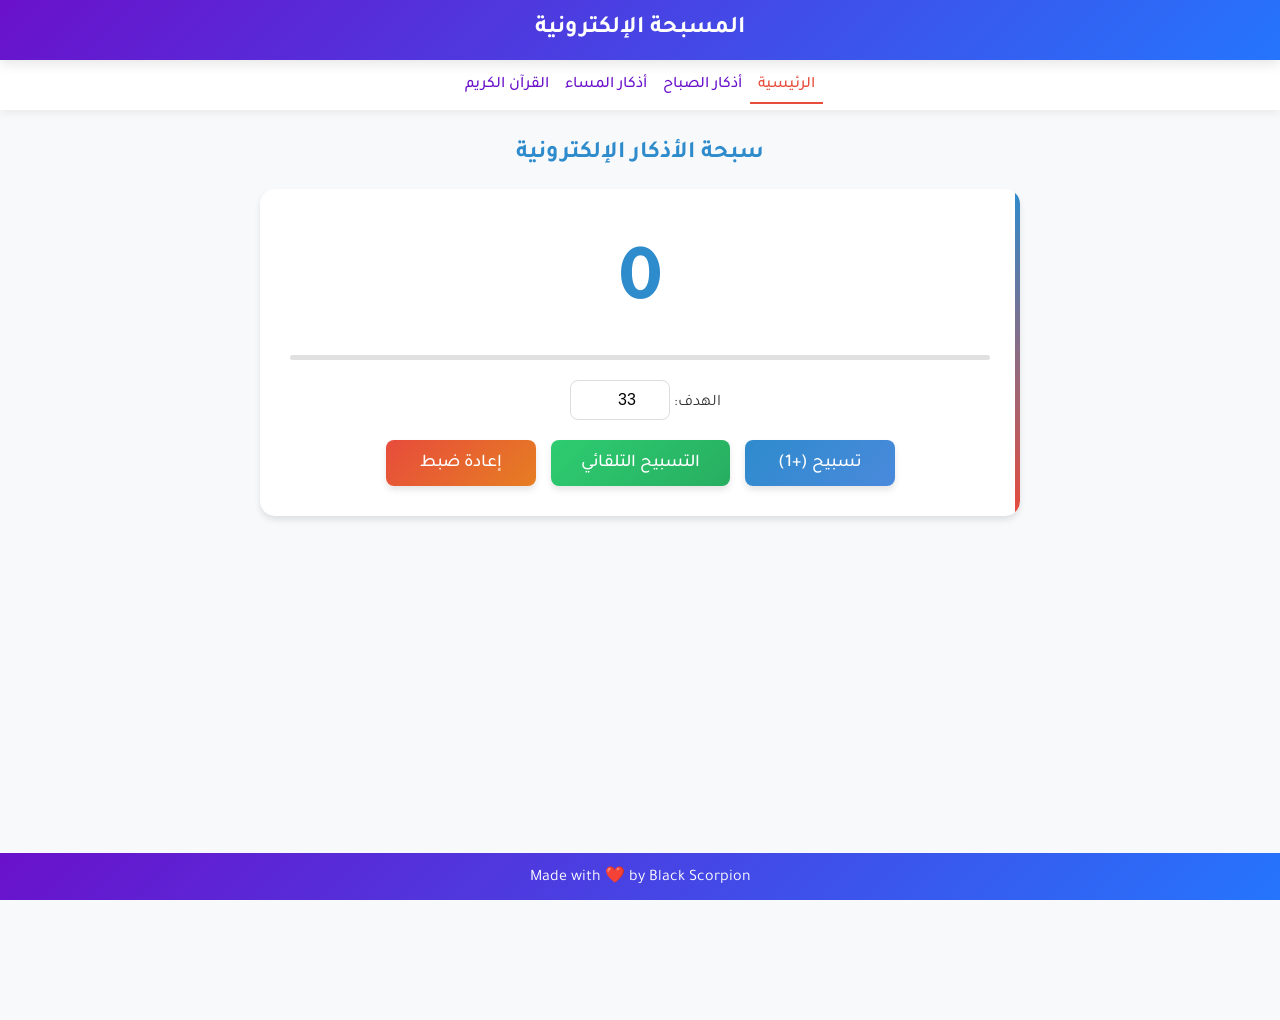
<file: m.html>
<!DOCTYPE html>
<html lang="ar" dir="rtl">
<head>
    <meta charset="UTF-8">
    <meta name="viewport" content="width=device-width, initial-scale=1.0">
    <title>سبحة إلكترونية</title>
    <link rel="stylesheet" href="m.css">
    <link href="https://fonts.googleapis.com/css2?family=Tajawal:wght@400;500;700&display=swap" rel="stylesheet">
</head>
<body>

    <div id="header">
        <h1>المسبحة الإلكترونية</h1>
    </div>

    <div id="nav">
         <a href="index.html.html" class="active">الرئيسية</a>
        <a href="sabh.html">أذكار الصباح</a>
        <a href="masa.html">أذكار المساء</a>
        <a href="quran.html">القرآن الكريم</a>
    
    </div>
<div class="conrainer-wrapper">
    <div class="container">
        <h2>سبحة الأذكار الإلكترونية</h2>
        
        <div class="counter-container">
            <div id="counter">0</div>
            
            <div class="progress-container">
                <div id="progress-bar"></div>
            </div>
            
            <div class="target-container">
                <label for="target-input">الهدف:</label>
                <input type="number" id="target-input" value="33" min="1">
            </div>
            
            <div class="buttons">
                <button id="increase" onclick="increaseCount()">تسبيح (+1)</button>
                <button id="auto-count" onclick="toggleAutoCount()">التسبيح التلقائي</button>
                <button id="reset" onclick="resetCount()">إعادة ضبط</button>
            </div>
        </div>
    </div>
</div>
    <div id="footer">
        <p>Made with ❤️ by Black Scorpion</p>
    </div>

    <div id="congrats-modal" class="congrats-modal">
        <div class="congrats-content">
            <h3>مبروك! 🎉</h3>
            <p id="congrats-message"></p>
            <button class="congrats-btn" onclick="closeCongrats()">حسناً</button>
        </div>
    </div>

    <script>
        let count = 0;
        let target = 33;
        let autoCountInterval = null;
        let isAutoCounting = false;
        const counterElement = document.getElementById("counter");
        const progressBar = document.getElementById("progress-bar");
        const targetInput = document.getElementById("target-input");
        const autoCountBtn = document.getElementById("auto-count");

        
        targetInput.addEventListener('change', function() {
            target = parseInt(this.value) || 33;
            updateProgress();
        });

        function vibrateButton(button) {
            button.classList.add("vibrate");
            setTimeout(() => {
                button.classList.remove("vibrate");
            }, 300);
        }

        function increaseCount() {
            const button = document.getElementById("increase");
            vibrateButton(button);
            
            count++;
            counterElement.textContent = count;
            counterElement.classList.add("animation");
            
            setTimeout(() => {
                counterElement.classList.remove("animation");
            }, 500);
            
            updateProgress();
            
            if (count === target) {
                setTimeout(showCongrats, 300);
            }
        }

        function toggleAutoCount() {
            const button = document.getElementById("auto-count");
            vibrateButton(button);
            
            if (isAutoCounting) {
                stopAutoCount();
                button.textContent = "التسبيح التلقائي";
            } else {
                startAutoCount();
                button.textContent = "إيقاف التلقائي";
            }
            isAutoCounting = !isAutoCounting;
        }

        function startAutoCount() {
            autoCountInterval = setInterval(() => {
                if (count < target) {
                    increaseCount();
                } else {
                    stopAutoCount();
                    autoCountBtn.textContent = "التسبيح التلقائي";
                    isAutoCounting = false;
                }
            }, 500);
        }

        function stopAutoCount() {
            clearInterval(autoCountInterval);
        }

        function resetCount() {
            const button = document.getElementById("reset");
            vibrateButton(button);
            
            count = 0;
            counterElement.textContent = count;
            updateProgress();
            
            if (isAutoCounting) {
                stopAutoCount();
                autoCountBtn.textContent = "التسبيح التلقائي";
                isAutoCounting = false;
            }
        }

        function updateProgress() {
            const progress = Math.min((count / target) * 100, 100);
            progressBar.style.width = progress + "%";
        }

        function showCongrats() {
            const modal = document.getElementById('congrats-modal');
            const message = document.getElementById('congrats-message');
            message.textContent = `تهانينا! لقد أكملت ${target} تسبيحة`;
            modal.style.display = 'flex';
        }

        function closeCongrats() {
            document.getElementById('congrats-modal').style.display = 'none';
        }
    </script>

</body>
</html>
</file>
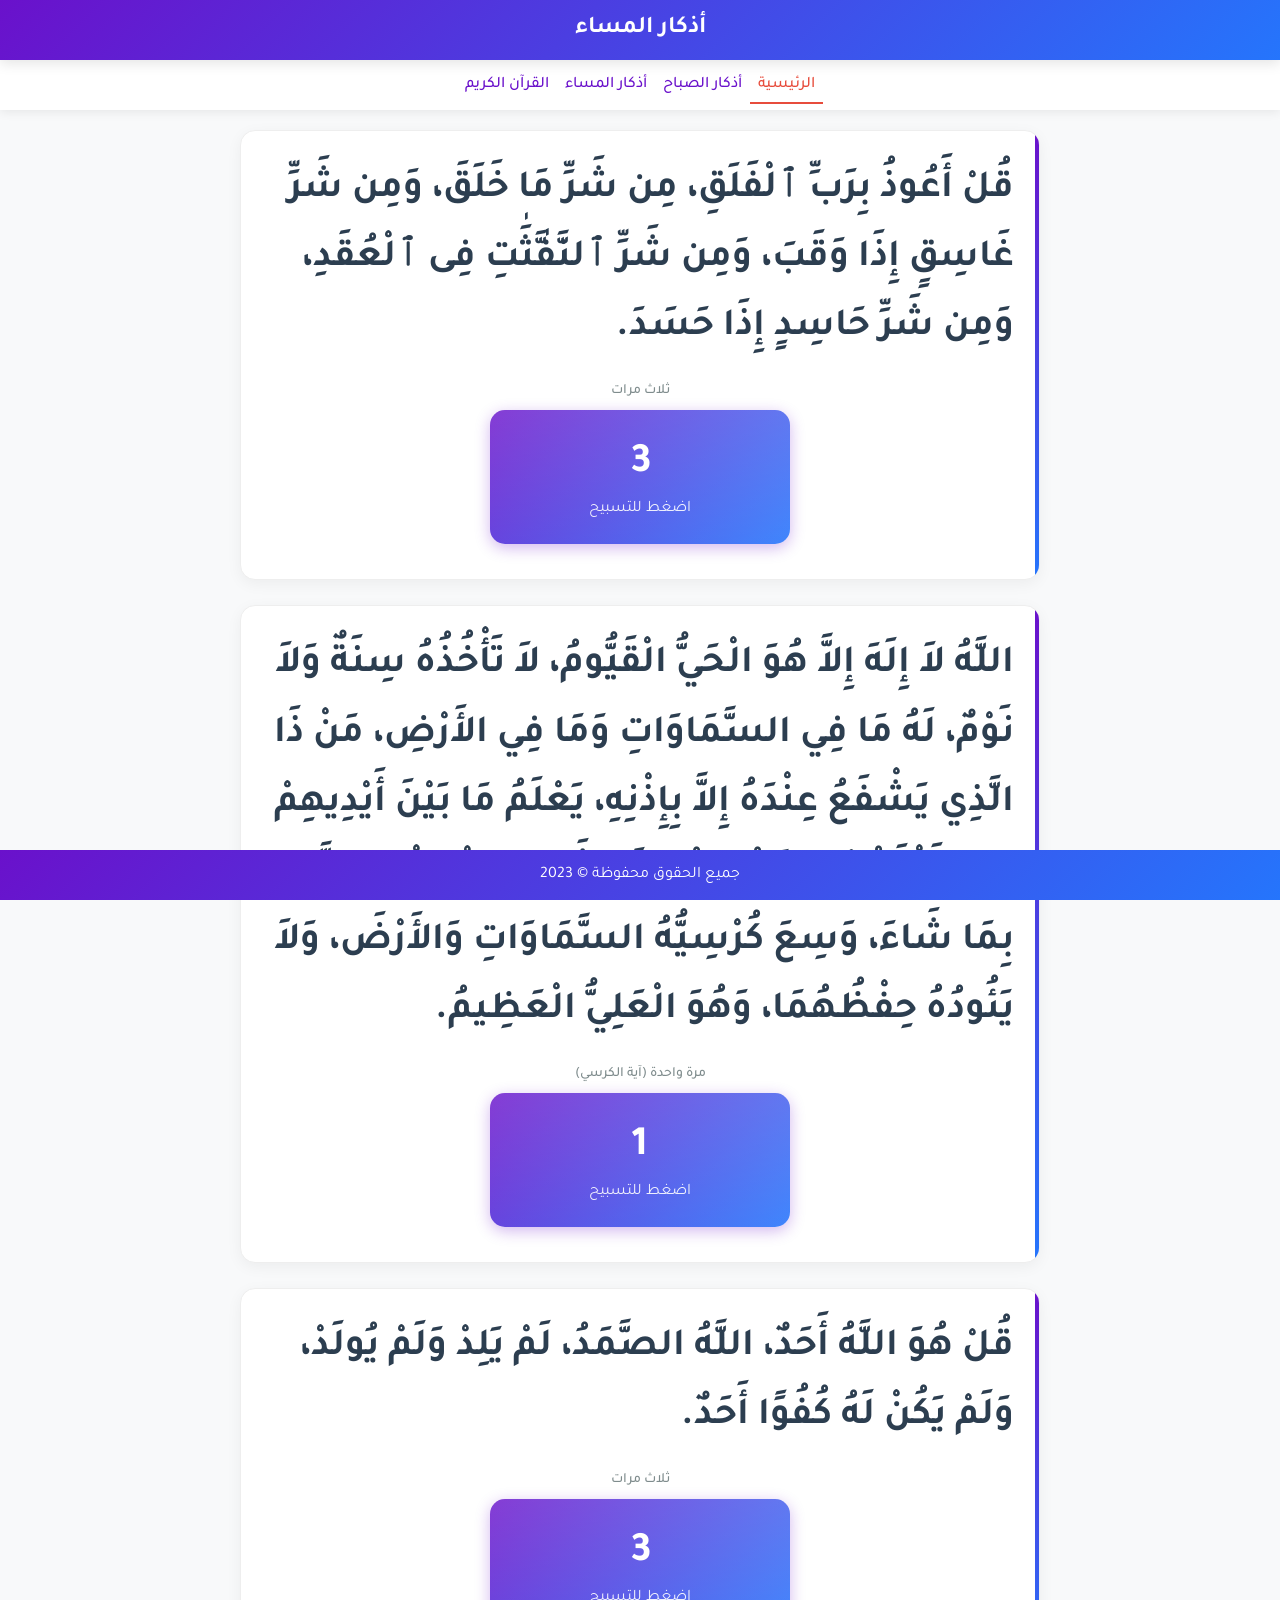
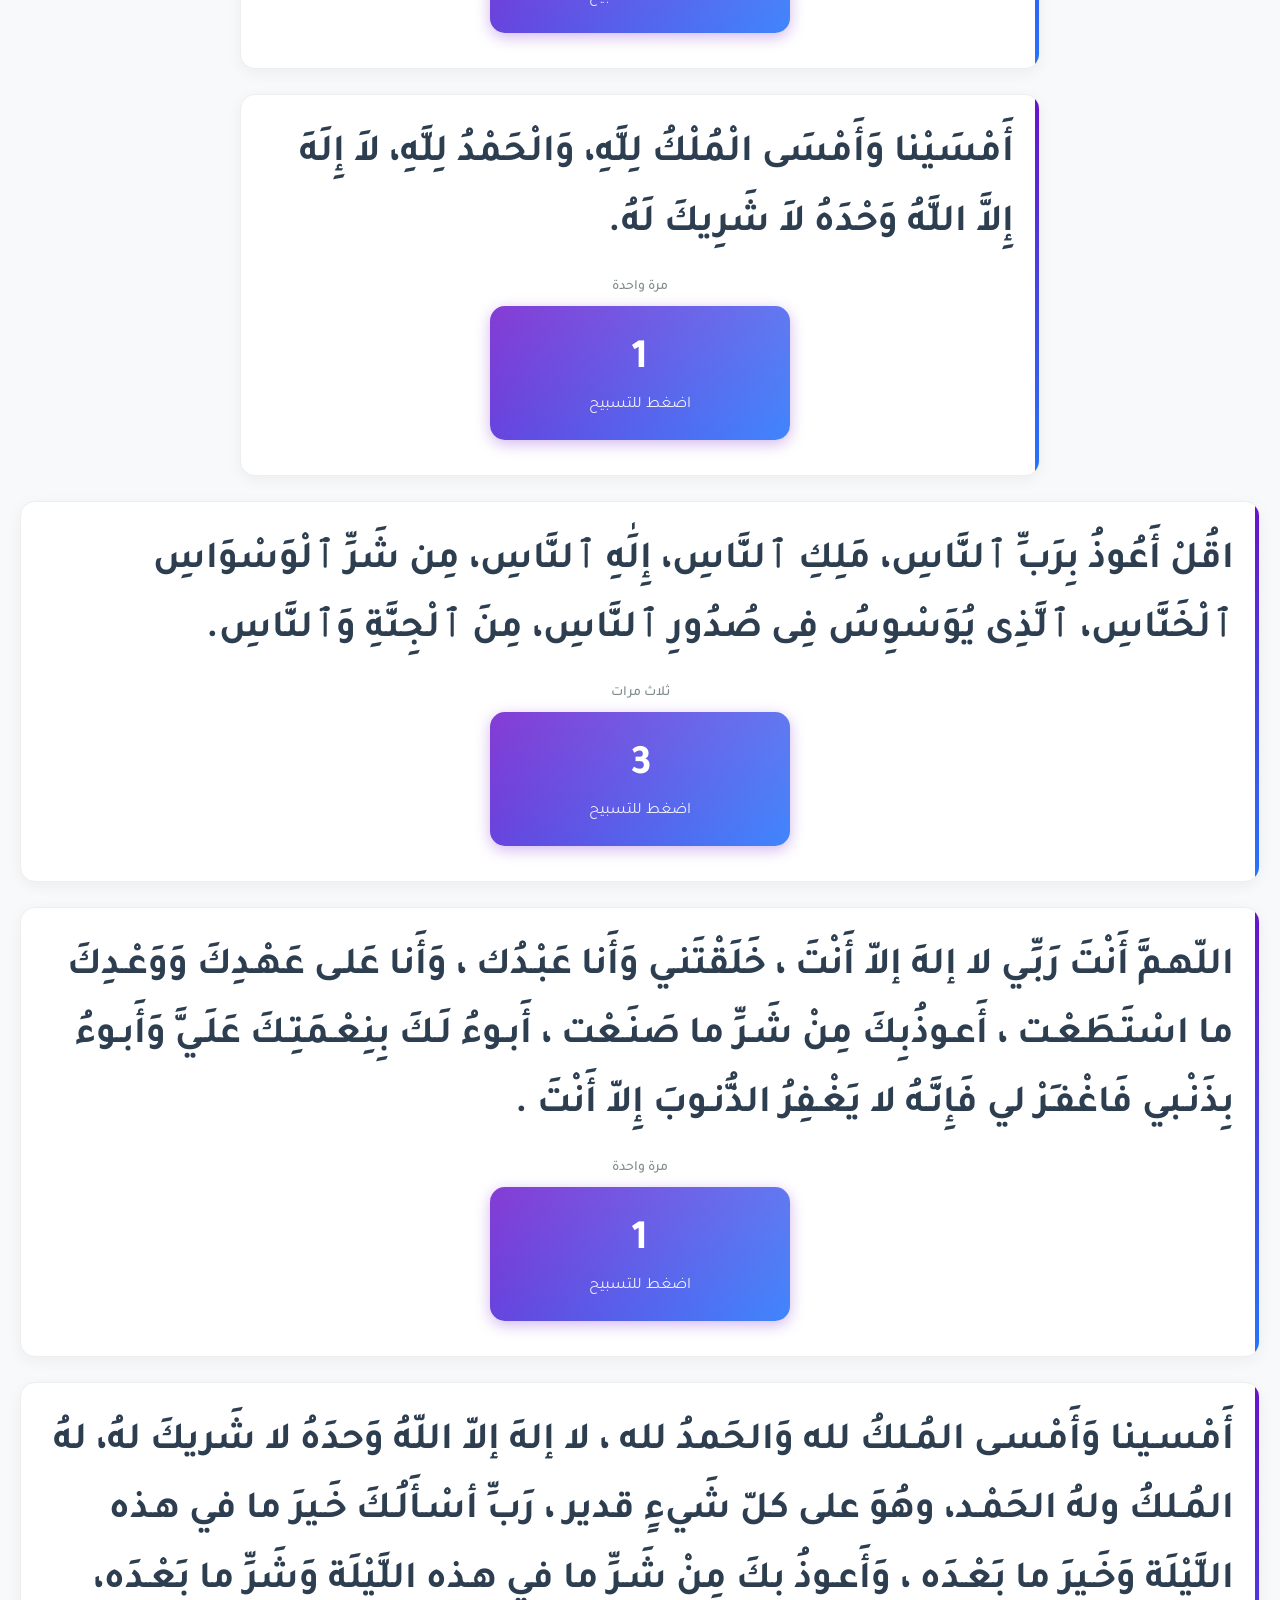
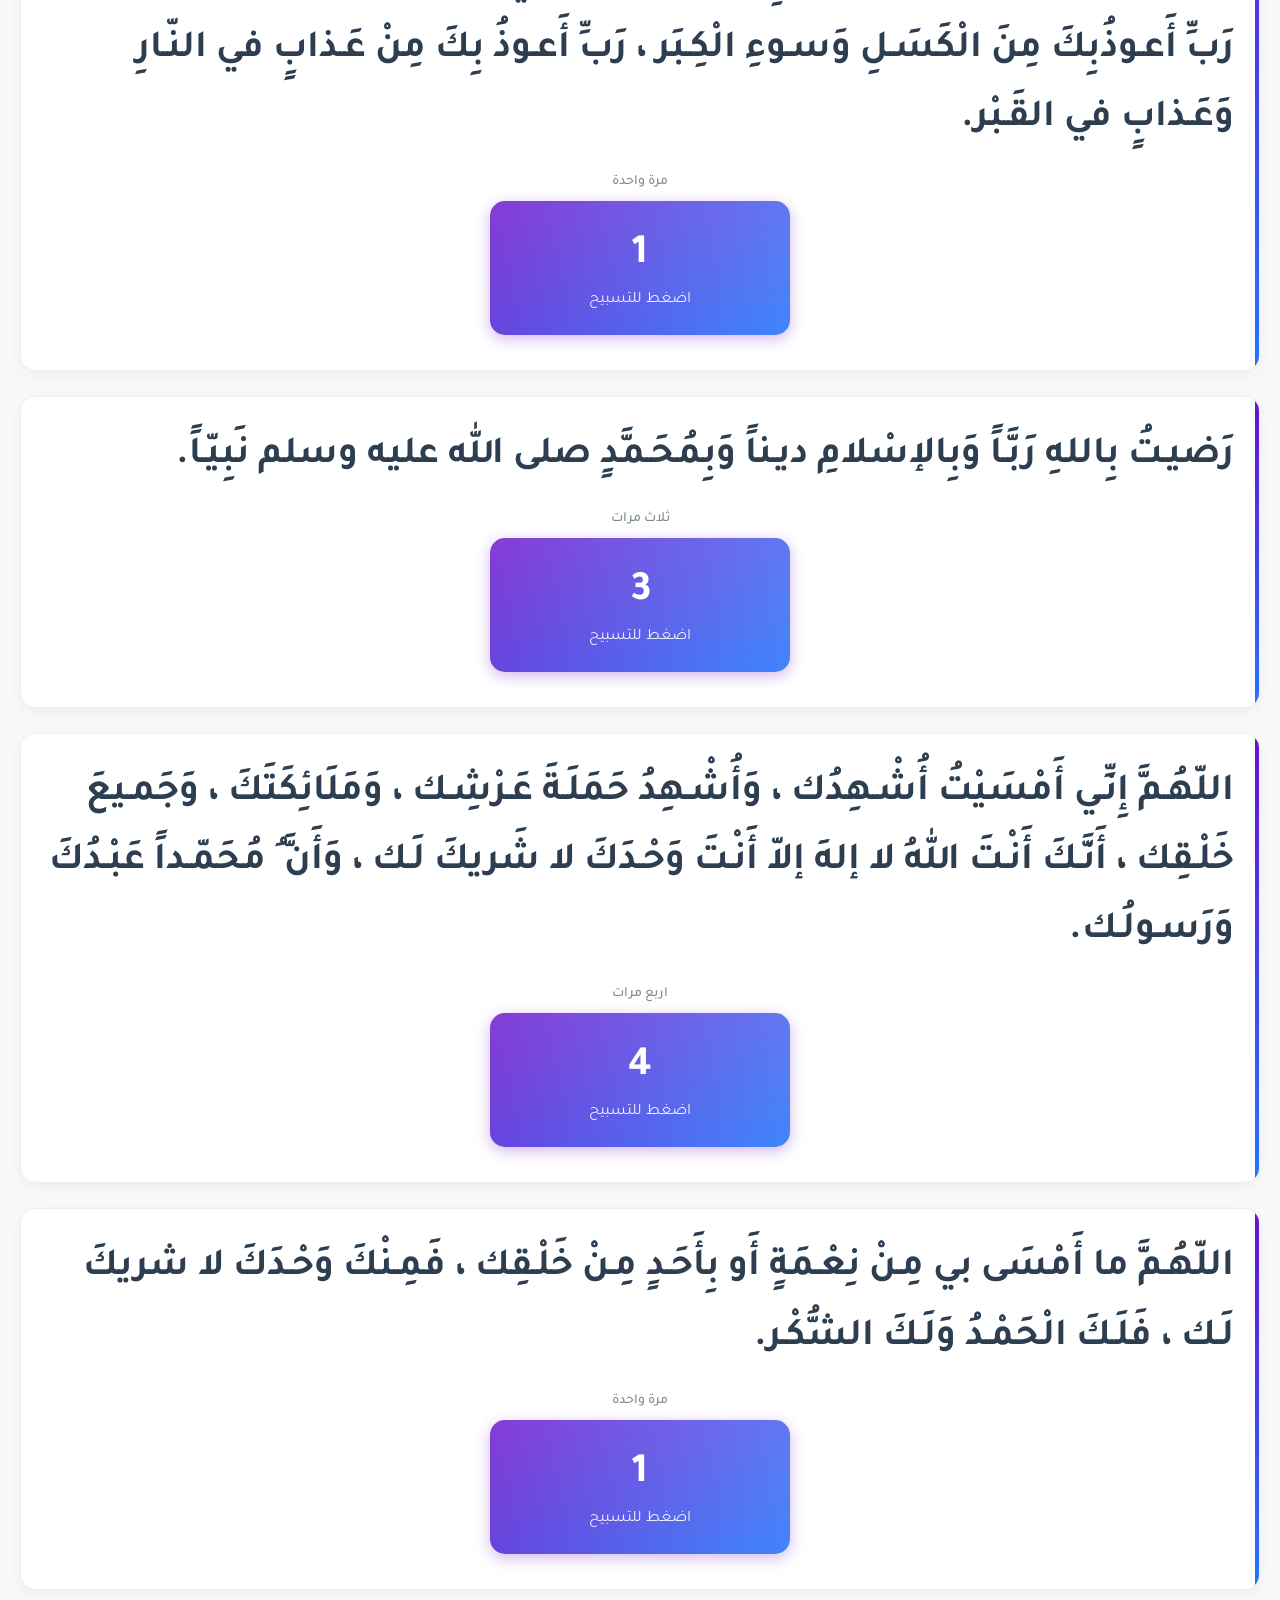
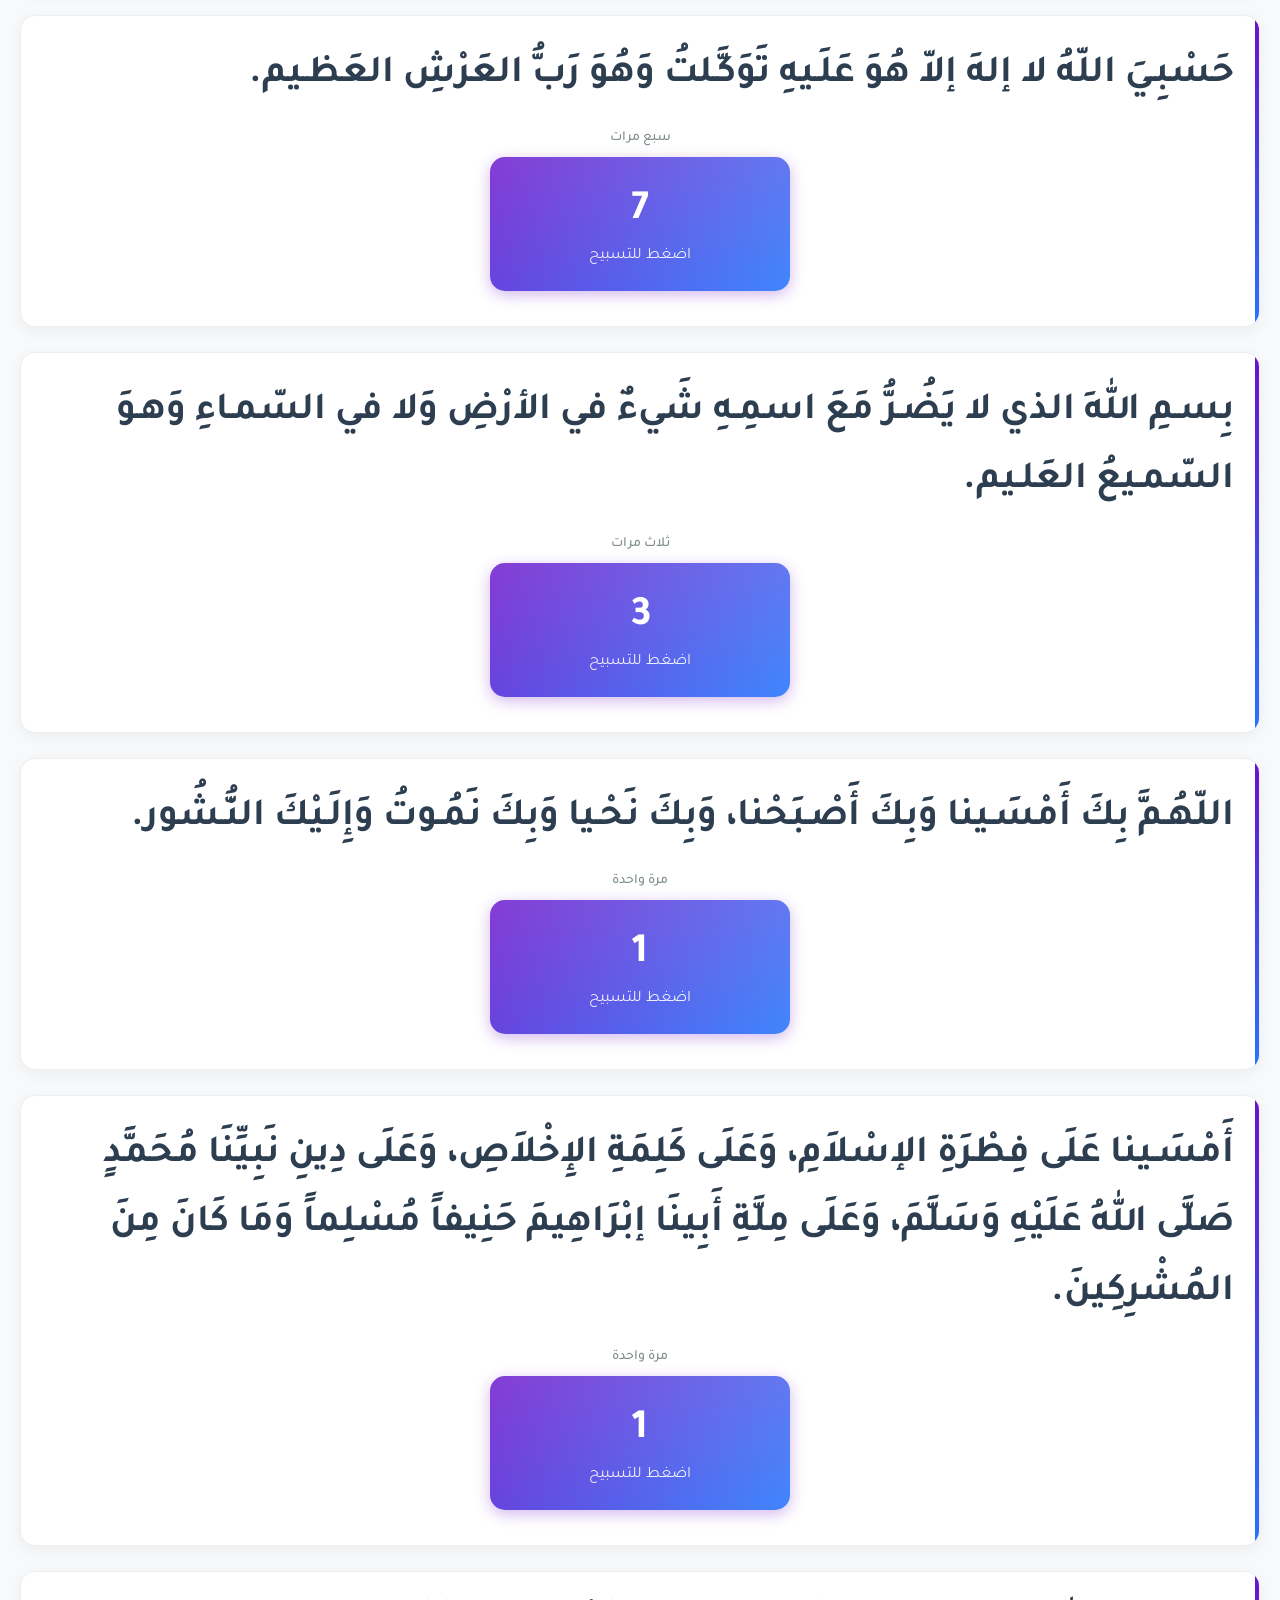
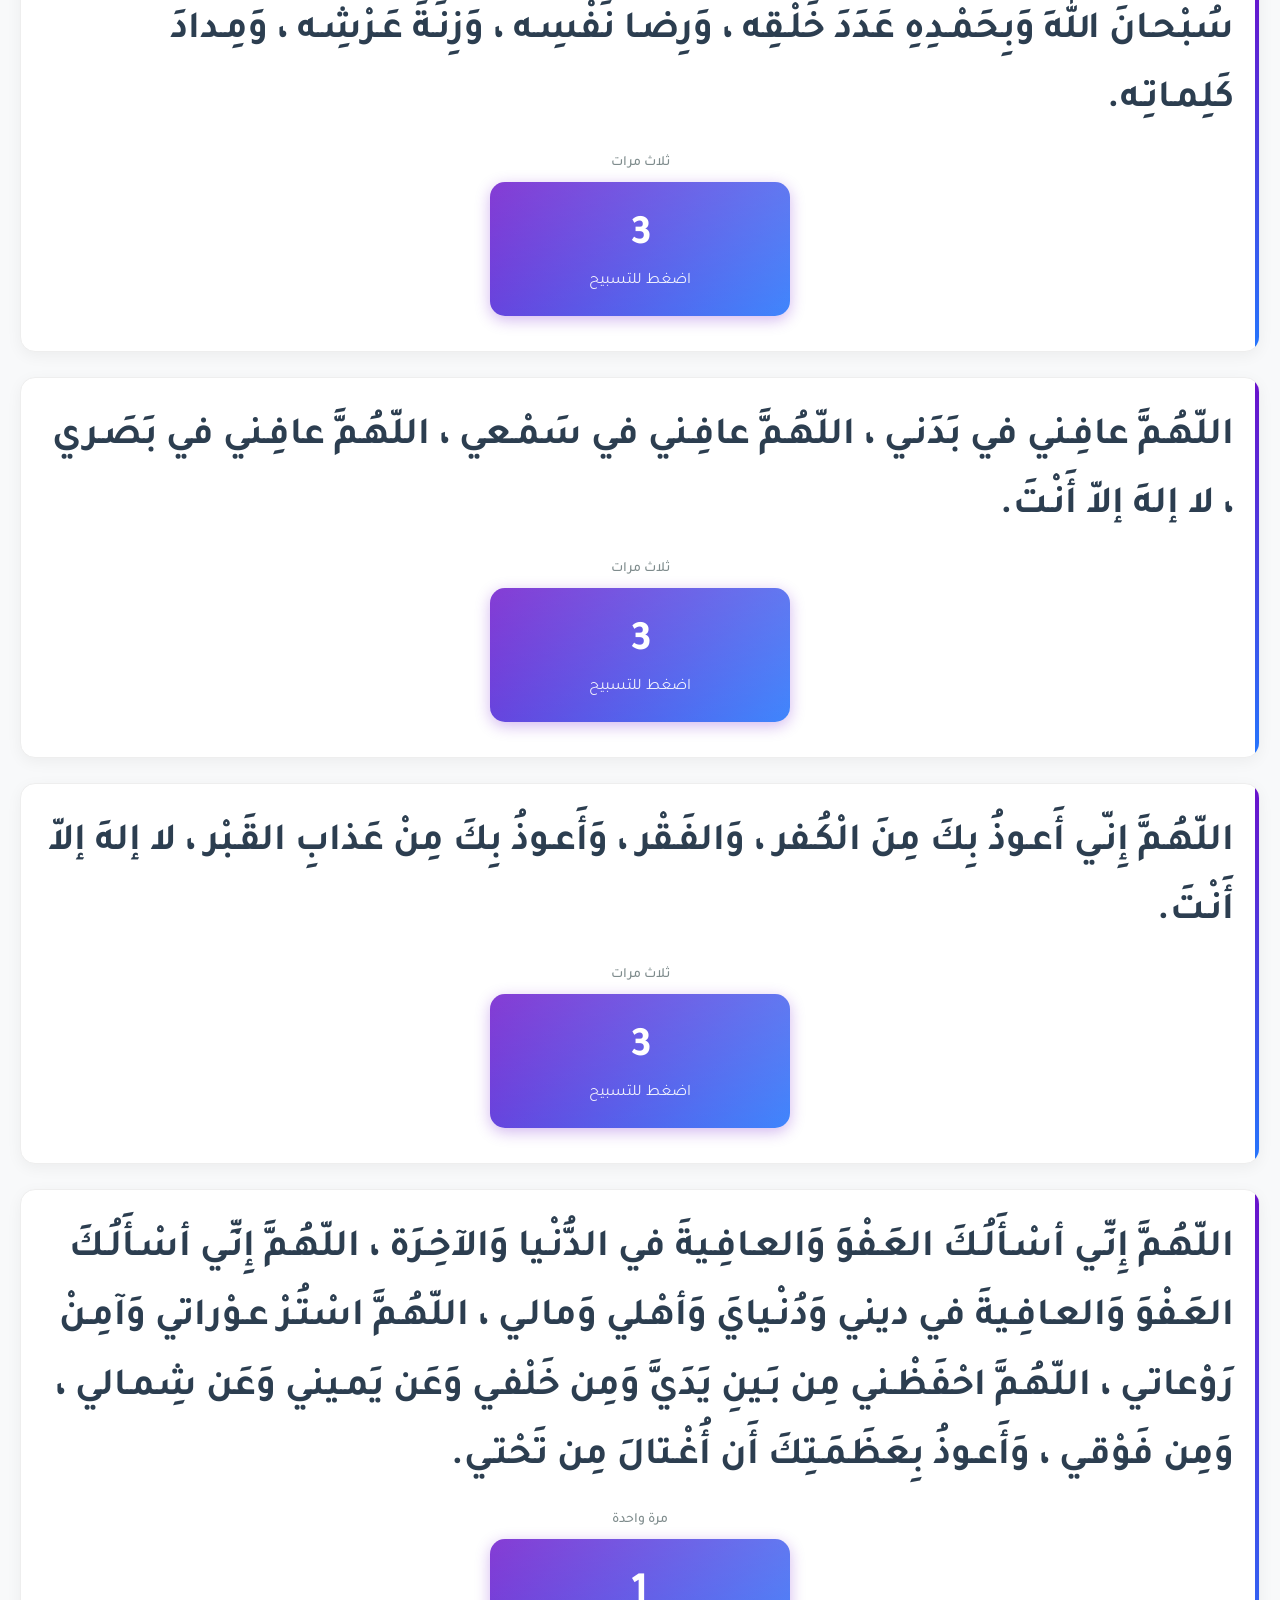
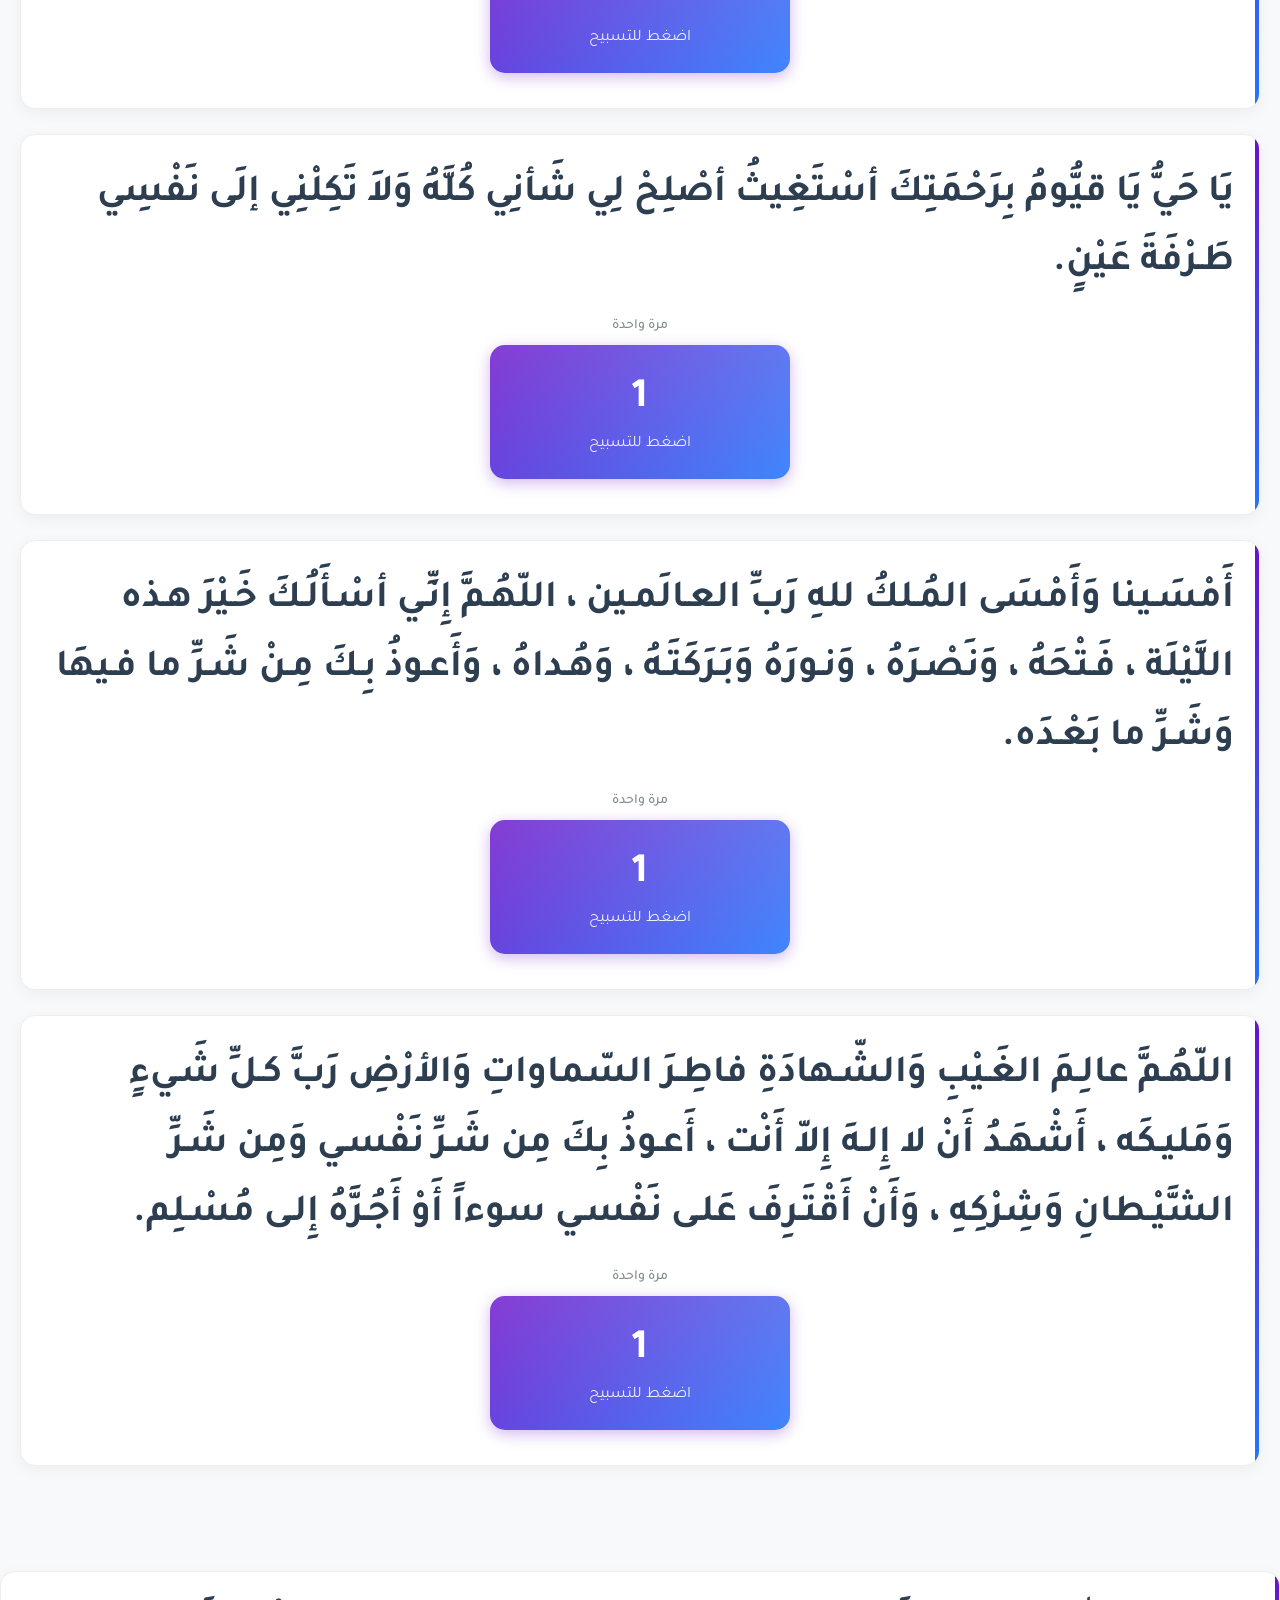
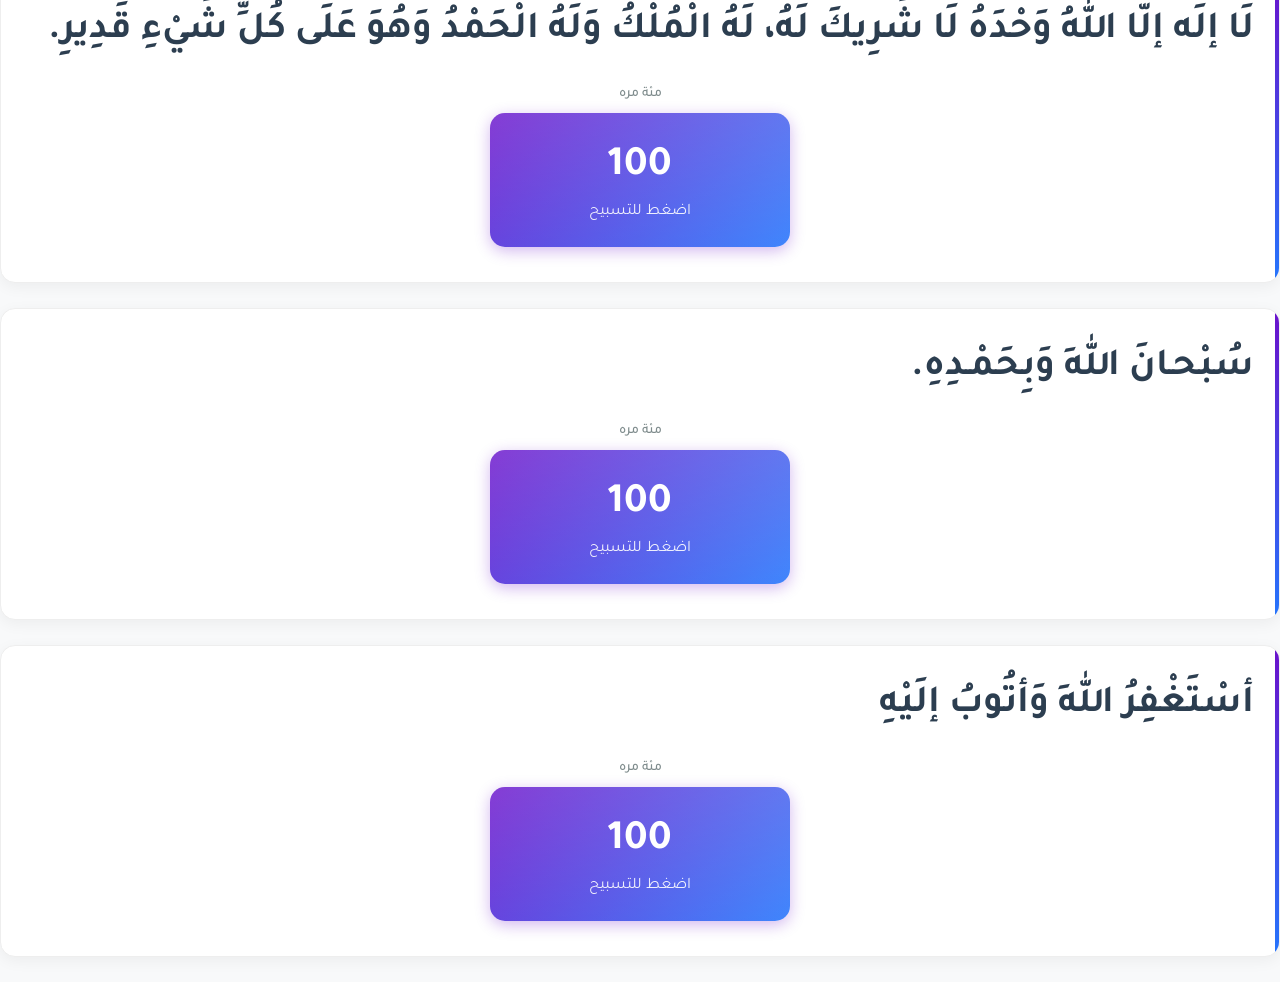
<file: masa.html>
<!DOCTYPE html>
<html lang="ar" dir="rtl">
<head>
    <meta charset="utf-8">
    <meta name="viewport" content="width=device-width, initial-scale=1.0">
    <title>أذكار المساء</title>
   <link rel="stylesheet" href="masa.css">
    <link href="https://fonts.googleapis.com/css2?family=Tajawal:wght@400;500;600;700&display=swap" rel="stylesheet">
</head>
<body>
    <div id="header">
        <h1>أذكار المساء</h1>
    </div>

    <div id="nav">
        <a href="index.html.html" class="active">الرئيسية</a>
        <a href="sabh.html">أذكار الصباح</a>
        <a href="masa.html">أذكار المساء</a>
        <a href="quran.html">القرآن الكريم</a>
    
    </div>
    
    <div class="main-content">
        <div class="container">
            <!-- الذكر الأول -->
            <div class="zekr-box">
                <p class="zekr-text">قُلْ أَعُوذُ بِرَبِّ ٱلْفَلَقِ، مِن شَرِّ مَا خَلَقَ، وَمِن شَرِّ غَاسِقٍ إِذَا وَقَبَ، وَمِن شَرِّ ٱلنَّفَّٰثَٰتِ فِى ٱلْعُقَدِ، وَمِن شَرِّ حَاسِدٍ إِذَا حَسَدَ. </p>
                <span class="zekr-count">ثلاث مرات</span>
                <button class="counter-btn" id="btn1" onclick="decrementCounter('btn1', 3)">
                    <span class="counter-number">3</span>
                    <span class="counter-label">اضغط للتسبيح</span>
                </button>
            </div>
            
            <!-- الذكر الثاني -->
            <div class="zekr-box">
                <p class="zekr-text">اللَّهُ لاَ إِلَهَ إِلاَّ هُوَ الْحَيُّ الْقَيُّومُ، لاَ تَأْخُذُهُ سِنَةٌ وَلاَ نَوْمٌ، لَهُ مَا فِي السَّمَاوَاتِ وَمَا فِي الأَرْضِ، مَنْ ذَا الَّذِي يَشْفَعُ عِنْدَهُ إِلاَّ بِإِذْنِهِ، يَعْلَمُ مَا بَيْنَ أَيْدِيهِمْ وَمَا خَلْفَهُمْ، وَلاَ يُحِيطُونَ بِشَيْءٍ مِنْ عِلْمِهِ إِلاَّ بِمَا شَاءَ، وَسِعَ كُرْسِيُّهُ السَّمَاوَاتِ وَالأَرْضَ، وَلاَ يَئُودُهُ حِفْظُهُمَا، وَهُوَ الْعَلِيُّ الْعَظِيمُ.</p>
                <span class="zekr-count">مرة واحدة (آية الكرسي)</span>
                <button class="counter-btn" id="btn2" onclick="decrementCounter('btn2', 1)">
                    <span class="counter-number">1</span>
                    <span class="counter-label">اضغط للتسبيح</span>
                </button>
            </div>
            
            <!-- الذكر الثالث -->
            <div class="zekr-box">
                <p class="zekr-text">قُلْ هُوَ اللَّهُ أَحَدٌ، اللَّهُ الصَّمَدُ، لَمْ يَلِدْ وَلَمْ يُولَدْ، وَلَمْ يَكُنْ لَهُ كُفُوًا أَحَدٌ.</p>
                <span class="zekr-count">ثلاث مرات</span>
                <button class="counter-btn" id="btn3" onclick="decrementCounter('btn3', 3)">
                    <span class="counter-number">3</span>
                    <span class="counter-label">اضغط للتسبيح</span>
                </button>
            </div>
            
            <!-- الذكر الرابع -->
            <div class="zekr-box">
                <p class="zekr-text">أَمْسَيْنا وَأَمْسَى الْمُلْكُ لِلَّهِ، وَالْحَمْدُ لِلَّهِ، لاَ إِلَهَ إِلاَّ اللَّهُ وَحْدَهُ لاَ شَرِيكَ لَهُ.</p>
                <span class="zekr-count">مرة واحدة</span>
                <button class="counter-btn" id="btn4" onclick="decrementCounter('btn4', 1)">
                    <span class="counter-number">1</span>
                    <span class="counter-label">اضغط للتسبيح</span>
                </button>
            </div>
        </div>
        
        <!-- الذكر الثاني -->
            <div class="zekr-box">
                <p class="zekr-text">اقُلْ أَعُوذُ بِرَبِّ ٱلنَّاسِ، مَلِكِ ٱلنَّاسِ، إِلَٰهِ ٱلنَّاسِ، مِن شَرِّ ٱلْوَسْوَاسِ ٱلْخَنَّاسِ، ٱلَّذِى يُوَسْوِسُ فِى صُدُورِ ٱلنَّاسِ، مِنَ ٱلْجِنَّةِ وَٱلنَّاسِ.</p>
                <span class="zekr-count">ثلاث مرات</span>
                <button class="counter-btn" id="btn5" onclick="decrementCounter('btn5', 3)">
                    <span class="counter-number">3</span>
                    <span class="counter-label">اضغط للتسبيح</span>
                </button>
            </div>
            <!-- السادس -->
            <div class="zekr-box">
                <p class="zekr-text">اللّهـمَّ أَنْتَ رَبِّـي لا إلهَ إلاّ أَنْتَ ، خَلَقْتَنـي وَأَنا عَبْـدُك ، وَأَنا عَلـى عَهْـدِكَ وَوَعْـدِكَ ما اسْتَـطَعْـت ، أَعـوذُبِكَ مِنْ شَـرِّ ما صَنَـعْت ، أَبـوءُ لَـكَ بِنِعْـمَتِـكَ عَلَـيَّ وَأَبـوءُ بِذَنْـبي فَاغْفـِرْ لي فَإِنَّـهُ لا يَغْـفِرُ الذُّنـوبَ إِلاّ أَنْتَ .</p>
                <span class="zekr-count">مرة واحدة</span>
                <button class="counter-btn" id="btn6" onclick="decrementCounter('btn6', 1)">
                    <span class="counter-number">1</span>
                    <span class="counter-label">اضغط للتسبيح</span>
                </button>
            </div>
          

        <div class="zekr-box">
                <p class="zekr-text">أَمْسـينا وَأَمْسـى المُـلكُ لله وَالحَمدُ لله ، لا إلهَ إلاّ اللّهُ وَحدَهُ لا شَريكَ لهُ، لهُ المُـلكُ ولهُ الحَمْـد، وهُوَ على كلّ شَيءٍ قدير ، رَبِّ أسْـأَلُـكَ خَـيرَ ما في هـذه اللَّيْلَة وَخَـيرَ ما بَعْـدَه ، وَأَعـوذُ بِكَ مِنْ شَـرِّ ما في هـذه اللَّيْلَة وَشَرِّ ما بَعْـدَه، رَبِّ أَعـوذُبِكَ مِنَ الْكَسَـلِ وَسـوءِ الْكِـبَر ، رَبِّ أَعـوذُ بِكَ مِنْ عَـذابٍ في النّـارِ وَعَـذابٍ في القَـبْر. </p>
                <span class="zekr-count">مرة واحدة</span>
                <button class="counter-btn" id="btn7" onclick="decrementCounter('btn7', 1)">
                    <span class="counter-number">1</span>
                    <span class="counter-label">اضغط للتسبيح</span>
                </button>
            </div>
            
                <div class="zekr-box">
                <p class="zekr-text">رَضيـتُ بِاللهِ رَبَّـاً وَبِالإسْلامِ ديـناً وَبِمُحَـمَّدٍ صلى الله عليه وسلم نَبِيّـاً. </p>
                <span class="zekr-count">ثلاث مرات</span>
                <button class="counter-btn" id="btn8" onclick="decrementCounter('btn8', 3)">
                    <span class="counter-number">3</span>
                    <span class="counter-label">اضغط للتسبيح</span>
                </button>
            </div>
            
            
            <div class="zekr-box">
                <p class="zekr-text">اللّهُـمَّ إِنِّـي أَمْسَيْتُ أُشْـهِدُك ، وَأُشْـهِدُ حَمَلَـةَ عَـرْشِـك ، وَمَلَائِكَتَكَ ، وَجَمـيعَ خَلْـقِك ، أَنَّـكَ أَنْـتَ اللهُ لا إلهَ إلاّ أَنْـتَ وَحْـدَكَ لا شَريكَ لَـك ، وَأَنَّ ُ مُحَمّـداً عَبْـدُكَ وَرَسـولُـك. </p>
                <span class="zekr-count">اربع مرات</span>
                <button class="counter-btn" id="btn9" onclick="decrementCounter('btn9', 4)">
                    <span class="counter-number">4</span>
                    <span class="counter-label">اضغط للتسبيح</span>
                </button>
            </div>
            
            
            <div class="zekr-box">
                <p class="zekr-text">اللّهُـمَّ ما أَمْسَى بي مِـنْ نِعْـمَةٍ أَو بِأَحَـدٍ مِـنْ خَلْـقِك ، فَمِـنْكَ وَحْـدَكَ لا شريكَ لَـك ، فَلَـكَ الْحَمْـدُ وَلَـكَ الشُّكْـر. </p>
                <span class="zekr-count">مرة واحدة</span>
                <button class="counter-btn" id="btn10" onclick="decrementCounter('btn10', 1)">
                    <span class="counter-number">1</span>
                    <span class="counter-label">اضغط للتسبيح</span>
                </button>
            </div>
            
            <div class="zekr-box">
                <p class="zekr-text">حَسْبِـيَ اللّهُ لا إلهَ إلاّ هُوَ عَلَـيهِ تَوَكَّـلتُ وَهُوَ رَبُّ العَرْشِ العَظـيم. </p>
                <span class="zekr-count">سبع مرات</span>
                <button class="counter-btn" id="btn11" onclick="decrementCounter('btn11', 7)">
                    <span class="counter-number">7</span>
                    <span class="counter-label">اضغط للتسبيح</span>
                </button>
            </div>
            
            <div class="zekr-box">
                <p class="zekr-text">بِسـمِ اللهِ الذي لا يَضُـرُّ مَعَ اسمِـهِ شَيءٌ في الأرْضِ وَلا في السّمـاءِ وَهـوَ السّمـيعُ العَلـيم.</p>
                <span class="zekr-count">ثلاث مرات</span>
                <button class="counter-btn" id="btn12" onclick="decrementCounter('btn12', 3)">
                    <span class="counter-number">3</span>
                    <span class="counter-label">اضغط للتسبيح</span>
                </button>
            </div>
            
            <div class="zekr-box">
                <p class="zekr-text">اللّهُـمَّ بِكَ أَمْسَـينا وَبِكَ أَصْـبَحْنا، وَبِكَ نَحْـيا وَبِكَ نَمُـوتُ وَإِلَـيْكَ النُّـشُور. </p>
                <span class="zekr-count">مرة واحدة</span>
                <button class="counter-btn" id="btn13" onclick="decrementCounter('btn13', 1)">
                    <span class="counter-number">1</span>
                    <span class="counter-label">اضغط للتسبيح</span>
                </button>
            </div>
            
            <div class="zekr-box">
                <p class="zekr-text">أَمْسَـينا عَلَى فِطْرَةِ الإسْلاَمِ، وَعَلَى كَلِمَةِ الإِخْلاَصِ، وَعَلَى دِينِ نَبِيِّنَا مُحَمَّدٍ صَلَّى اللهُ عَلَيْهِ وَسَلَّمَ، وَعَلَى مِلَّةِ أَبِينَا إبْرَاهِيمَ حَنِيفاً مُسْلِماً وَمَا كَانَ مِنَ المُشْرِكِينَ. </p>
                <span class="zekr-count">مرة واحدة</span>
                <button class="counter-btn" id="btn14" onclick="decrementCounter('btn14', 1)">
                    <span class="counter-number">1</span>
                    <span class="counter-label">اضغط للتسبيح</span>
                </button>
            </div>
            
            <div class="zekr-box">
                <p class="zekr-text">سُبْحـانَ اللهِ وَبِحَمْـدِهِ عَدَدَ خَلْـقِه ، وَرِضـا نَفْسِـه ، وَزِنَـةَ عَـرْشِـه ، وَمِـدادَ كَلِمـاتِـه. </p>
                <span class="zekr-count">ثلاث مرات</span>
                <button class="counter-btn" id="btn15" onclick="decrementCounter('btn15', 3)">
                    <span class="counter-number">3</span>
                    <span class="counter-label">اضغط للتسبيح</span>
                </button>
            </div>
            
            <div class="zekr-box">
                <p class="zekr-text">اللّهُـمَّ عافِـني في بَدَنـي ، اللّهُـمَّ عافِـني في سَمْـعي ، اللّهُـمَّ عافِـني في بَصَـري ، لا إلهَ إلاّ أَنْـتَ.</p>
                <span class="zekr-count">ثلاث مرات</span>
                <button class="counter-btn" id="btn16" onclick="decrementCounter('btn16', 3)">
                    <span class="counter-number">3</span>
                    <span class="counter-label">اضغط للتسبيح</span>
                </button>
            </div>
            
            <div class="zekr-box">
                <p class="zekr-text">اللّهُـمَّ إِنّـي أَعـوذُ بِكَ مِنَ الْكُـفر ، وَالفَـقْر ، وَأَعـوذُ بِكَ مِنْ عَذابِ القَـبْر ، لا إلهَ إلاّ أَنْـتَ. </p>
                <span class="zekr-count">ثلاث مرات</span>
                <button class="counter-btn" id="btn17" onclick="decrementCounter('btn17', 3)">
                    <span class="counter-number">3</span>
                    <span class="counter-label">اضغط للتسبيح</span>
                </button>
            </div>
            
            <div class="zekr-box">
                <p class="zekr-text">اللّهُـمَّ إِنِّـي أسْـأَلُـكَ العَـفْوَ وَالعـافِـيةَ في الدُّنْـيا وَالآخِـرَة ، اللّهُـمَّ إِنِّـي أسْـأَلُـكَ العَـفْوَ وَالعـافِـيةَ في ديني وَدُنْـيايَ وَأهْـلي وَمالـي ، اللّهُـمَّ اسْتُـرْ عـوْراتي وَآمِـنْ رَوْعاتـي ، اللّهُـمَّ احْفَظْـني مِن بَـينِ يَدَيَّ وَمِن خَلْفـي وَعَن يَمـيني وَعَن شِمـالي ، وَمِن فَوْقـي ، وَأَعـوذُ بِعَظَمَـتِكَ أَن أُغْـتالَ مِن تَحْتـي. </p>
                <span class="zekr-count">مرة واحدة</span>
                <button class="counter-btn" id="btn18" onclick="decrementCounter('btn18', 1)">
                    <span class="counter-number">1</span>
                    <span class="counter-label">اضغط للتسبيح</span>
                </button>
            </div>
            
            <div class="zekr-box">
                <p class="zekr-text">يَا حَيُّ يَا قيُّومُ بِرَحْمَتِكَ أسْتَغِيثُ أصْلِحْ لِي شَأنِي كُلَّهُ وَلاَ تَكِلْنِي إلَى نَفْسِي طَـرْفَةَ عَيْنٍ. </p>
                <span class="zekr-count">مرة واحدة</span>
                <button class="counter-btn" id="btn19" onclick="decrementCounter('btn19', 1)">
                    <span class="counter-number">1</span>
                    <span class="counter-label">اضغط للتسبيح</span>
                </button>
            </div>
            
            <div class="zekr-box">
                <p class="zekr-text">أَمْسَـينا وَأَمْسَى المُـلكُ للهِ رَبِّ العـالَمـين ، اللّهُـمَّ إِنِّـي أسْـأَلُـكَ خَـيْرَ هـذه اللَّيْلَة ، فَـتْحَهُ ، وَنَصْـرَهُ ، وَنـورَهُ وَبَـرَكَتَـهُ ، وَهُـداهُ ، وَأَعـوذُ بِـكَ مِـنْ شَـرِّ ما فـيهَا وَشَـرِّ ما بَعْـدَه. </p>
                <span class="zekr-count">مرة واحدة</span>
                <button class="counter-btn" id="btn20" onclick="decrementCounter('btn20', 1)">
                    <span class="counter-number">1</span>
                    <span class="counter-label">اضغط للتسبيح</span>
                </button>
            </div>
            
            <div class="zekr-box">
                <p class="zekr-text">اللّهُـمَّ عالِـمَ الغَـيْبِ وَالشّـهادَةِ فاطِـرَ السّماواتِ وَالأرْضِ رَبَّ كـلِّ شَـيءٍ وَمَليـكَه ، أَشْهَـدُ أَنْ لا إِلـهَ إِلاّ أَنْت ، أَعـوذُ بِكَ مِن شَـرِّ نَفْسـي وَمِن شَـرِّ الشَّيْـطانِ وَشِرْكِهِ ، وَأَنْ أَقْتَـرِفَ عَلـى نَفْسـي سوءاً أَوْ أَجُـرَّهُ إِلـى مُسْـلِم. </p>
                <span class="zekr-count">مرة واحدة</span>
                <button class="counter-btn" id="btn21" onclick="decrementCounter('btn21', 1)">
                    <span class="counter-number">1</span>
                    <span class="counter-label">اضغط للتسبيح</span>
                </button>
            </div>
        </div>
    </div>

<div class="zekr-box">
                <p class="zekr-text">لَا إلَه إلّا اللهُ وَحْدَهُ لَا شَرِيكَ لَهُ، لَهُ الْمُلْكُ وَلَهُ الْحَمْدُ وَهُوَ عَلَى كُلِّ شَيْءِ قَدِيرِ. </p>
                <span class="zekr-count">مئة مره</span>
                <button class="counter-btn" id="btn29" onclick="decrementCounter('btn29', 100)">
                    <span class="counter-number">100</span>
                    <span class="counter-label">اضغط للتسبيح</span>
                </button>
            </div>
            
            
             <div class="zekr-box">
                <p class="zekr-text">سُبْحـانَ اللهِ وَبِحَمْـدِهِ. </p>
                <span class="zekr-count">مئة مره</span>
                <button class="counter-btn" id="btn30" onclick="decrementCounter('btn30', 100)">
                    <span class="counter-number">100</span>
                    <span class="counter-label">اضغط للتسبيح</span>
                </button>
            </div>
            
            
            
            <div class="zekr-box">
                <p class="zekr-text">أسْتَغْفِرُ اللهَ وَأتُوبُ إلَيْهِ </p>
                <span class="zekr-count">مئة مره</span>
                <button class="counter-btn" id="btn31" onclick="decrementCounter('btn31', 100)">
                    <span class="counter-number">100</span>
                    <span class="counter-label">اضغط للتسبيح</span>
                </button>
            </div>
            
            

    <div id="footer">
        <p>جميع الحقوق محفوظة &copy; 2023</p>
    </div>

    <script>
        function decrementCounter(btnId, initialCount) {
            const btn = document.getElementById(btnId);
            const counter = btn.querySelector('.counter-number');
            let count = parseInt(counter.textContent);
            
            if (count > 1) {
                count--;
                counter.textContent = count;
            } else {
                btn.classList.add('completed');
                counter.textContent = '✓';
                btn.querySelector('.counter-label').textContent = 'تمت الذكر';
                btn.onclick = null;
            }
        }
    </script>
</body>
</html>
</file>
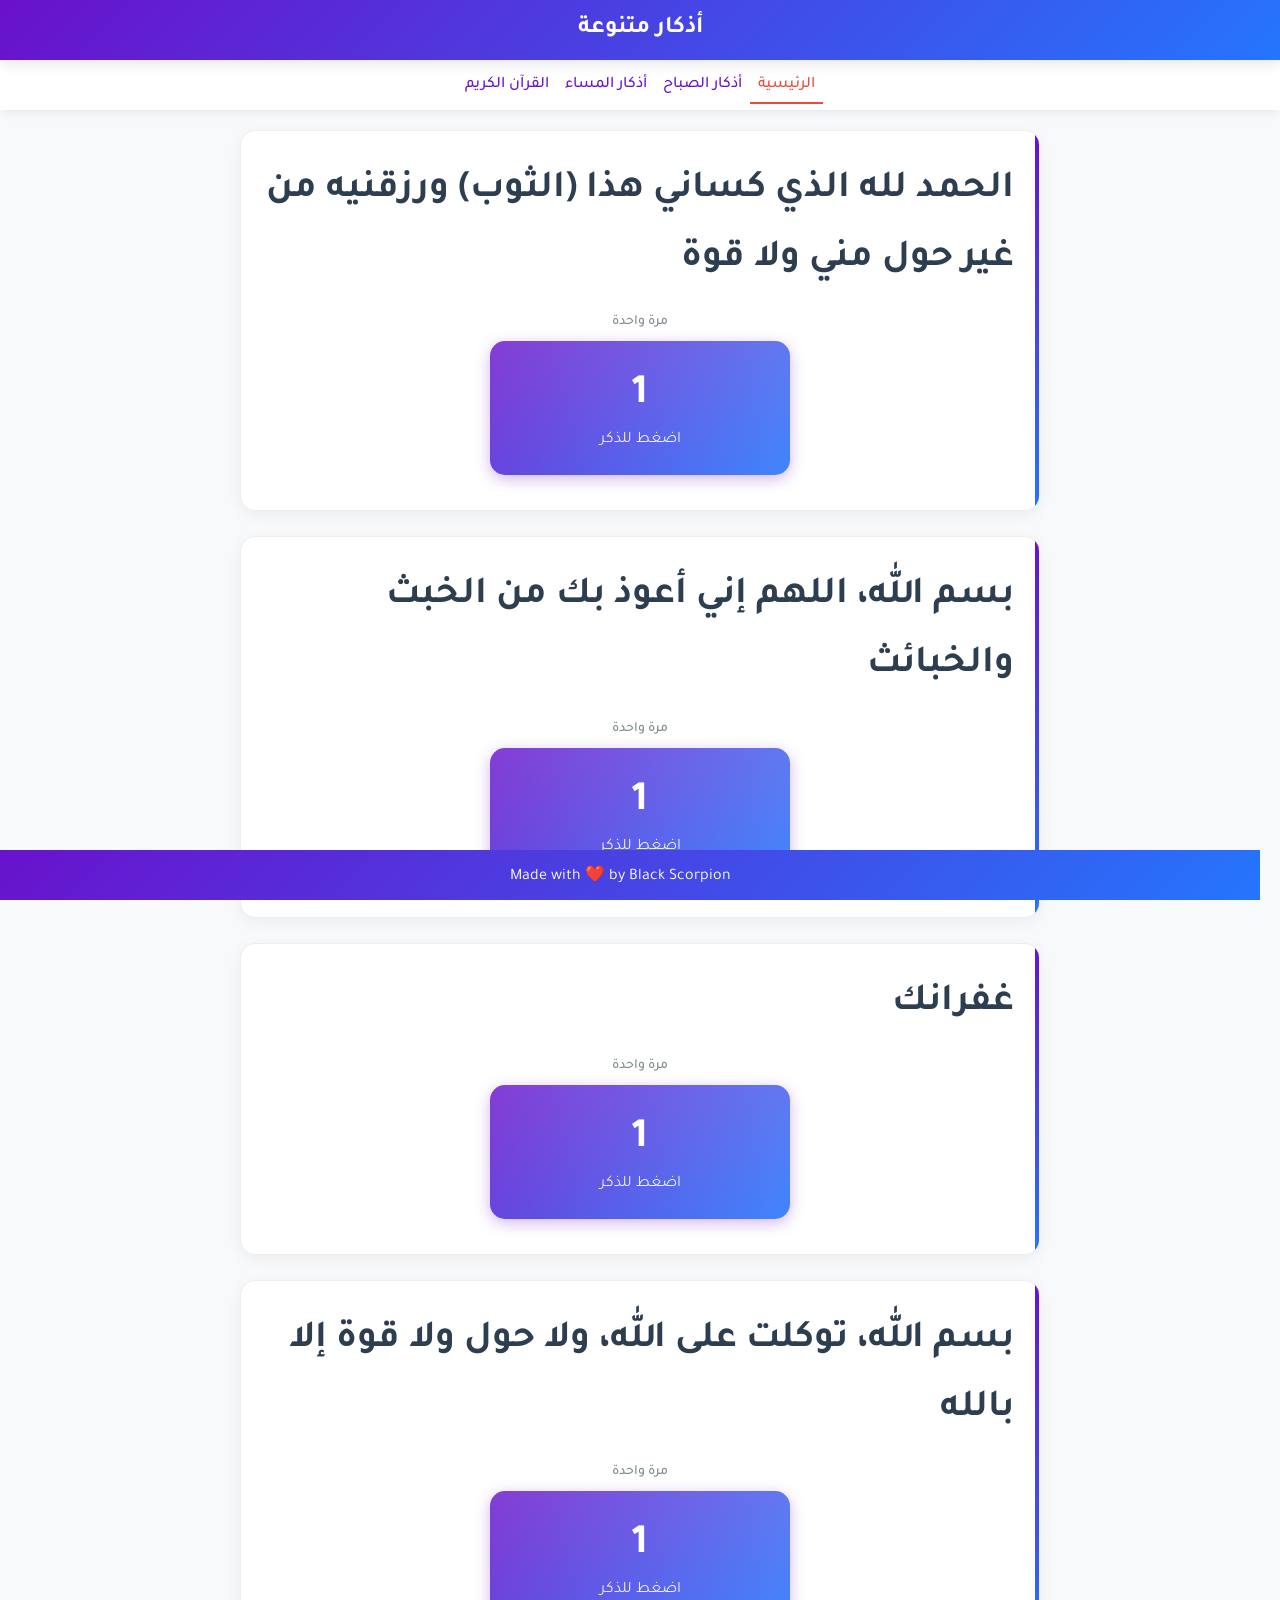
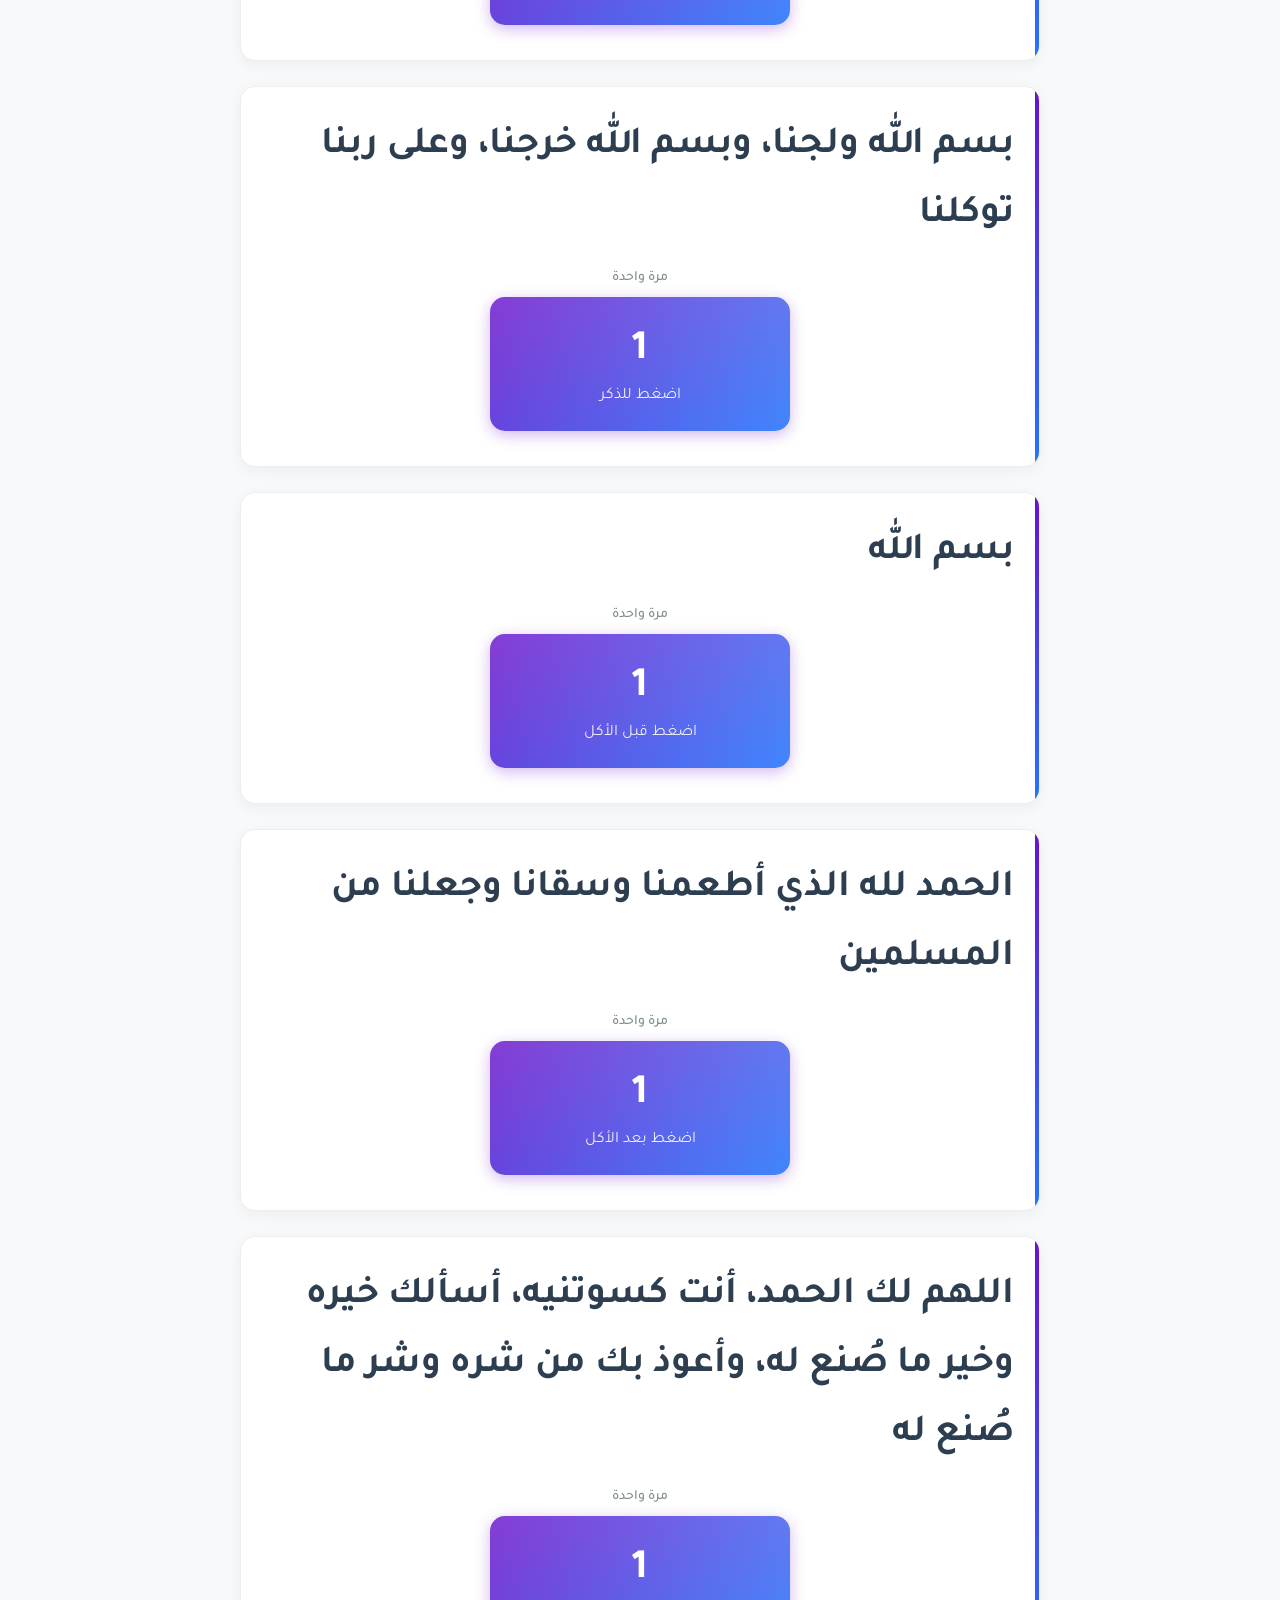
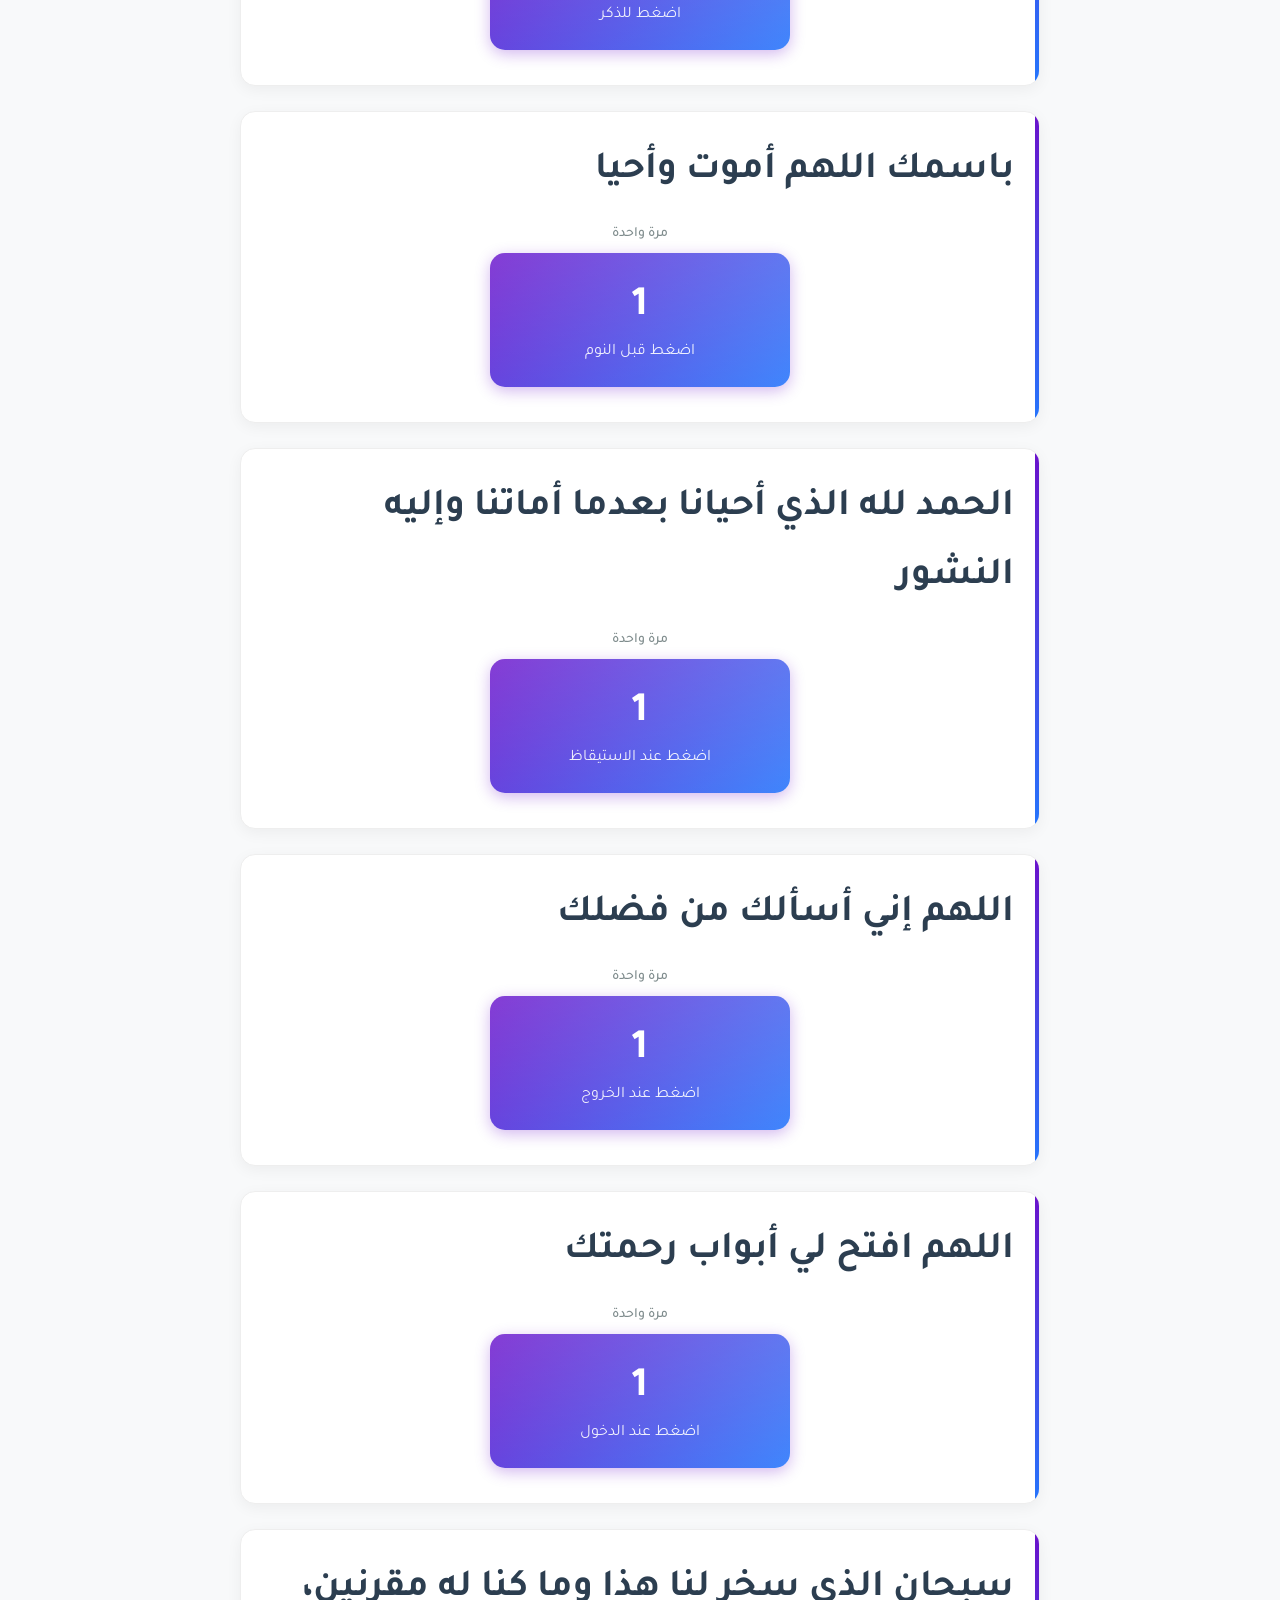
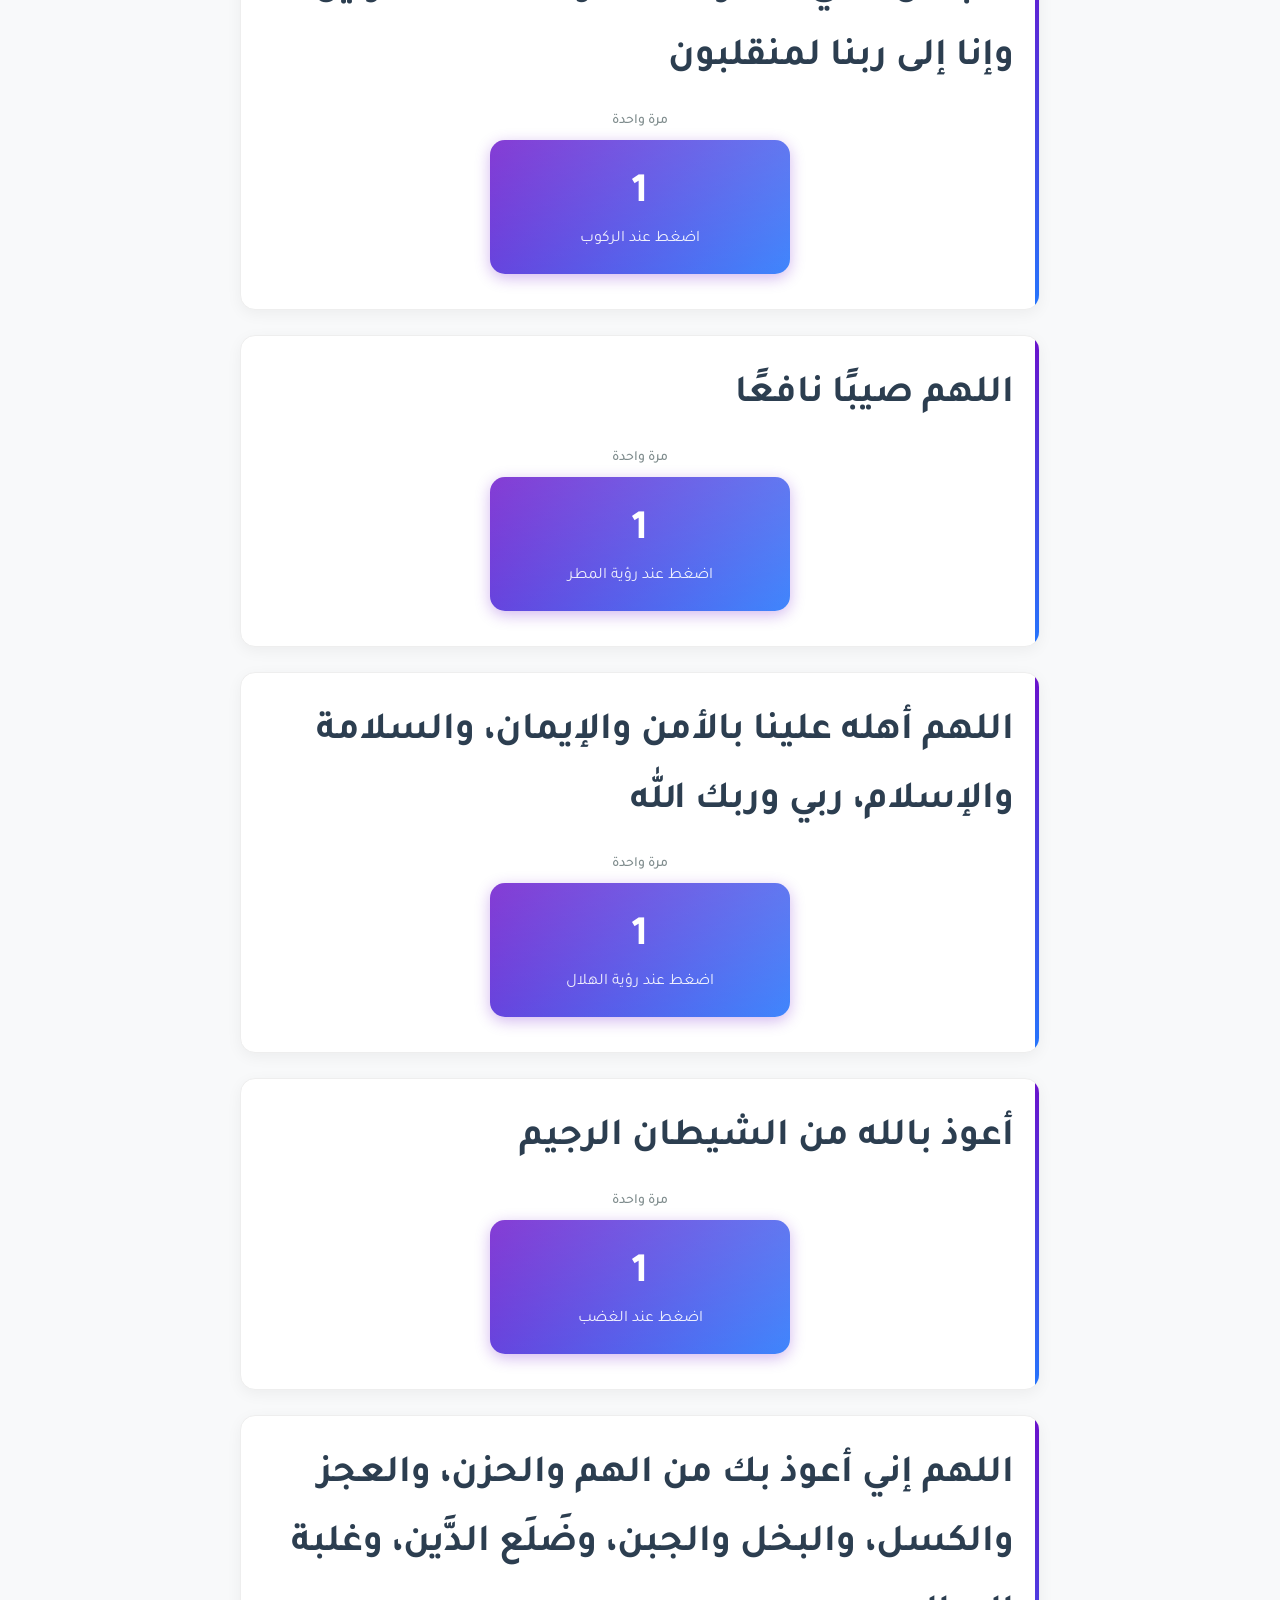
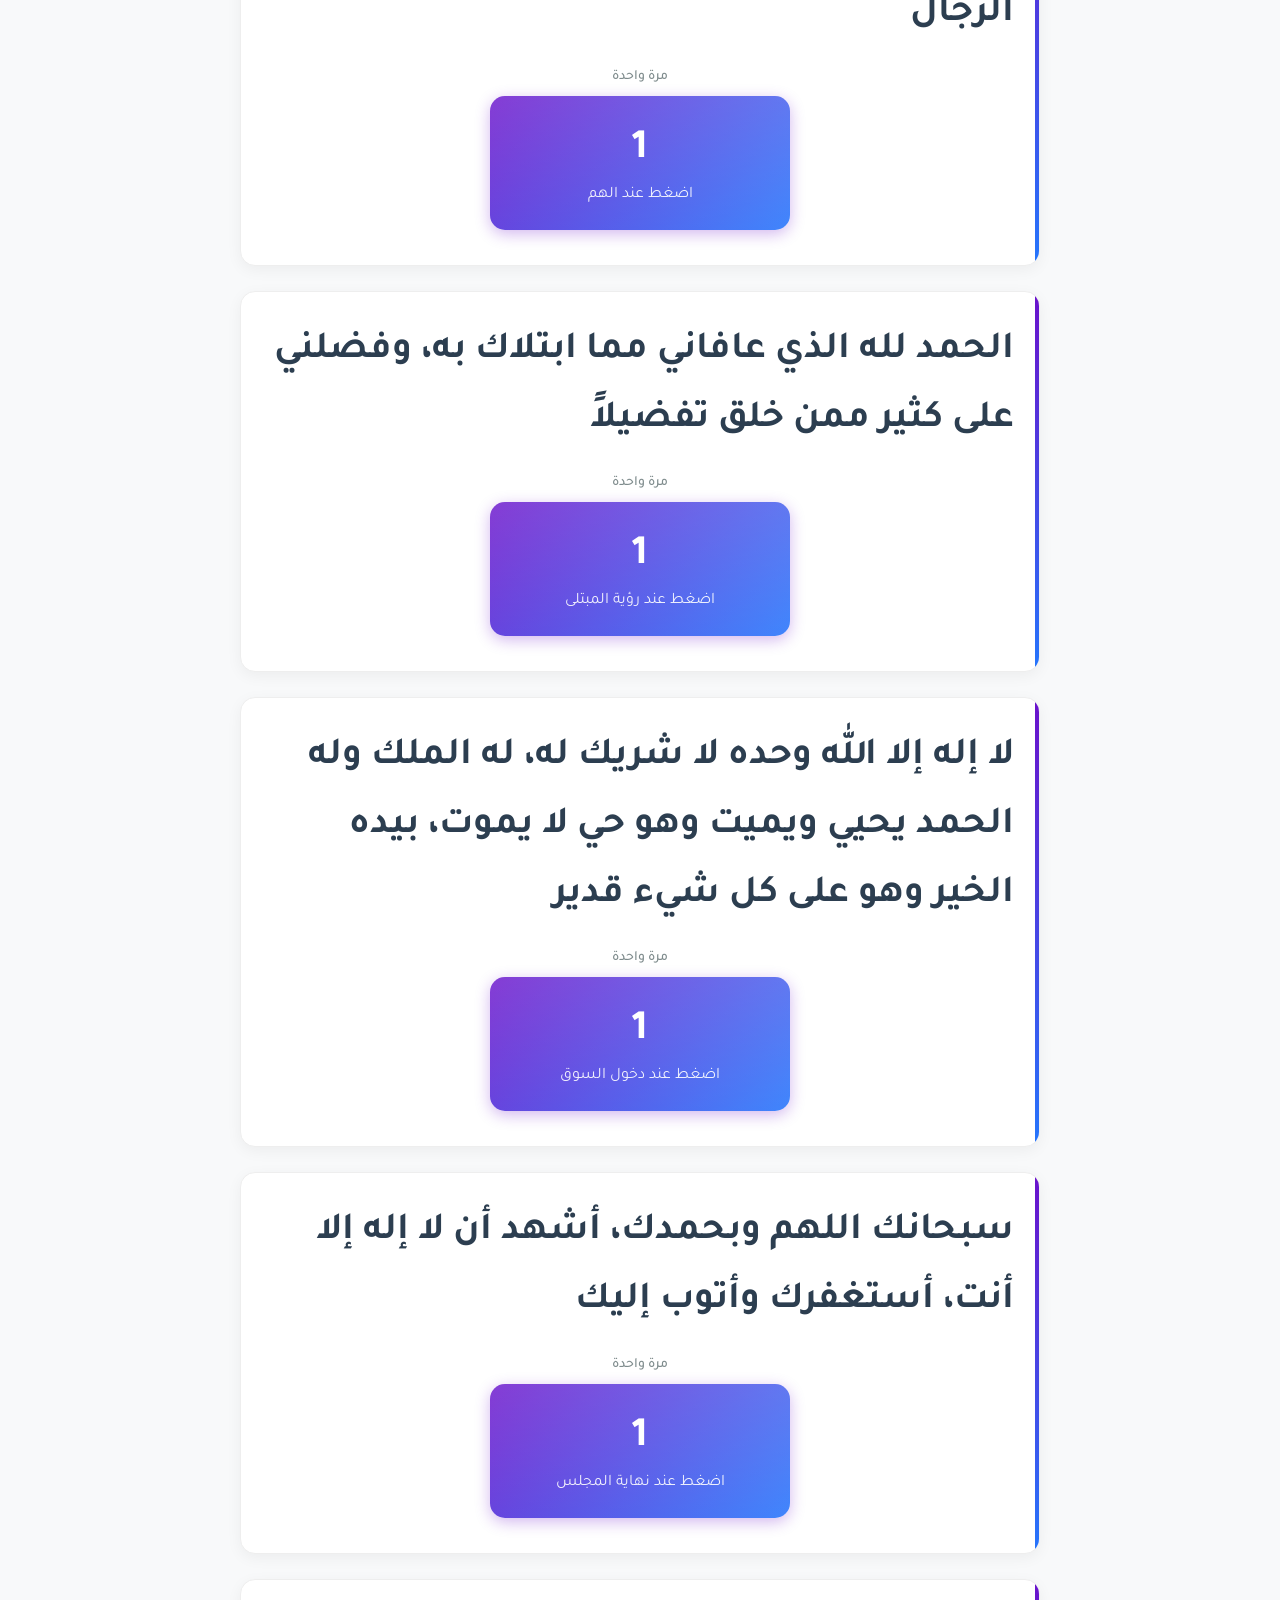
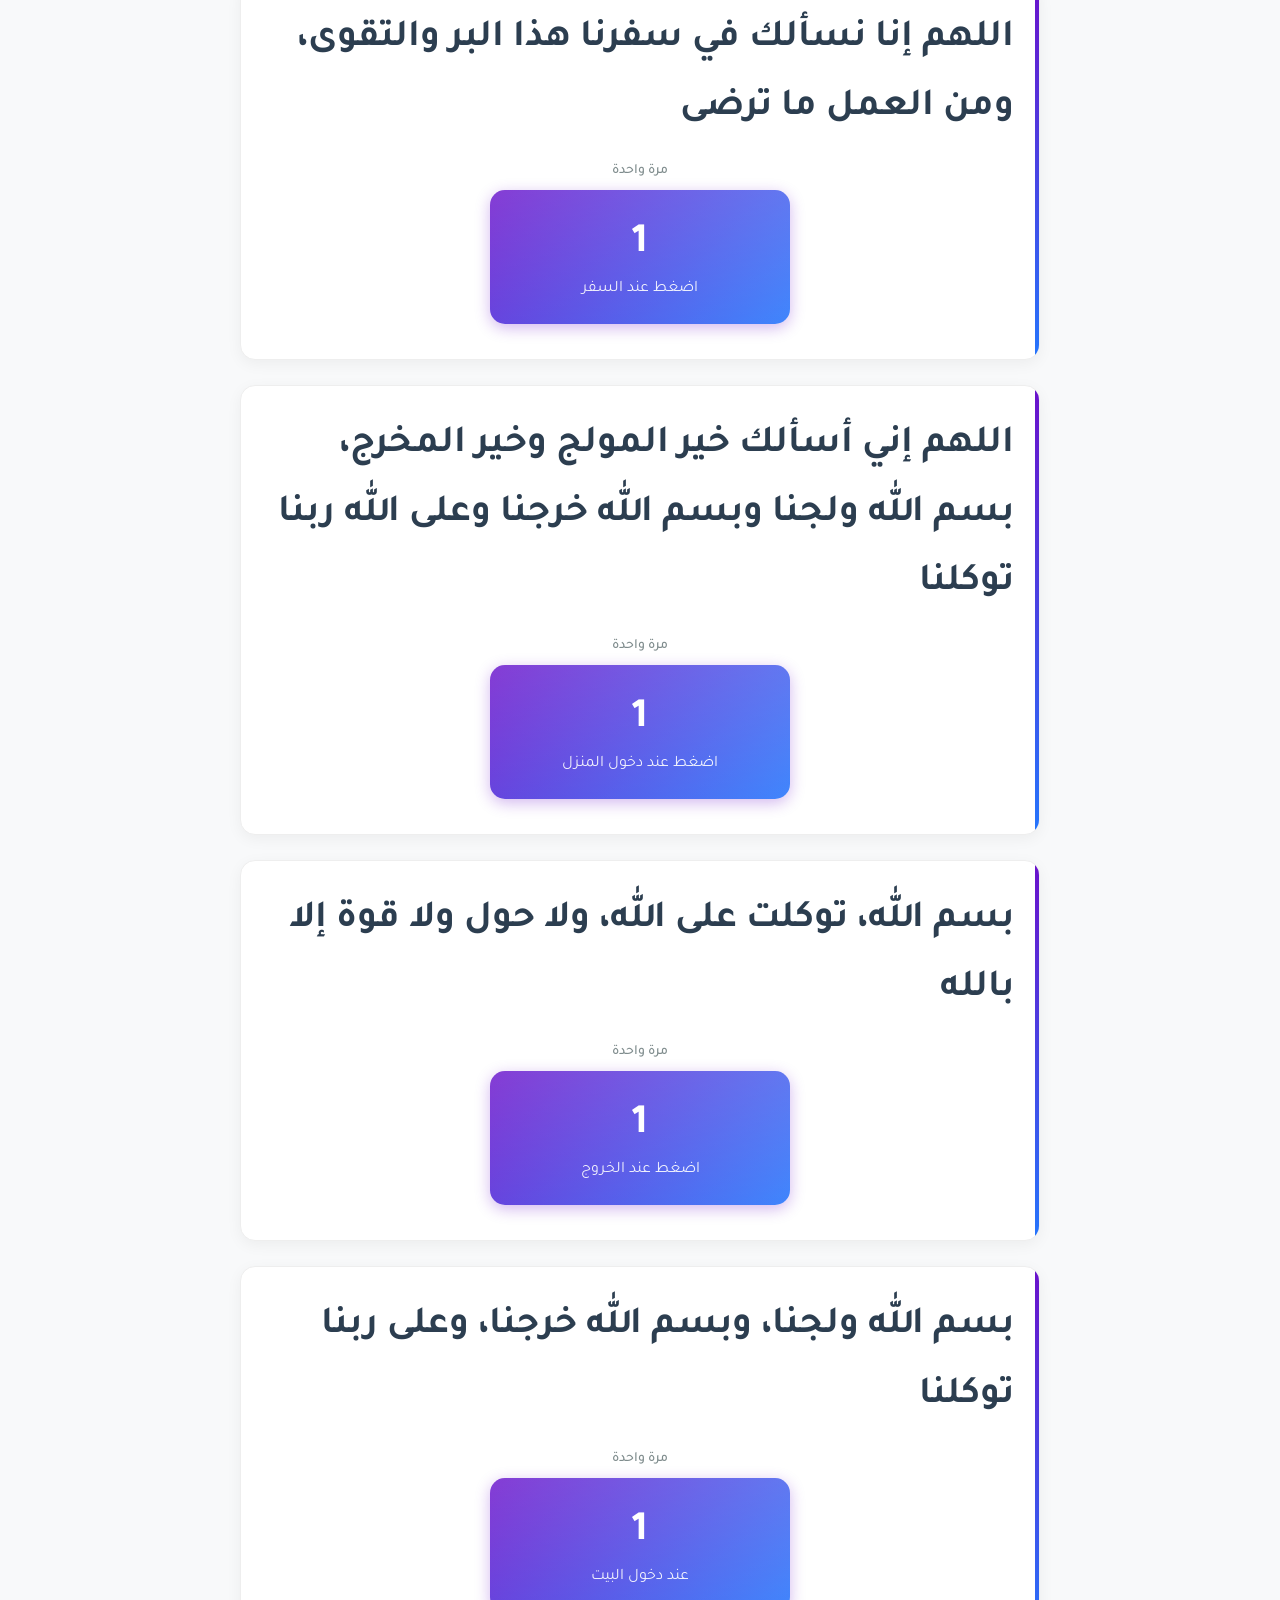
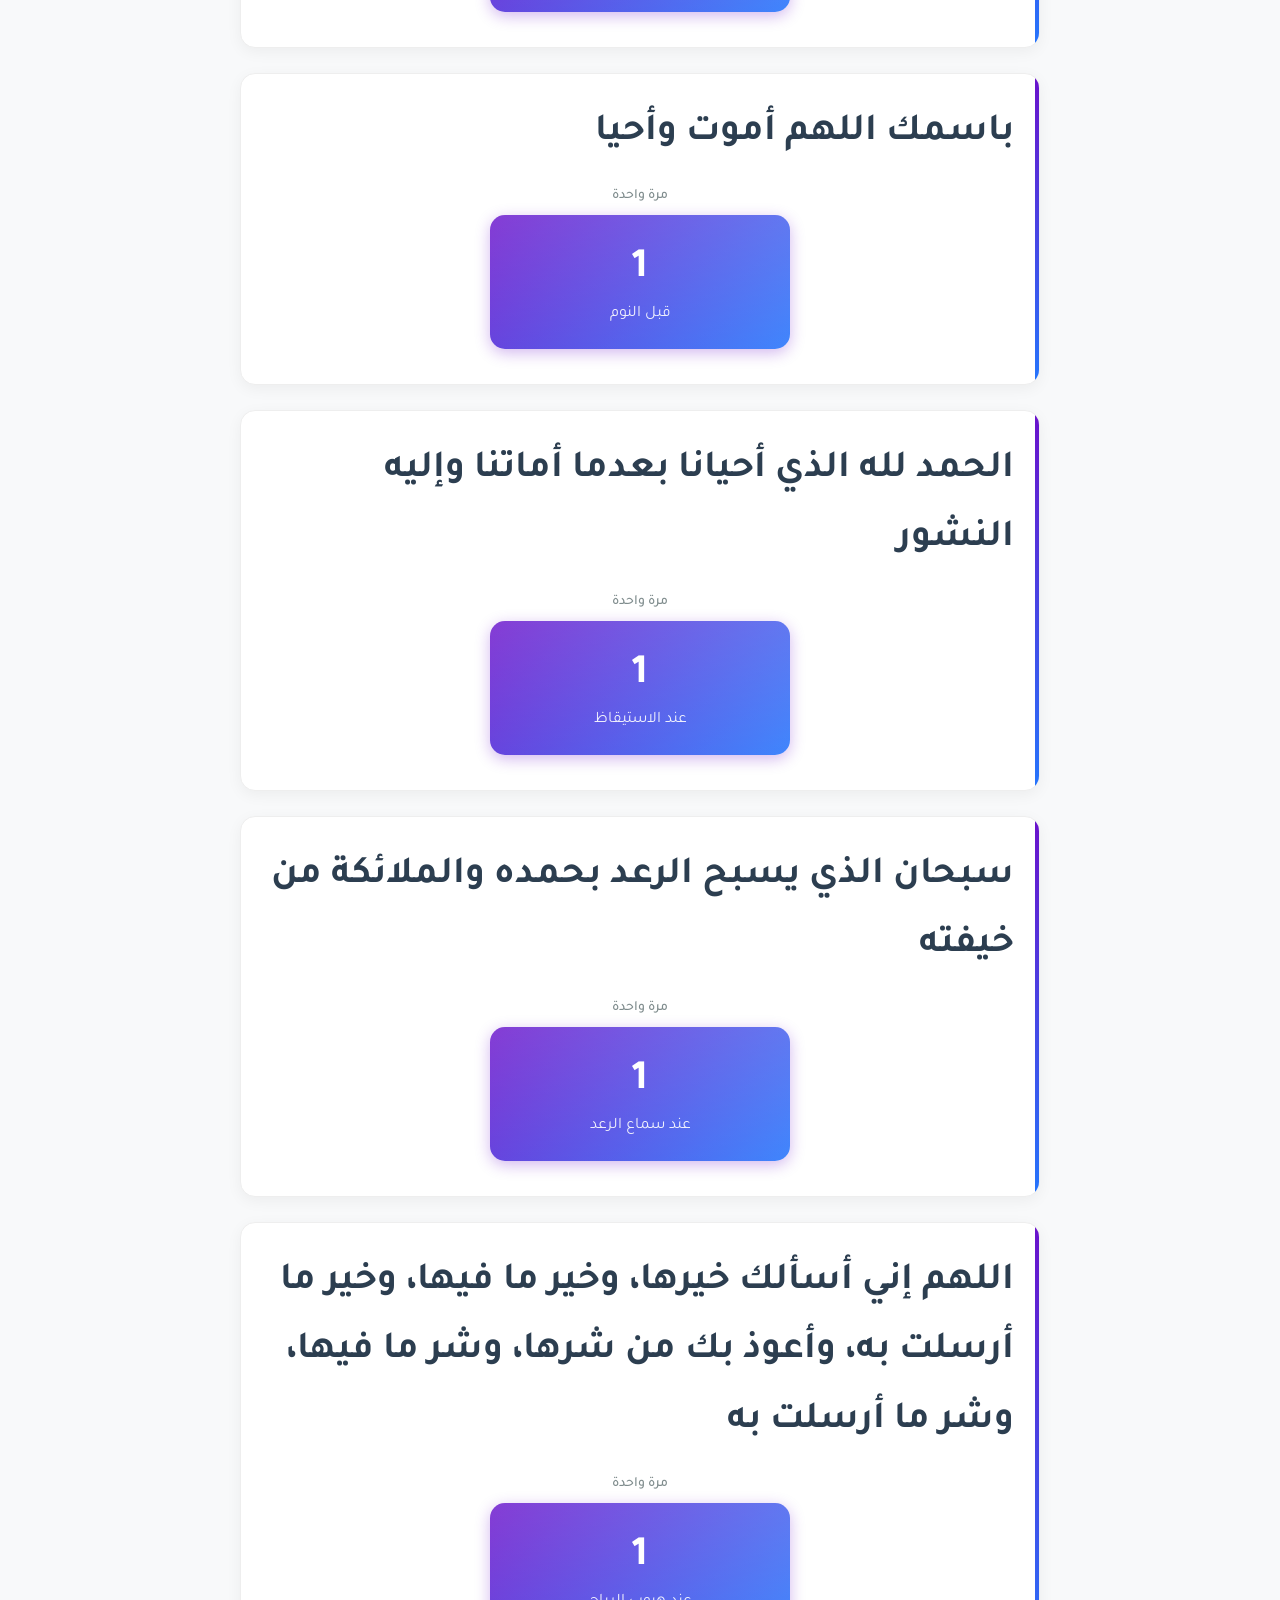
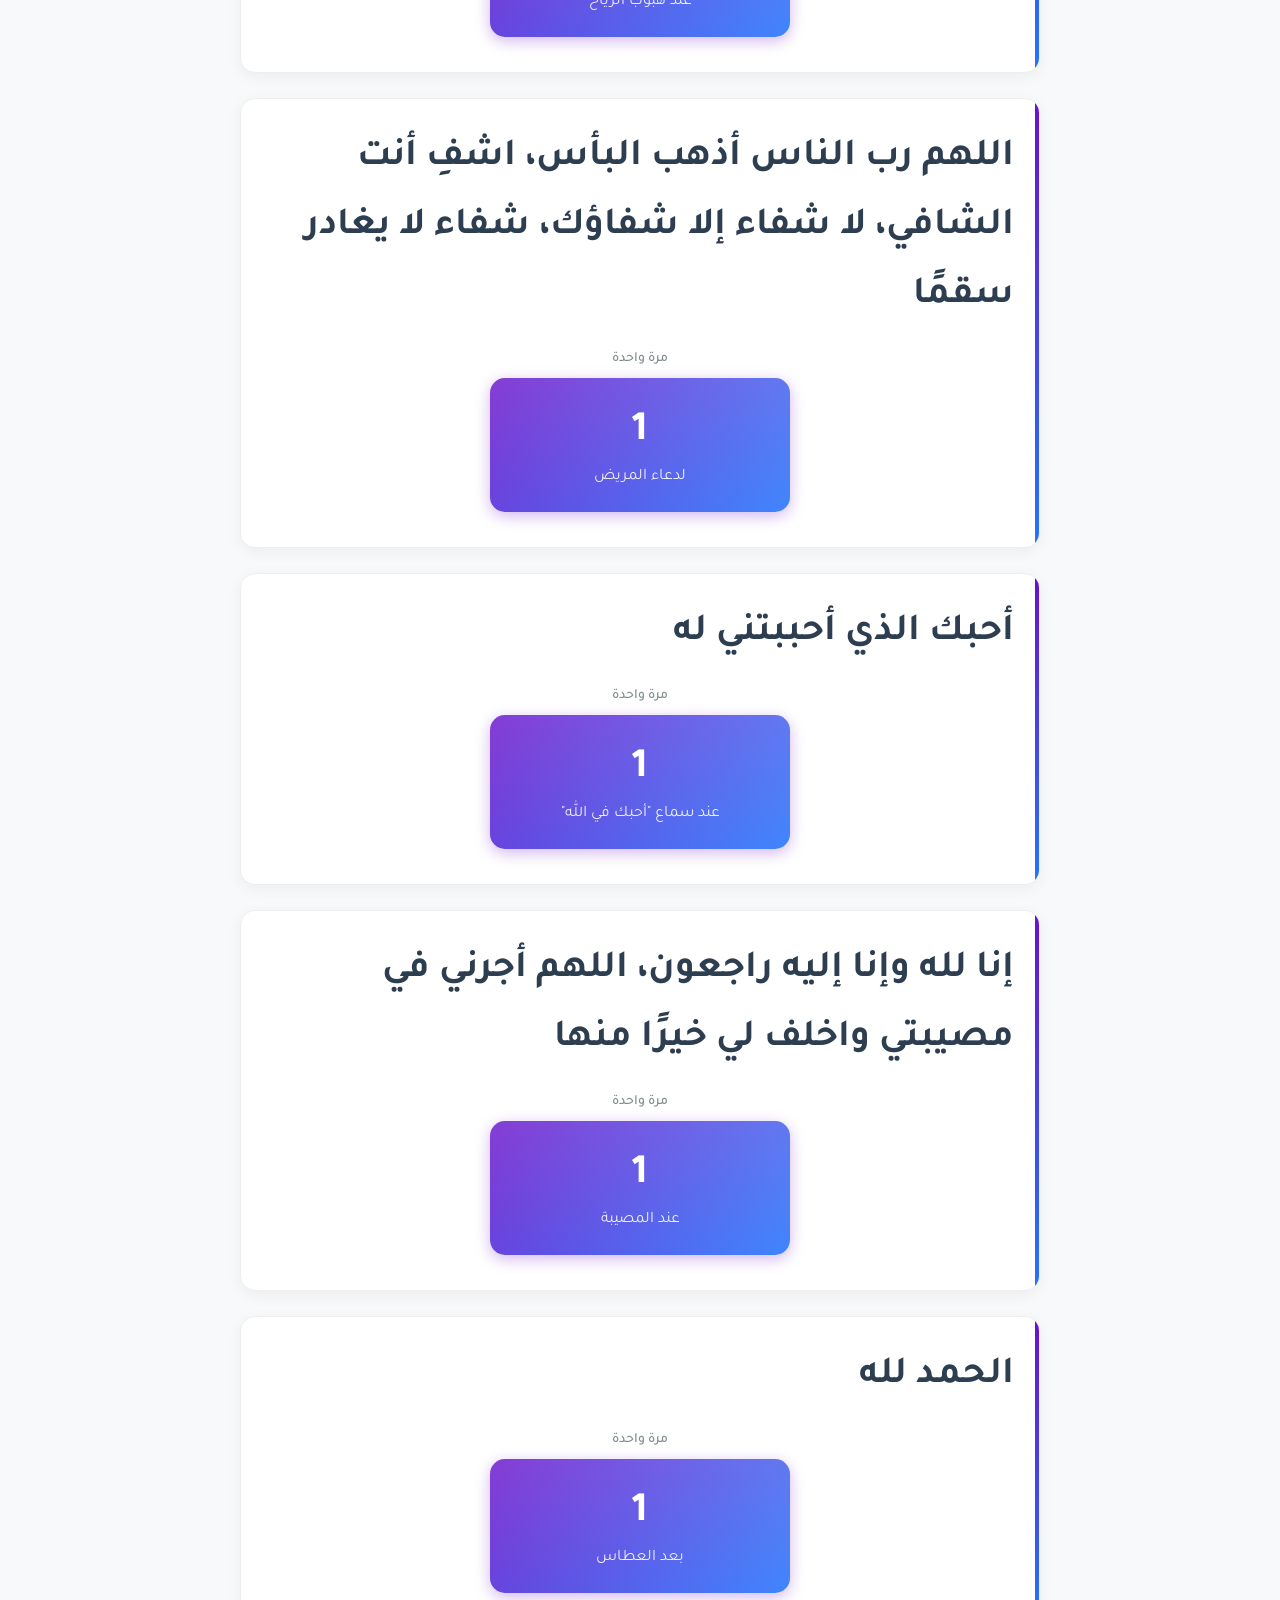
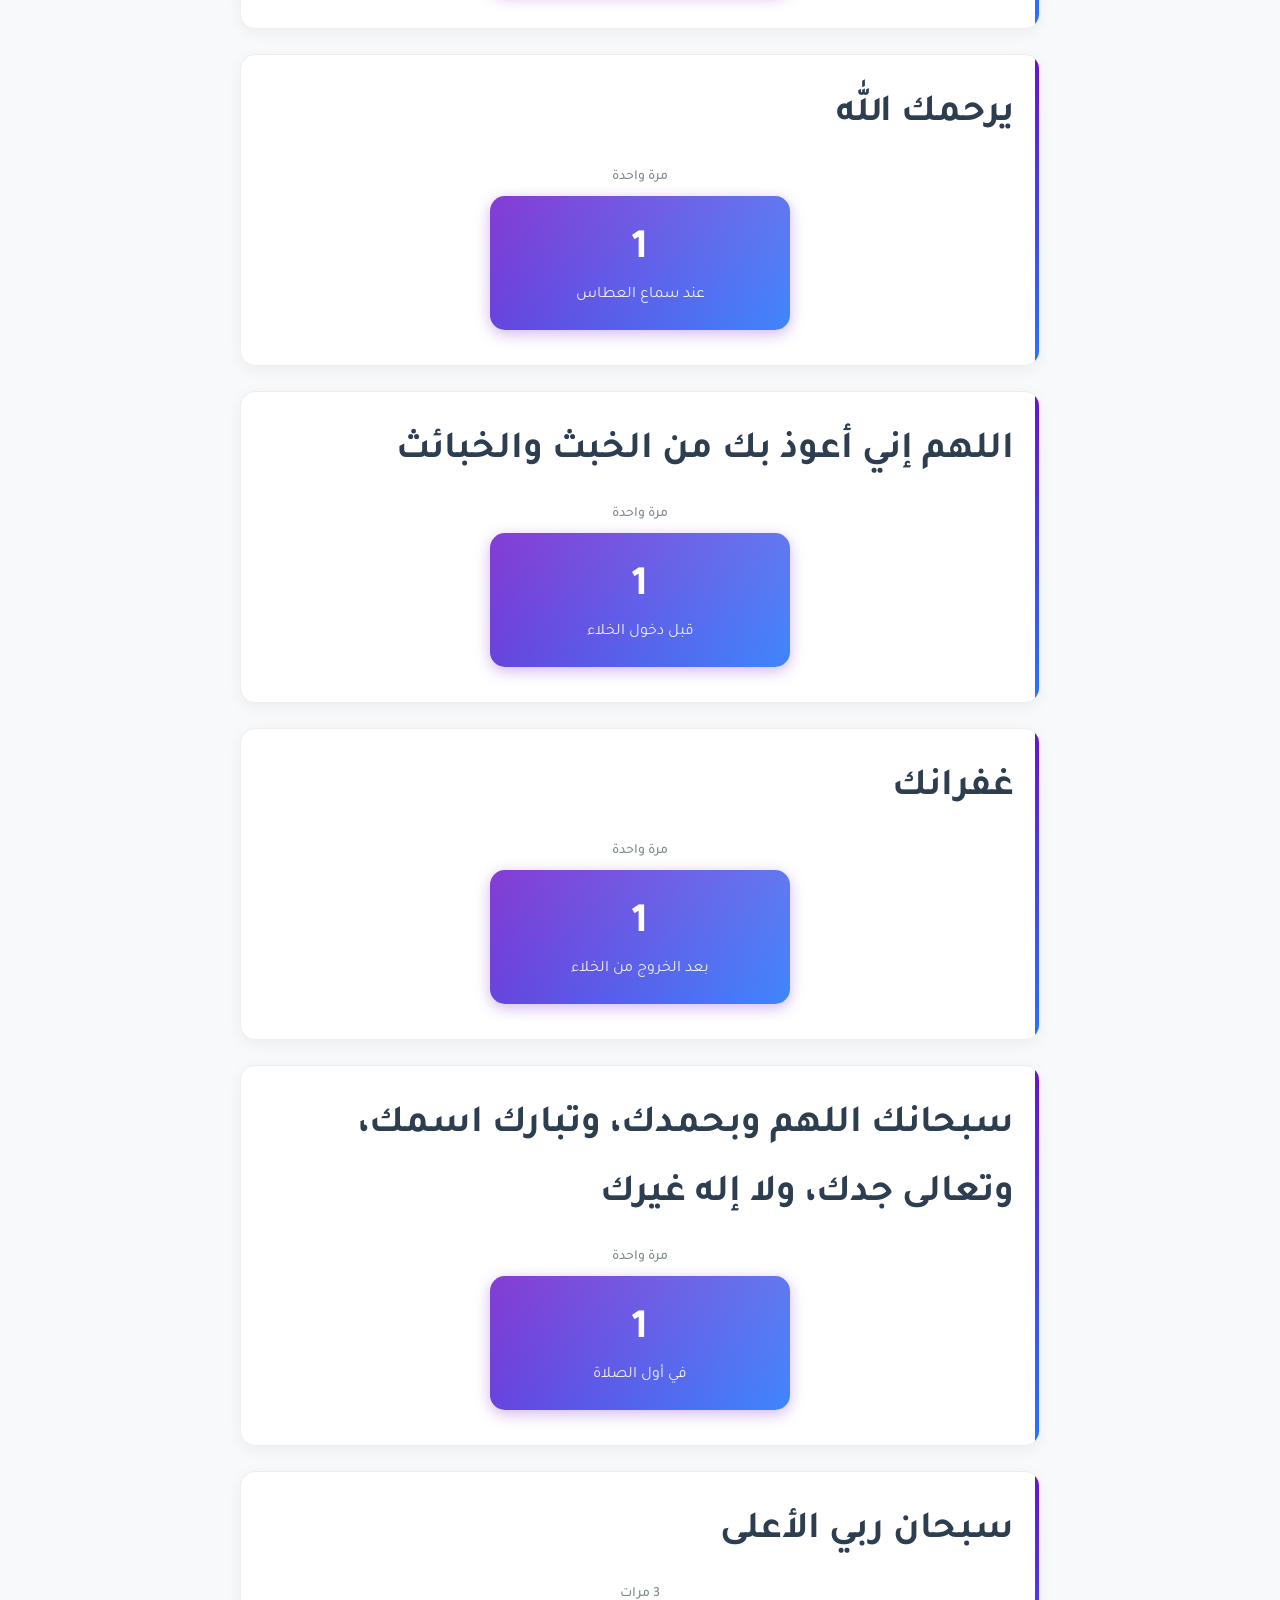
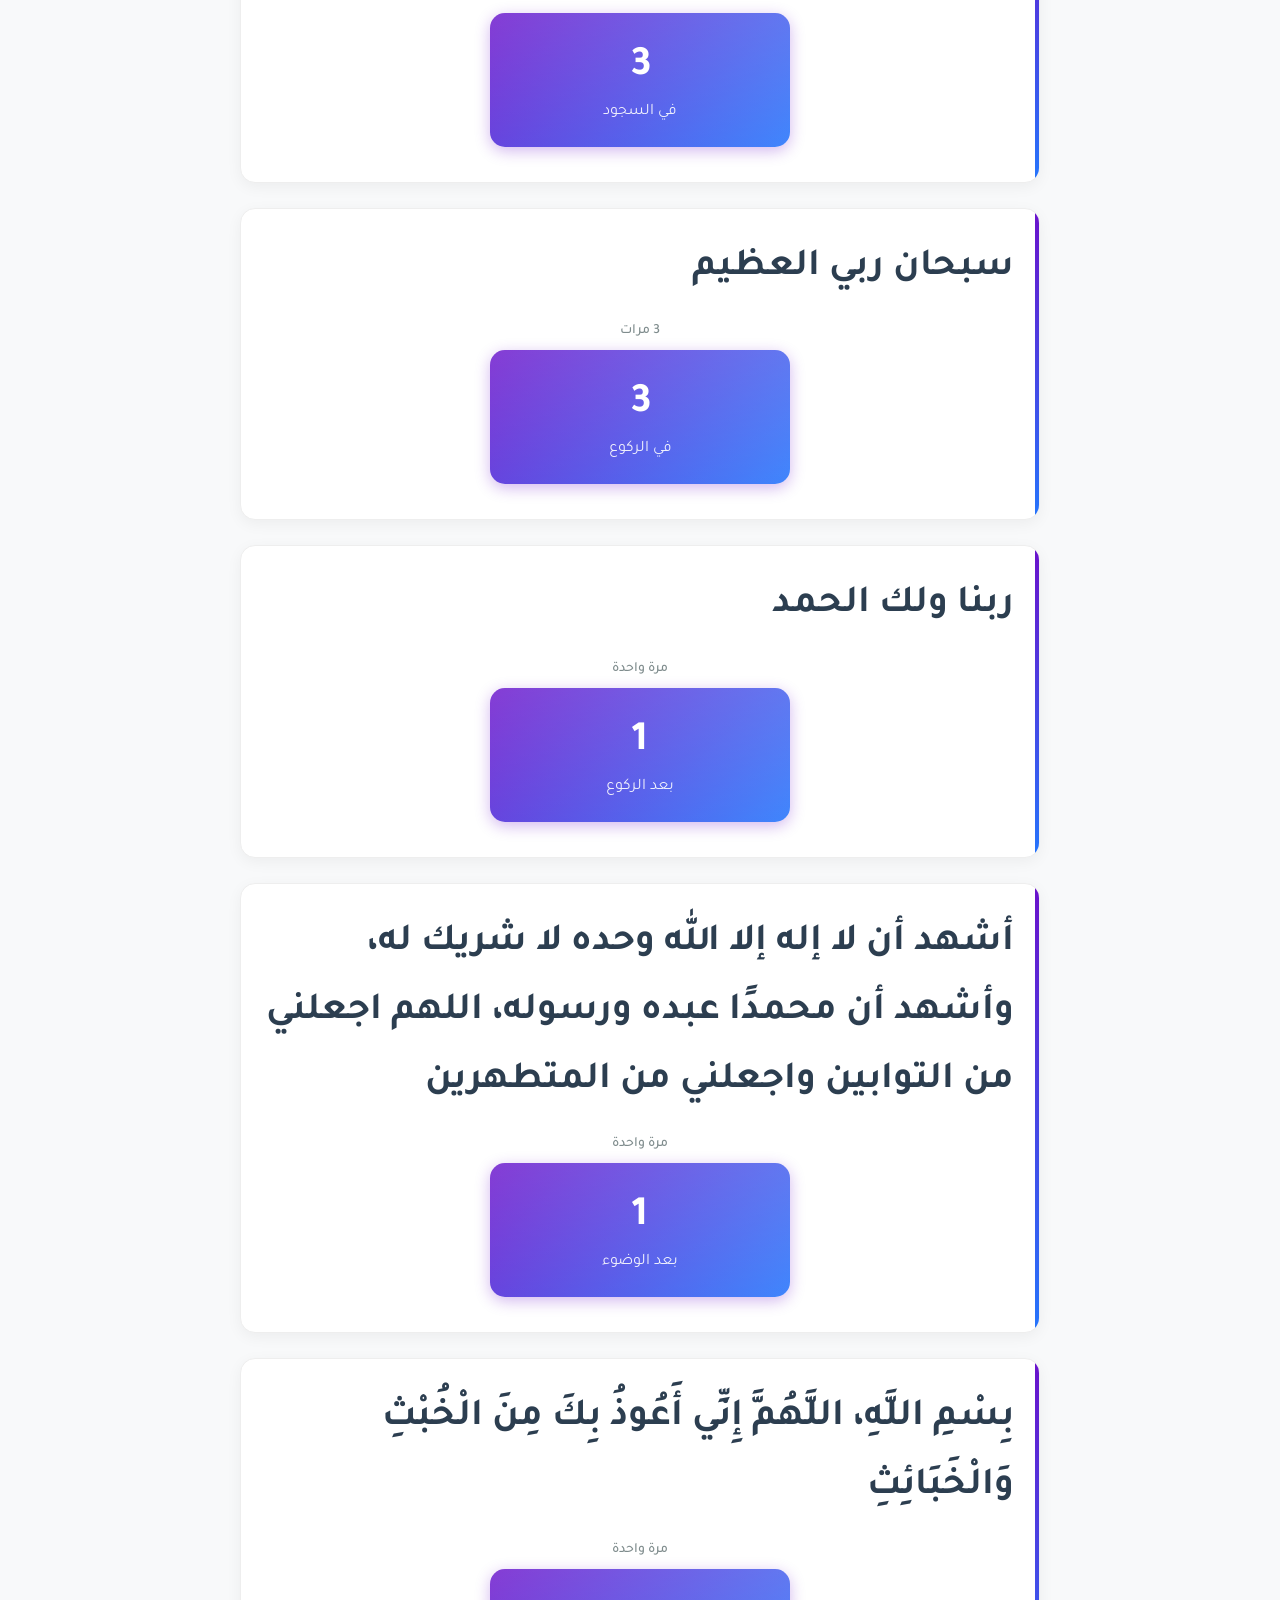
<file: monwa.html>
<!DOCTYPE html>
<html lang="ar" dir="rtl">
<head>
    <meta charset="utf-8">
    <meta name="viewport" content="width=device-width, initial-scale=1.0">
    <title>اذكار منوعه</title>
     <link rel="stylesheet" href="monwa.css">
    <link href="https://fonts.googleapis.com/css2?family=Tajawal:wght@400;500;600;700&display=swap" rel="stylesheet">
</head>
<body>
    <div id="header">
        <h1>أذكار متنوعة</h1>
    </div>

    <div id="nav">
         <a href="index.html.html" class="active">الرئيسية</a>
        <a href="sabh.html">أذكار الصباح</a>
        <a href="masa.html">أذكار المساء</a>
        <a href="quran.html">القرآن الكريم</a>
    
      </div>
    
    <div class="main-content">
        <div class="container">
            

<!-- 1. دعاء لبس الثوب -->
<div class="zekr-box">
  <p class="zekr-text">الحمد لله الذي كساني هذا (الثوب) ورزقنيه من غير حول مني ولا قوة</p>
  <span class="zekr-count">مرة واحدة</span>
  <button class="counter-btn" id="btn1" onclick="decrementCounter('btn1', 1)">
    <span class="counter-number">1</span>
    <span class="counter-label">اضغط للذكر</span>
  </button>
</div>

<!-- 2. دعاء دخول الخلاء -->
<div class="zekr-box">
  <p class="zekr-text">بسم الله، اللهم إني أعوذ بك من الخبث والخبائث</p>
  <span class="zekr-count">مرة واحدة</span>
  <button class="counter-btn" id="btn2" onclick="decrementCounter('btn2', 1)">
    <span class="counter-number">1</span>
    <span class="counter-label">اضغط للذكر</span>
  </button>
</div>

<!-- 3. دعاء الخروج من الخلاء -->
<div class="zekr-box">
  <p class="zekr-text">غفرانك</p>
  <span class="zekr-count">مرة واحدة</span>
  <button class="counter-btn" id="btn3" onclick="decrementCounter('btn3', 1)">
    <span class="counter-number">1</span>
    <span class="counter-label">اضغط للذكر</span>
  </button>
</div>

<!-- 4. دعاء الخروج من المنزل -->
<div class="zekr-box">
  <p class="zekr-text">بسم الله، توكلت على الله، ولا حول ولا قوة إلا بالله</p>
  <span class="zekr-count">مرة واحدة</span>
  <button class="counter-btn" id="btn4" onclick="decrementCounter('btn4', 1)">
    <span class="counter-number">1</span>
    <span class="counter-label">اضغط للذكر</span>
  </button>
</div>

<!-- 5. دعاء دخول المنزل -->
<div class="zekr-box">
  <p class="zekr-text">بسم الله ولجنا، وبسم الله خرجنا، وعلى ربنا توكلنا</p>
  <span class="zekr-count">مرة واحدة</span>
  <button class="counter-btn" id="btn5" onclick="decrementCounter('btn5', 1)">
    <span class="counter-number">1</span>
    <span class="counter-label">اضغط للذكر</span>
  </button>
</div>

<!-- 6. دعاء الأكل -->
<div class="zekr-box">
  <p class="zekr-text">بسم الله</p>
  <span class="zekr-count">مرة واحدة</span>
  <button class="counter-btn" id="btn6" onclick="decrementCounter('btn6', 1)">
    <span class="counter-number">1</span>
    <span class="counter-label">اضغط قبل الأكل</span>
  </button>
</div>

<!-- 7. دعاء بعد الأكل -->
<div class="zekr-box">
  <p class="zekr-text">الحمد لله الذي أطعمنا وسقانا وجعلنا من المسلمين</p>
  <span class="zekr-count">مرة واحدة</span>
  <button class="counter-btn" id="btn7" onclick="decrementCounter('btn7', 1)">
    <span class="counter-number">1</span>
    <span class="counter-label">اضغط بعد الأكل</span>
  </button>
</div>

<!-- 8. دعاء لبس الجديد -->
<div class="zekr-box">
  <p class="zekr-text">اللهم لك الحمد، أنت كسوتنيه، أسألك خيره وخير ما صُنع له، وأعوذ بك من شره وشر ما صُنع له</p>
  <span class="zekr-count">مرة واحدة</span>
  <button class="counter-btn" id="btn8" onclick="decrementCounter('btn8', 1)">
    <span class="counter-number">1</span>
    <span class="counter-label">اضغط للذكر</span>
  </button>
</div>

<!-- 9. دعاء النوم -->
<div class="zekr-box">
  <p class="zekr-text">باسمك اللهم أموت وأحيا</p>
  <span class="zekr-count">مرة واحدة</span>
  <button class="counter-btn" id="btn9" onclick="decrementCounter('btn9', 1)">
    <span class="counter-number">1</span>
    <span class="counter-label">اضغط قبل النوم</span>
  </button>
</div>

<!-- 10. دعاء الاستيقاظ -->
<div class="zekr-box">
  <p class="zekr-text">الحمد لله الذي أحيانا بعدما أماتنا وإليه النشور</p>
  <span class="zekr-count">مرة واحدة</span>
  <button class="counter-btn" id="btn10" onclick="decrementCounter('btn10', 1)">
    <span class="counter-number">1</span>
    <span class="counter-label">اضغط عند الاستيقاظ</span>
  </button>
</div>

<!-- 11. دعاء الخروج من المسجد -->
<div class="zekr-box">
  <p class="zekr-text">اللهم إني أسألك من فضلك</p>
  <span class="zekr-count">مرة واحدة</span>
  <button class="counter-btn" id="btn11" onclick="decrementCounter('btn11', 1)">
    <span class="counter-number">1</span>
    <span class="counter-label">اضغط عند الخروج</span>
  </button>
</div>

<!-- 12. دعاء دخول المسجد -->
<div class="zekr-box">
  <p class="zekr-text">اللهم افتح لي أبواب رحمتك</p>
  <span class="zekr-count">مرة واحدة</span>
  <button class="counter-btn" id="btn12" onclick="decrementCounter('btn12', 1)">
    <span class="counter-number">1</span>
    <span class="counter-label">اضغط عند الدخول</span>
  </button>
</div>

<!-- 13. دعاء ركوب الدابة أو السيارة -->
<div class="zekr-box">
  <p class="zekr-text">سبحان الذي سخر لنا هذا وما كنا له مقرنين، وإنا إلى ربنا لمنقلبون</p>
  <span class="zekr-count">مرة واحدة</span>
  <button class="counter-btn" id="btn13" onclick="decrementCounter('btn13', 1)">
    <span class="counter-number">1</span>
    <span class="counter-label">اضغط عند الركوب</span>
  </button>
</div>

<!-- 14. دعاء المطر -->
<div class="zekr-box">
  <p class="zekr-text">اللهم صيبًا نافعًا</p>
  <span class="zekr-count">مرة واحدة</span>
  <button class="counter-btn" id="btn14" onclick="decrementCounter('btn14', 1)">
    <span class="counter-number">1</span>
    <span class="counter-label">اضغط عند رؤية المطر</span>
  </button>
</div>

<!-- 15. دعاء رؤية الهلال -->
<div class="zekr-box">
  <p class="zekr-text">اللهم أهله علينا بالأمن والإيمان، والسلامة والإسلام، ربي وربك الله</p>
  <span class="zekr-count">مرة واحدة</span>
  <button class="counter-btn" id="btn15" onclick="decrementCounter('btn15', 1)">
    <span class="counter-number">1</span>
    <span class="counter-label">اضغط عند رؤية الهلال</span>
  </button>
</div>

<!-- 16. دعاء الغضب -->
<div class="zekr-box">
  <p class="zekr-text">أعوذ بالله من الشيطان الرجيم</p>
  <span class="zekr-count">مرة واحدة</span>
  <button class="counter-btn" id="btn16" onclick="decrementCounter('btn16', 1)">
    <span class="counter-number">1</span>
    <span class="counter-label">اضغط عند الغضب</span>
  </button>
</div>

<!-- 17. دعاء الحزن والهم -->
<div class="zekr-box">
  <p class="zekr-text">اللهم إني أعوذ بك من الهم والحزن، والعجز والكسل، والبخل والجبن، وضَلَع الدَّين، وغلبة الرجال</p>
  <span class="zekr-count">مرة واحدة</span>
  <button class="counter-btn" id="btn17" onclick="decrementCounter('btn17', 1)">
    <span class="counter-number">1</span>
    <span class="counter-label">اضغط عند الهم</span>
  </button>
</div>

<!-- 18. دعاء رؤية المبتلى -->
<div class="zekr-box">
  <p class="zekr-text">الحمد لله الذي عافاني مما ابتلاك به، وفضلني على كثير ممن خلق تفضيلاً</p>
  <span class="zekr-count">مرة واحدة</span>
  <button class="counter-btn" id="btn18" onclick="decrementCounter('btn18', 1)">
    <span class="counter-number">1</span>
    <span class="counter-label">اضغط عند رؤية المبتلى</span>
  </button>
</div>

<!-- 19. دعاء دخول السوق -->
<div class="zekr-box">
  <p class="zekr-text">لا إله إلا الله وحده لا شريك له، له الملك وله الحمد يحيي ويميت وهو حي لا يموت، بيده الخير وهو على كل شيء قدير</p>
  <span class="zekr-count">مرة واحدة</span>
  <button class="counter-btn" id="btn19" onclick="decrementCounter('btn19', 1)">
    <span class="counter-number">1</span>
    <span class="counter-label">اضغط عند دخول السوق</span>
  </button>
</div>

<!-- 20. دعاء كفارة المجلس -->
<div class="zekr-box">
  <p class="zekr-text">سبحانك اللهم وبحمدك، أشهد أن لا إله إلا أنت، أستغفرك وأتوب إليك</p>
  <span class="zekr-count">مرة واحدة</span>
  <button class="counter-btn" id="btn20" onclick="decrementCounter('btn20', 1)">
    <span class="counter-number">1</span>
    <span class="counter-label">اضغط عند نهاية المجلس</span>
  </button>
</div>

<!-- 21. دعاء السفر -->
<div class="zekr-box">
  <p class="zekr-text">اللهم إنا نسألك في سفرنا هذا البر والتقوى، ومن العمل ما ترضى</p>
  <span class="zekr-count">مرة واحدة</span>
  <button class="counter-btn" id="btn21" onclick="decrementCounter('btn21', 1)">
    <span class="counter-number">1</span>
    <span class="counter-label">اضغط عند السفر</span>
  </button>
</div>

<!-- 22. دعاء الدخول على أهل البيت -->
<div class="zekr-box">
  <p class="zekr-text">اللهم إني أسألك خير المولج وخير المخرج، بسم الله ولجنا وبسم الله خرجنا وعلى الله ربنا توكلنا</p>
  <span class="zekr-count">مرة واحدة</span>
  <button class="counter-btn" id="btn22" onclick="decrementCounter('btn22', 1)">
    <span class="counter-number">1</span>
    <span class="counter-label">اضغط عند دخول المنزل</span>
  </button>
</div>

<!-- 23. دعاء الخروج من المنزل -->
<div class="zekr-box">
  <p class="zekr-text">بسم الله، توكلت على الله، ولا حول ولا قوة إلا بالله</p>
  <span class="zekr-count">مرة واحدة</span>
  <button class="counter-btn" id="btn23" onclick="decrementCounter('btn23', 1)">
    <span class="counter-number">1</span>
    <span class="counter-label">اضغط عند الخروج</span>
  </button>
</div>

<!-- 24. دعاء الدخول للمنزل -->
<div class="zekr-box">
  <p class="zekr-text">بسم الله ولجنا، وبسم الله خرجنا، وعلى ربنا توكلنا</p>
  <span class="zekr-count">مرة واحدة</span>
  <button class="counter-btn" id="btn24" onclick="decrementCounter('btn24', 1)">
    <span class="counter-number">1</span>
    <span class="counter-label">عند دخول البيت</span>
  </button>
</div>

<!-- 25. دعاء قبل النوم -->
<div class="zekr-box">
  <p class="zekr-text">باسمك اللهم أموت وأحيا</p>
  <span class="zekr-count">مرة واحدة</span>
  <button class="counter-btn" id="btn25" onclick="decrementCounter('btn25', 1)">
    <span class="counter-number">1</span>
    <span class="counter-label">قبل النوم</span>
  </button>
</div>

<!-- 26. دعاء الاستيقاظ -->
<div class="zekr-box">
  <p class="zekr-text">الحمد لله الذي أحيانا بعدما أماتنا وإليه النشور</p>
  <span class="zekr-count">مرة واحدة</span>
  <button class="counter-btn" id="btn26" onclick="decrementCounter('btn26', 1)">
    <span class="counter-number">1</span>
    <span class="counter-label">عند الاستيقاظ</span>
  </button>
</div>

<!-- 27. دعاء رؤية الرعد -->
<div class="zekr-box">
  <p class="zekr-text">سبحان الذي يسبح الرعد بحمده والملائكة من خيفته</p>
  <span class="zekr-count">مرة واحدة</span>
  <button class="counter-btn" id="btn27" onclick="decrementCounter('btn27', 1)">
    <span class="counter-number">1</span>
    <span class="counter-label">عند سماع الرعد</span>
  </button>
</div>

<!-- 28. دعاء الريح -->
<div class="zekr-box">
  <p class="zekr-text">اللهم إني أسألك خيرها، وخير ما فيها، وخير ما أرسلت به، وأعوذ بك من شرها، وشر ما فيها، وشر ما أرسلت به</p>
  <span class="zekr-count">مرة واحدة</span>
  <button class="counter-btn" id="btn28" onclick="decrementCounter('btn28', 1)">
    <span class="counter-number">1</span>
    <span class="counter-label">عند هبوب الرياح</span>
  </button>
</div>

<!-- 29. دعاء الشفاء للمريض -->
<div class="zekr-box">
  <p class="zekr-text">اللهم رب الناس أذهب البأس، اشفِ أنت الشافي، لا شفاء إلا شفاؤك، شفاء لا يغادر سقمًا</p>
  <span class="zekr-count">مرة واحدة</span>
  <button class="counter-btn" id="btn29" onclick="decrementCounter('btn29', 1)">
    <span class="counter-number">1</span>
    <span class="counter-label">لدعاء المريض</span>
  </button>
</div>

<!-- 30. دعاء لمن قال: إني أحبك في الله -->
<div class="zekr-box">
  <p class="zekr-text">أحبك الذي أحببتني له</p>
  <span class="zekr-count">مرة واحدة</span>
  <button class="counter-btn" id="btn30" onclick="decrementCounter('btn30', 1)">
    <span class="counter-number">1</span>
    <span class="counter-label">عند سماع "أحبك في الله"</span>
  </button>
</div>

<!-- 31. دعاء عند المصيبة -->
<div class="zekr-box">
  <p class="zekr-text">إنا لله وإنا إليه راجعون، اللهم أجرني في مصيبتي واخلف لي خيرًا منها</p>
  <span class="zekr-count">مرة واحدة</span>
  <button class="counter-btn" id="btn31" onclick="decrementCounter('btn31', 1)">
    <span class="counter-number">1</span>
    <span class="counter-label">عند المصيبة</span>
  </button>
</div>

<!-- 32. دعاء عند العطاس -->
<div class="zekr-box">
  <p class="zekr-text">الحمد لله</p>
  <span class="zekr-count">مرة واحدة</span>
  <button class="counter-btn" id="btn32" onclick="decrementCounter('btn32', 1)">
    <span class="counter-number">1</span>
    <span class="counter-label">بعد العطاس</span>
  </button>
</div>

<!-- 33. الرد على العاطس -->
<div class="zekr-box">
  <p class="zekr-text">يرحمك الله</p>
  <span class="zekr-count">مرة واحدة</span>
  <button class="counter-btn" id="btn33" onclick="decrementCounter('btn33', 1)">
    <span class="counter-number">1</span>
    <span class="counter-label">عند سماع العطاس</span>
  </button>
</div>

<!-- 34. دعاء دخول الخلاء -->
<div class="zekr-box">
  <p class="zekr-text">اللهم إني أعوذ بك من الخبث والخبائث</p>
  <span class="zekr-count">مرة واحدة</span>
  <button class="counter-btn" id="btn34" onclick="decrementCounter('btn34', 1)">
    <span class="counter-number">1</span>
    <span class="counter-label">قبل دخول الخلاء</span>
  </button>
</div>

<!-- 35. دعاء الخروج من الخلاء -->
<div class="zekr-box">
  <p class="zekr-text">غفرانك</p>
  <span class="zekr-count">مرة واحدة</span>
  <button class="counter-btn" id="btn35" onclick="decrementCounter('btn35', 1)">
    <span class="counter-number">1</span>
    <span class="counter-label">بعد الخروج من الخلاء</span>
  </button>
</div>

<!-- 36. دعاء الاستفتاح في الصلاة -->
<div class="zekr-box">
  <p class="zekr-text">سبحانك اللهم وبحمدك، وتبارك اسمك، وتعالى جدك، ولا إله غيرك</p>
  <span class="zekr-count">مرة واحدة</span>
  <button class="counter-btn" id="btn36" onclick="decrementCounter('btn36', 1)">
    <span class="counter-number">1</span>
    <span class="counter-label">في أول الصلاة</span>
  </button>
</div>

<!-- 37. دعاء السجود -->
<div class="zekr-box">
  <p class="zekr-text">سبحان ربي الأعلى</p>
  <span class="zekr-count">3 مرات</span>
  <button class="counter-btn" id="btn37" onclick="decrementCounter('btn37', 3)">
    <span class="counter-number">3</span>
    <span class="counter-label">في السجود</span>
  </button>
</div>

<!-- 38. دعاء الركوع -->
<div class="zekr-box">
  <p class="zekr-text">سبحان ربي العظيم</p>
  <span class="zekr-count">3 مرات</span>
  <button class="counter-btn" id="btn38" onclick="decrementCounter('btn38', 3)">
    <span class="counter-number">3</span>
    <span class="counter-label">في الركوع</span>
  </button>
</div>

<!-- 39. دعاء رفع الرأس من الركوع -->
<div class="zekr-box">
  <p class="zekr-text">ربنا ولك الحمد</p>
  <span class="zekr-count">مرة واحدة</span>
  <button class="counter-btn" id="btn39" onclick="decrementCounter('btn39', 1)">
    <span class="counter-number">1</span>
    <span class="counter-label">بعد الركوع</span>
  </button>
</div>

<!-- 40. دعاء بعد الوضوء -->
<div class="zekr-box">
  <p class="zekr-text">أشهد أن لا إله إلا الله وحده لا شريك له، وأشهد أن محمدًا عبده ورسوله، اللهم اجعلني من التوابين واجعلني من المتطهرين</p>
  <span class="zekr-count">مرة واحدة</span>
  <button class="counter-btn" id="btn40" onclick="decrementCounter('btn40', 1)">
    <span class="counter-number">1</span>
    <span class="counter-label">بعد الوضوء</span>
  </button>
</div>

<!-- 41. دعاء دخول الخلاء -->
<div class="zekr-box">
  <p class="zekr-text">بِسْمِ اللَّهِ، اللَّهُمَّ إِنِّي أَعُوذُ بِكَ مِنَ الْخُبْثِ وَالْخَبَائِثِ</p>
  <span class="zekr-count">مرة واحدة</span>
  <button class="counter-btn" id="btn41" onclick="decrementCounter('btn41', 1)">
    <span class="counter-number">1</span>
    <span class="counter-label">عند دخول الخلاء</span>
  </button>
</div>

<!-- 42. دعاء الخروج من الخلاء -->
<div class="zekr-box">
  <p class="zekr-text">غُفْرَانَكَ</p>
  <span class="zekr-count">مرة واحدة</span>
  <button class="counter-btn" id="btn42" onclick="decrementCounter('btn42', 1)">
    <span class="counter-number">1</span>
    <span class="counter-label">عند الخروج من الخلاء</span>
  </button>
</div>

<!-- 43. دعاء لبس الثوب -->
<div class="zekr-box">
  <p class="zekr-text">الْحَمْدُ لِلَّهِ الَّذِي كَسَانِي هَذَا الثَّوْبَ وَرَزَقَنِيهِ مِنْ غَيْرِ حَوْلٍ مِنِّي وَلَا قُوَّةٍ</p>
  <span class="zekr-count">مرة واحدة</span>
  <button class="counter-btn" id="btn43" onclick="decrementCounter('btn43', 1)">
    <span class="counter-number">1</span>
    <span class="counter-label">عند لبس الثوب</span>
  </button>
</div>

<!-- 44. دعاء نزع الثوب -->
<div class="zekr-box">
  <p class="zekr-text">بِسْمِ اللَّهِ</p>
  <span class="zekr-count">مرة واحدة</span>
  <button class="counter-btn" id="btn44" onclick="decrementCounter('btn44', 1)">
    <span class="counter-number">1</span>
    <span class="counter-label">عند خلع الثوب</span>
  </button>
</div>

<!-- 45. دعاء دخول المنزل -->
<div class="zekr-box">
  <p class="zekr-text">بِسْمِ اللَّهِ وَلَجْنَا، وَبِسْمِ اللَّهِ خَرَجْنَا، وَعَلَى اللَّهِ رَبِّنَا تَوَكَّلْنَا</p>
  <span class="zekr-count">مرة واحدة</span>
  <button class="counter-btn" id="btn45" onclick="decrementCounter('btn45', 1)">
    <span class="counter-number">1</span>
    <span class="counter-label">عند دخول المنزل</span>
  </button>
</div>

<!-- 46. دعاء الخروج من المنزل -->
<div class="zekr-box">
  <p class="zekr-text">بِسْمِ اللَّهِ، تَوَكَّلْتُ عَلَى اللَّهِ، وَلَا حَوْلَ وَلَا قُوَّةَ إِلَّا بِاللَّهِ</p>
  <span class="zekr-count">مرة واحدة</span>
  <button class="counter-btn" id="btn46" onclick="decrementCounter('btn46', 1)">
    <span class="counter-number">1</span>
    <span class="counter-label">عند الخروج من المنزل</span>
  </button>
</div>

<!-- 47. دعاء ركوب الدابة أو السيارة -->
<div class="zekr-box">
  <p class="zekr-text">سُبْحَانَ الَّذِي سَخَّرَ لَنَا هَذَا وَمَا كُنَّا لَهُ مُقْرِنِينَ، وَإِنَّا إِلَى رَبِّنَا لَمُنقَلِبُونَ</p>
  <span class="zekr-count">مرة واحدة</span>
  <button class="counter-btn" id="btn47" onclick="decrementCounter('btn47', 1)">
    <span class="counter-number">1</span>
    <span class="counter-label">عند ركوب السيارة أو وسيلة النقل</span>
  </button>
</div>

<!-- 48. دعاء السفر -->
<div class="zekr-box">
  <p class="zekr-text">اللَّهُمَّ هَوِّنْ عَلَيْنَا سَفَرَنَا هَذَا، وَاطْوِ عَنَّا بُعْدَهُ، اللَّهُمَّ أَنْتَ الصَّاحِبُ فِي السَّفَرِ، وَالْخَلِيفَةُ فِي الْأَهْلِ</p>
  <span class="zekr-count">مرة واحدة</span>
  <button class="counter-btn" id="btn48" onclick="decrementCounter('btn48', 1)">
    <span class="counter-number">1</span>
    <span class="counter-label">عند بدء السفر</span>
  </button>
</div>

<!-- 49. دعاء دخول السوق -->
<div class="zekr-box">
  <p class="zekr-text">لَا إِلَهَ إِلَّا اللَّهُ، وَحْدَهُ لَا شَرِيكَ لَهُ، لَهُ الْمُلْكُ وَلَهُ الْحَمْدُ، يُحْيِي وَيُمِيتُ، وَهُوَ حَيٌّ لَا يَمُوتُ، بِيَدِهِ الْخَيْرُ، وَهُوَ عَلَى كُلِّ شَيْءٍ قَدِيرٌ</p>
  <span class="zekr-count">مرة واحدة</span>
  <button class="counter-btn" id="btn49" onclick="decrementCounter('btn49', 1)">
    <span class="counter-number">1</span>
    <span class="counter-label">عند دخول السوق</span>
  </button>
</div>

<!-- 50. دعاء زيارة القبور -->
<div class="zekr-box">
  <p class="zekr-text">السَّلَامُ عَلَيْكُمْ أَهْلَ الدِّيَارِ مِنَ الْمُؤْمِنِينَ وَالْمُسْلِمِينَ، وَإِنَّا إِنْ شَاءَ اللَّهُ بِكُمْ لَاحِقُونَ، أَسْأَلُ اللَّهَ لَنَا وَلَكُمُ الْعَافِيَةَ</p>
  <span class="zekr-count">مرة واحدة</span>
  <button class="counter-btn" id="btn50" onclick="decrementCounter('btn50', 1)">
    <span class="counter-number">1</span>
    <span class="counter-label">عند زيارة القبور</span>
  </button>
</div>
      
    </div>
    
    <div id="footer">
        <p>Made with ❤️ by Black Scorpion</p>
    </div>

    <script>
        function decrementCounter(btnId, initialCount) {
            const btn = document.getElementById(btnId);
            const counter = btn.querySelector('.counter-number');
            let count = parseInt(counter.textContent);
            
            if (count > 0) {
                count--;
                counter.textContent = count;
                
                if (count === 0) {
                    btn.classList.add('completed');
                    btn.querySelector('.counter-label').textContent = 'تم التسبيح';
                }
            }
        }
    </script>
</body>
</html>
</file>
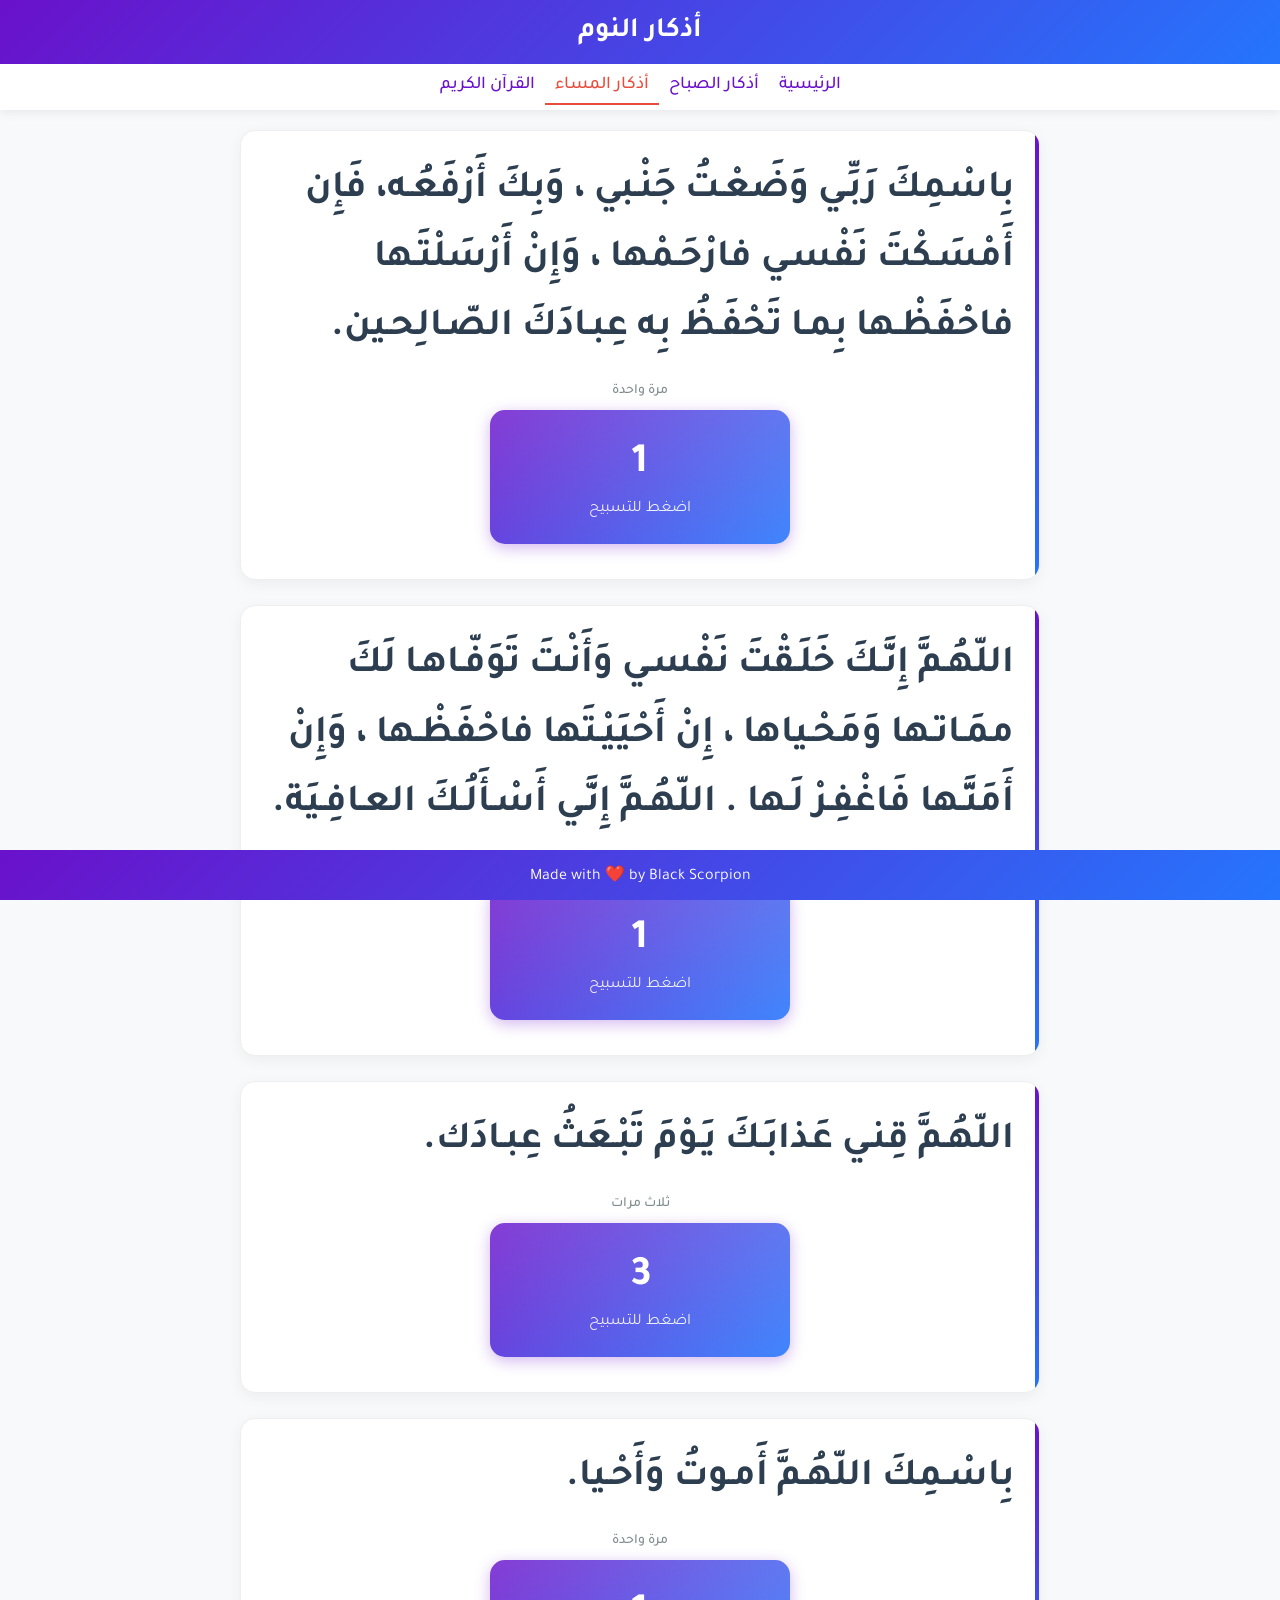
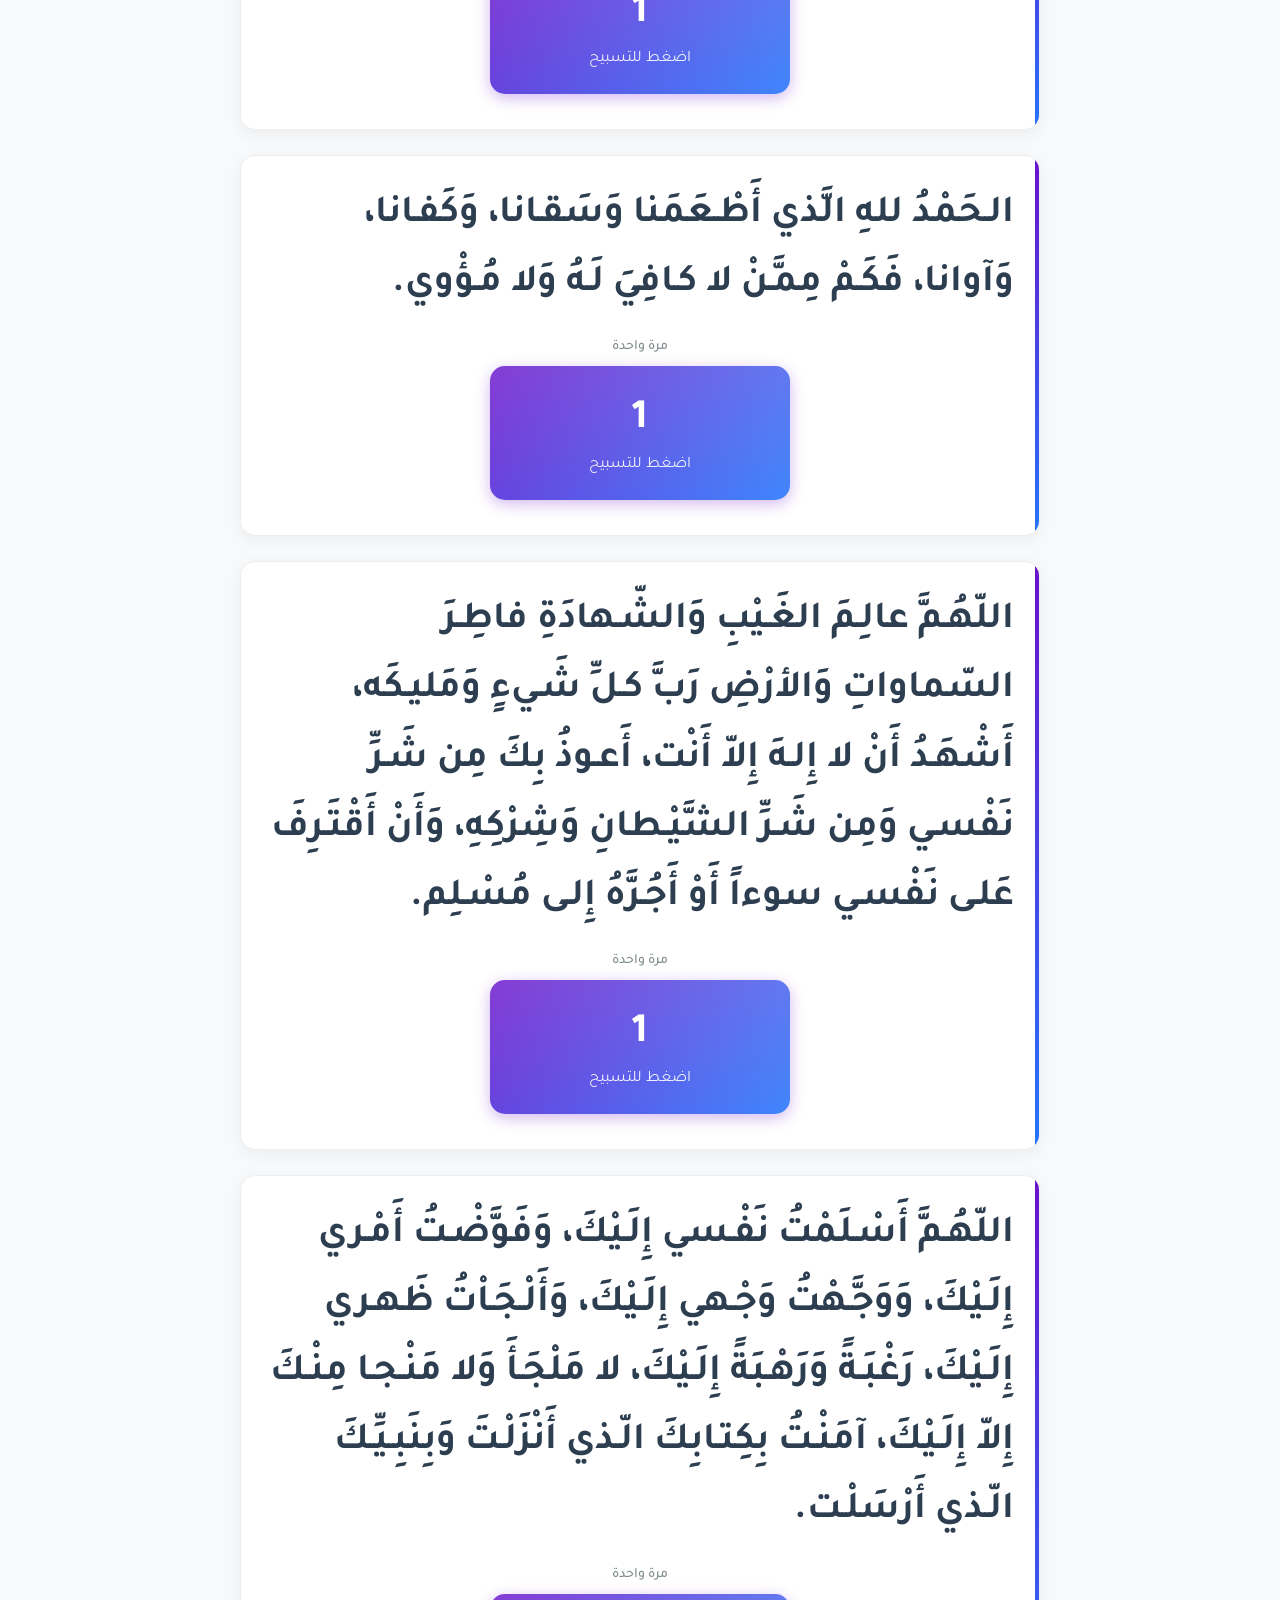
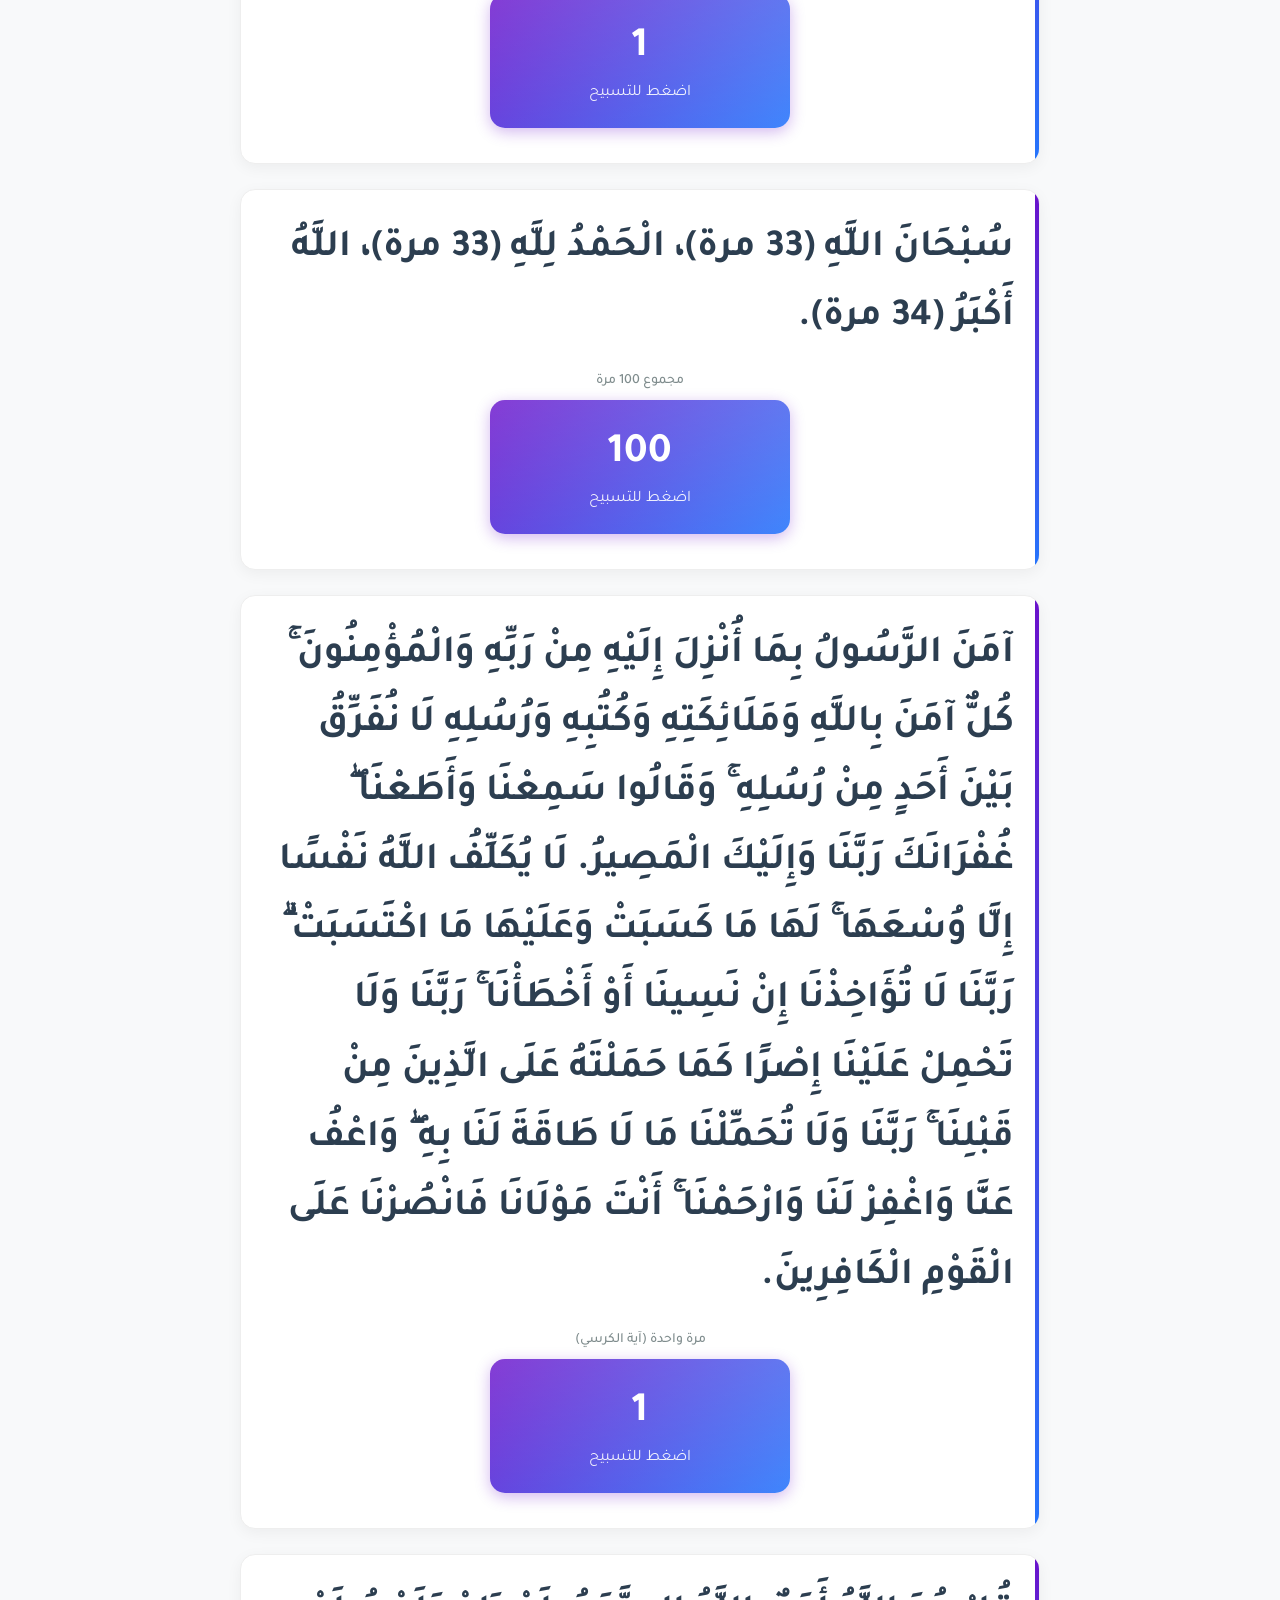
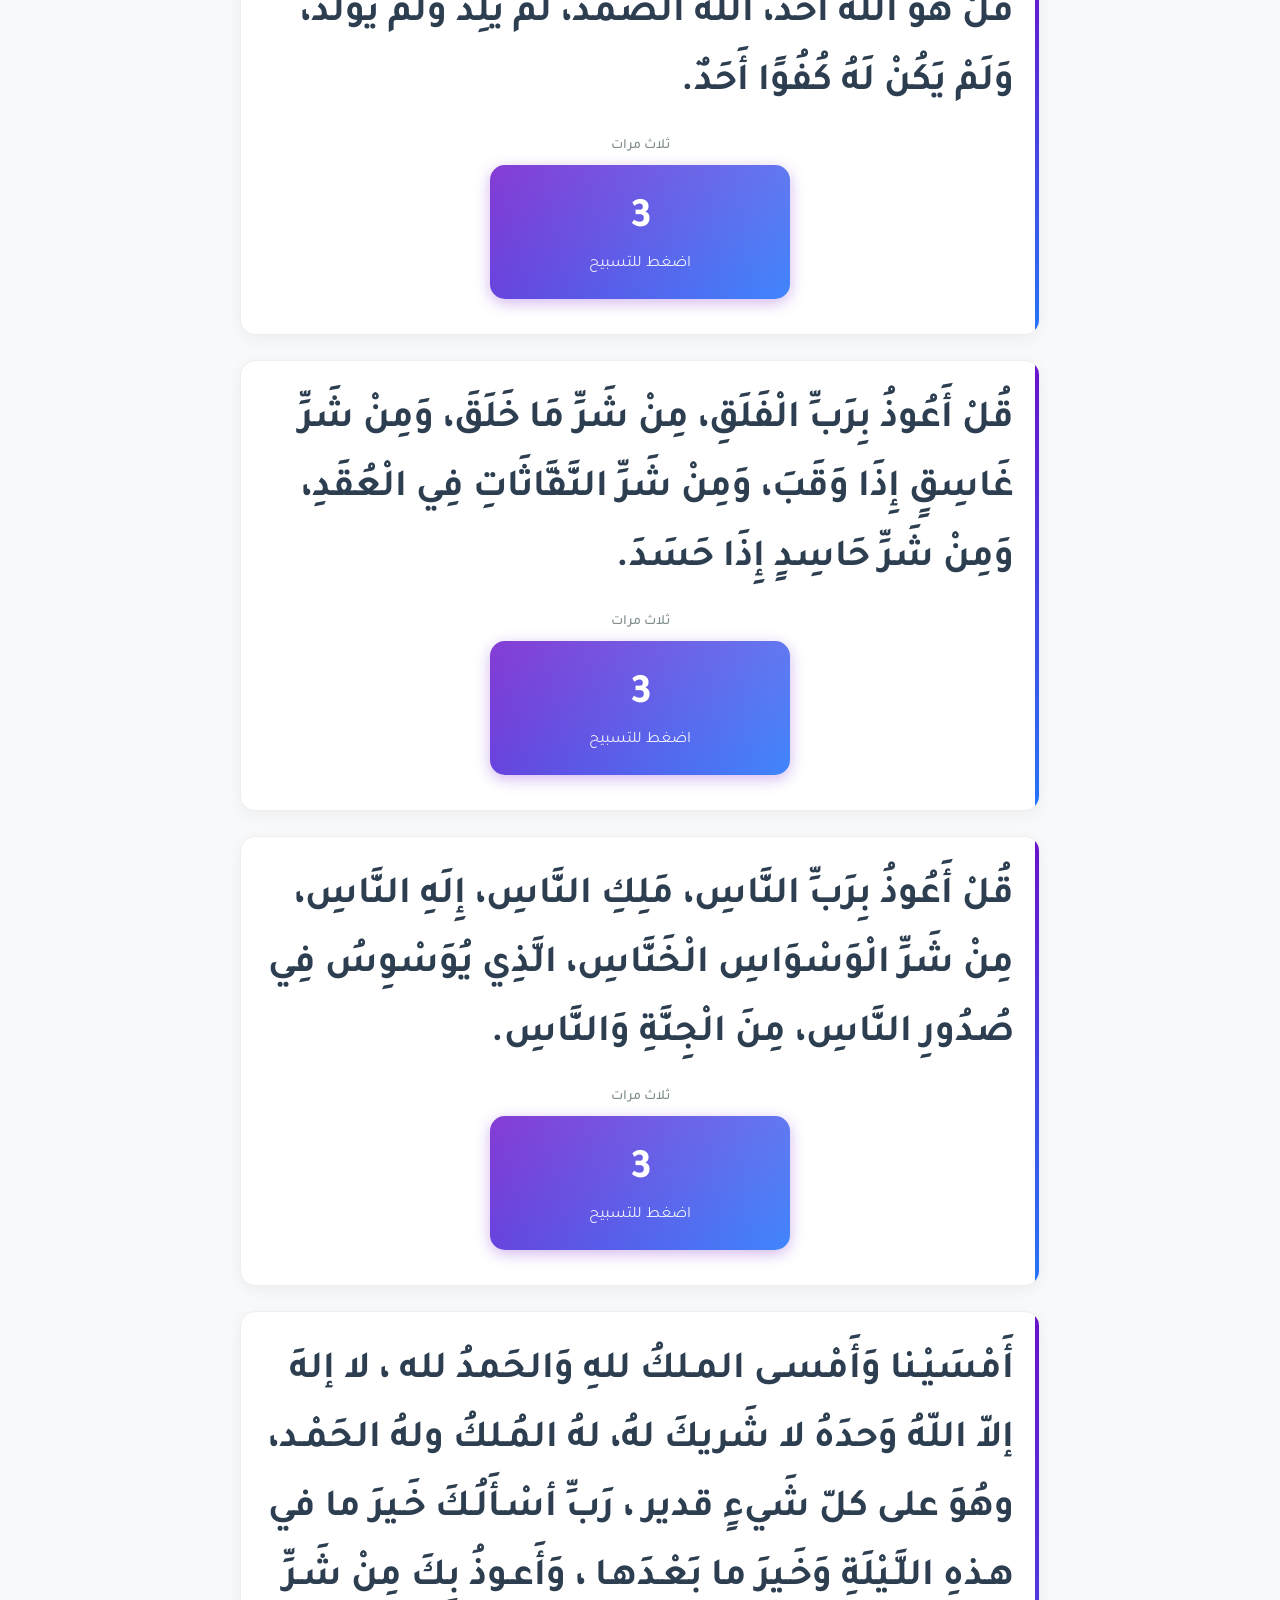
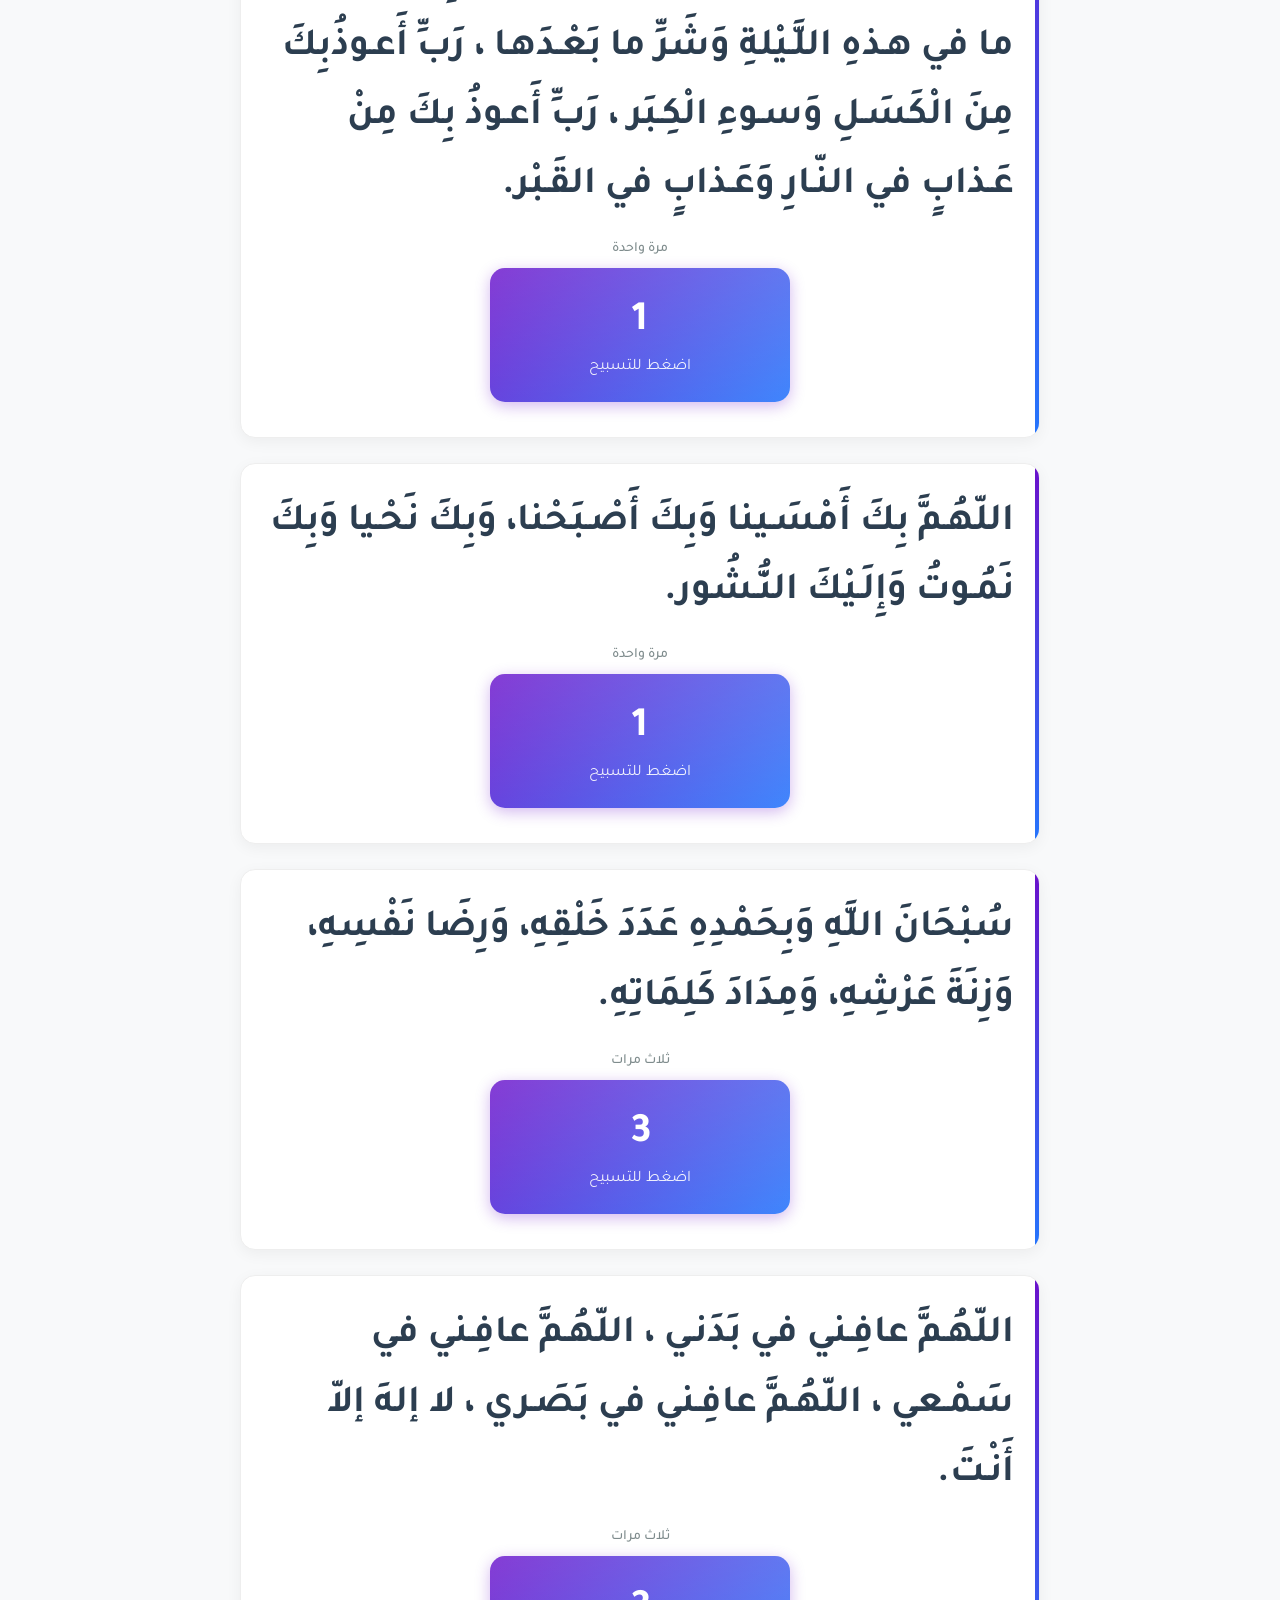
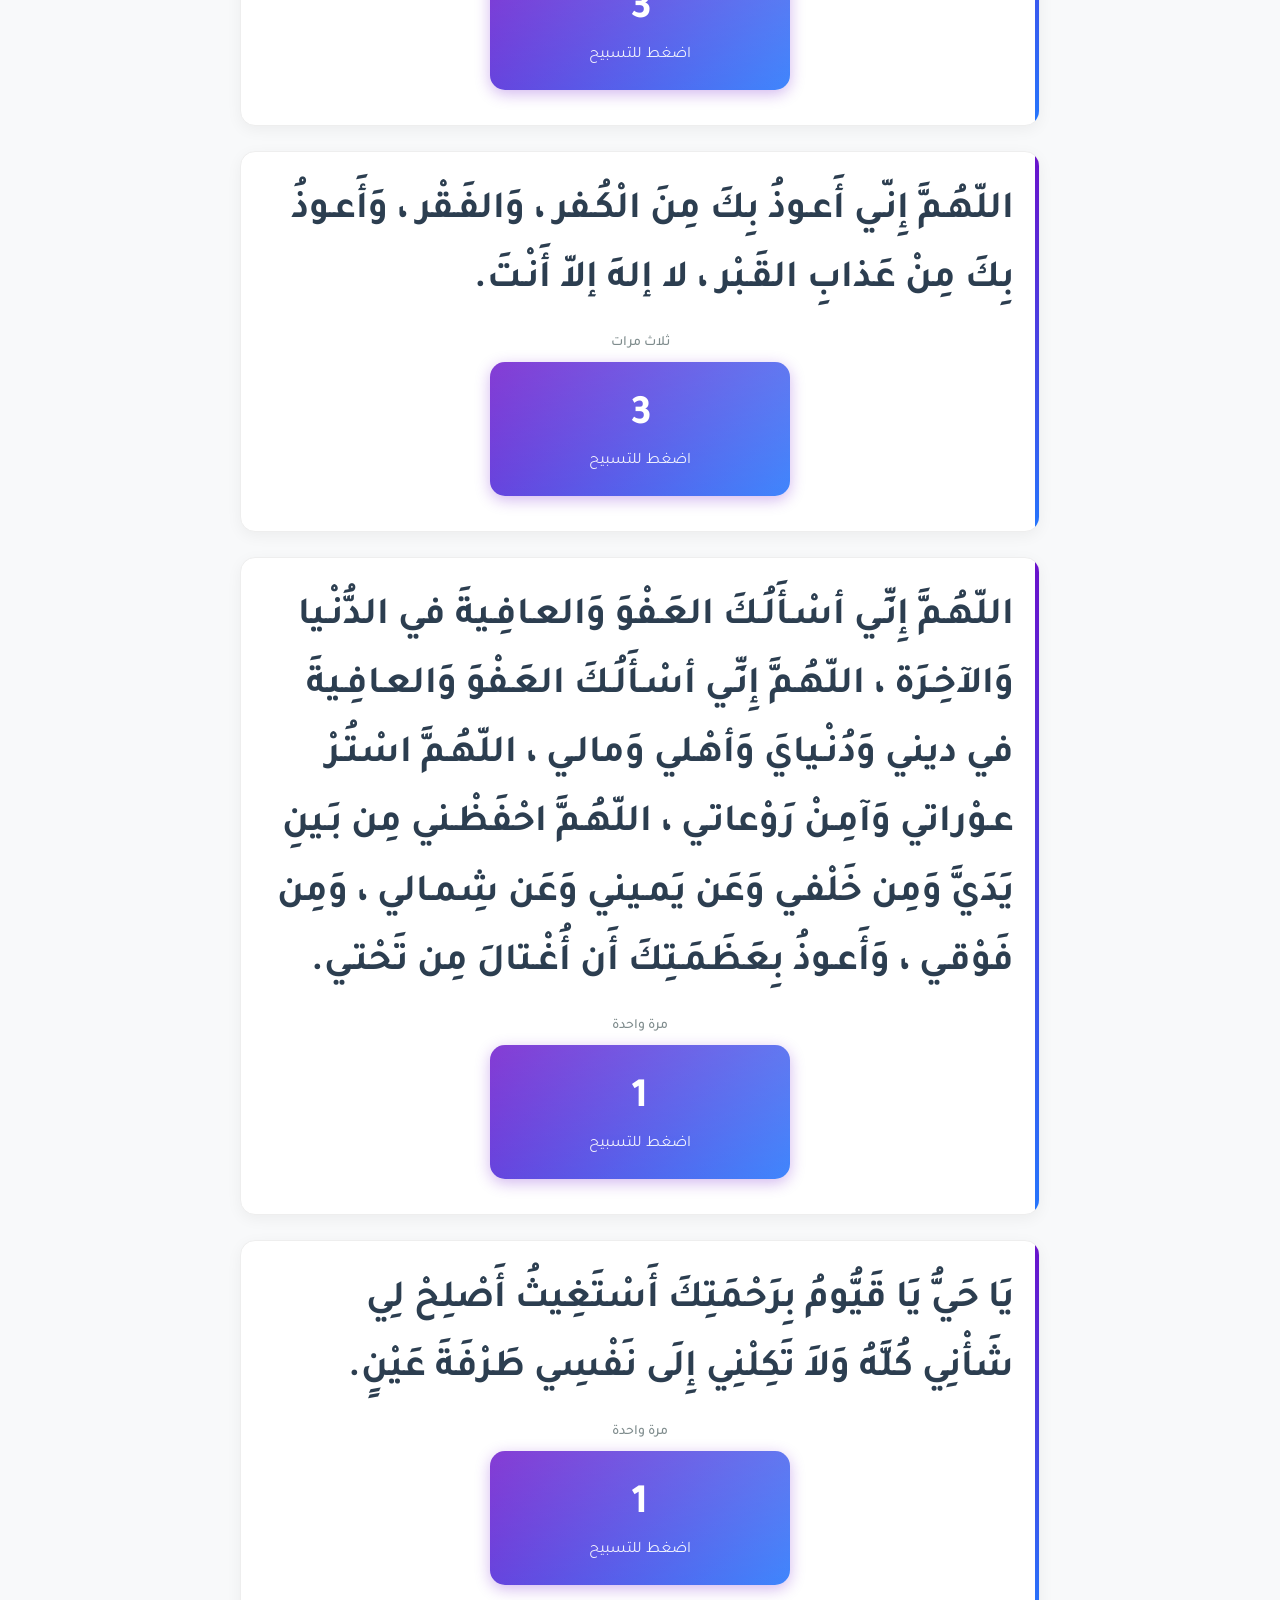
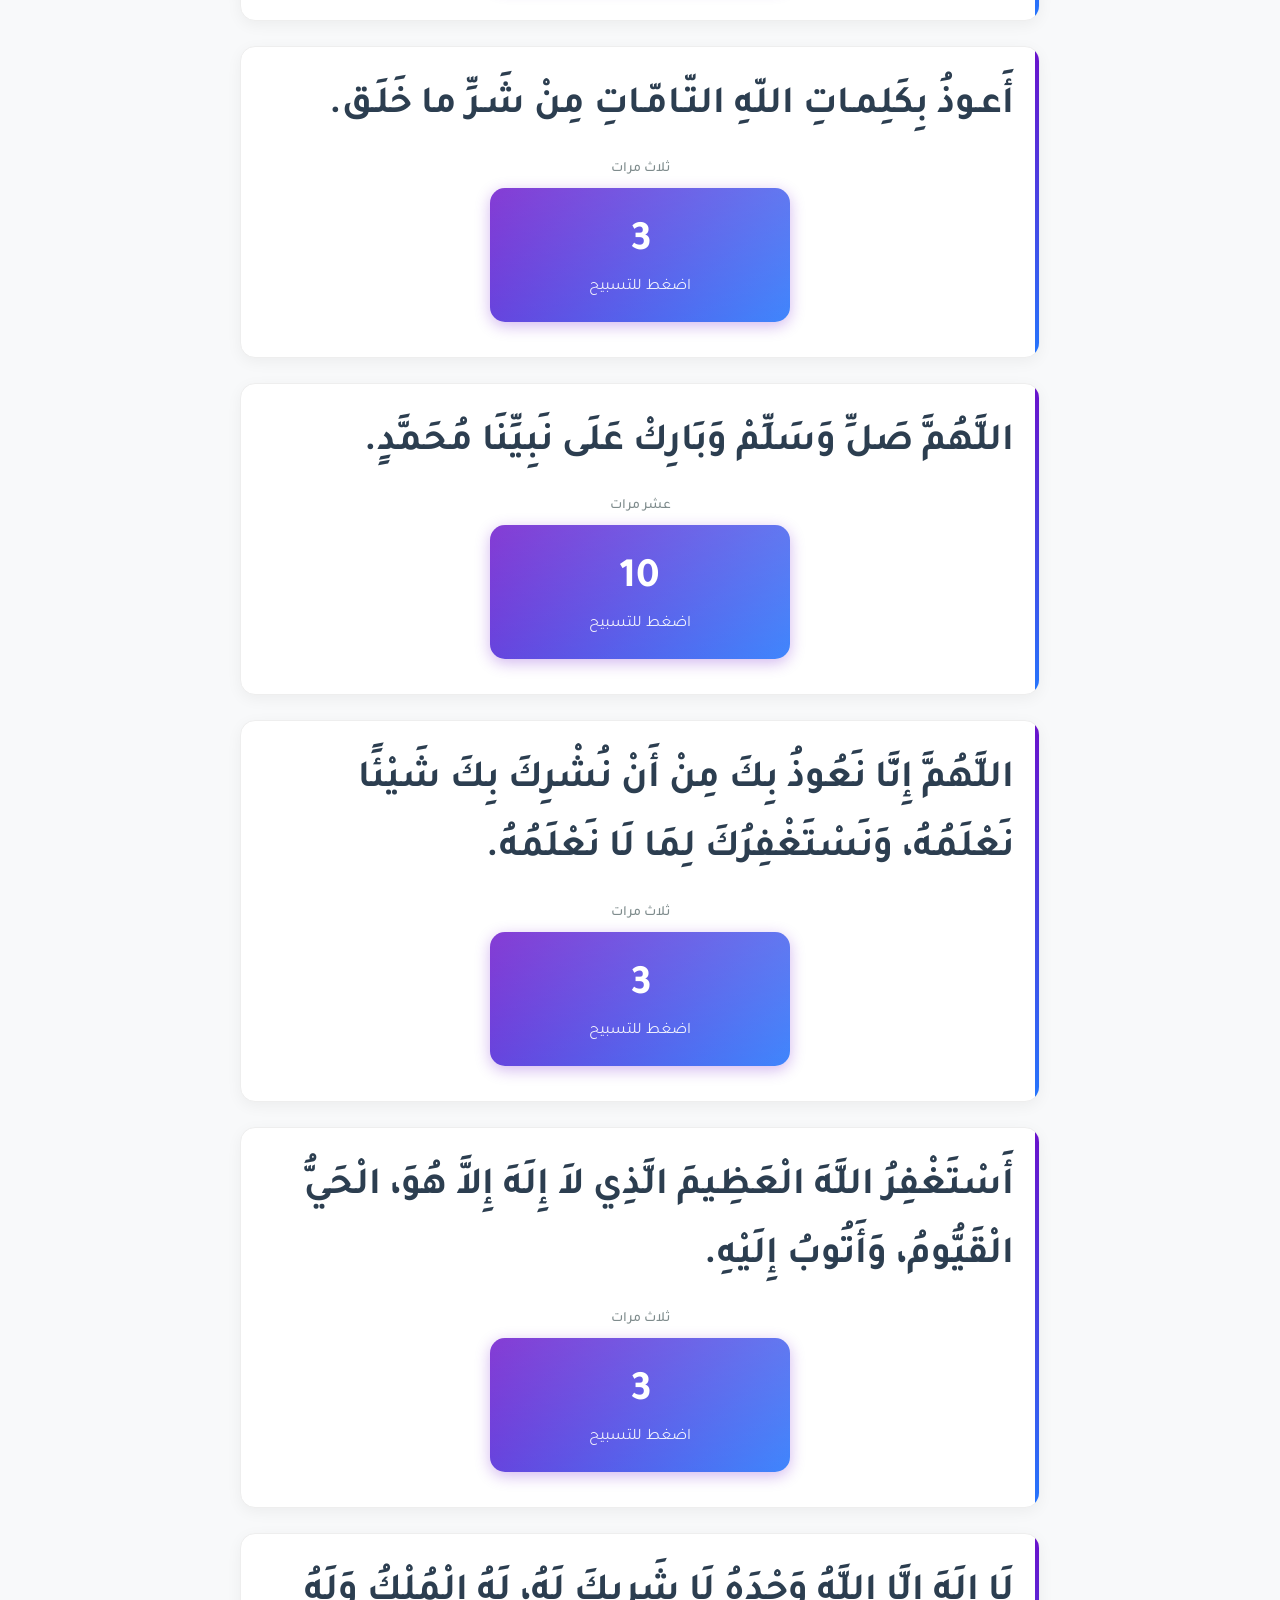
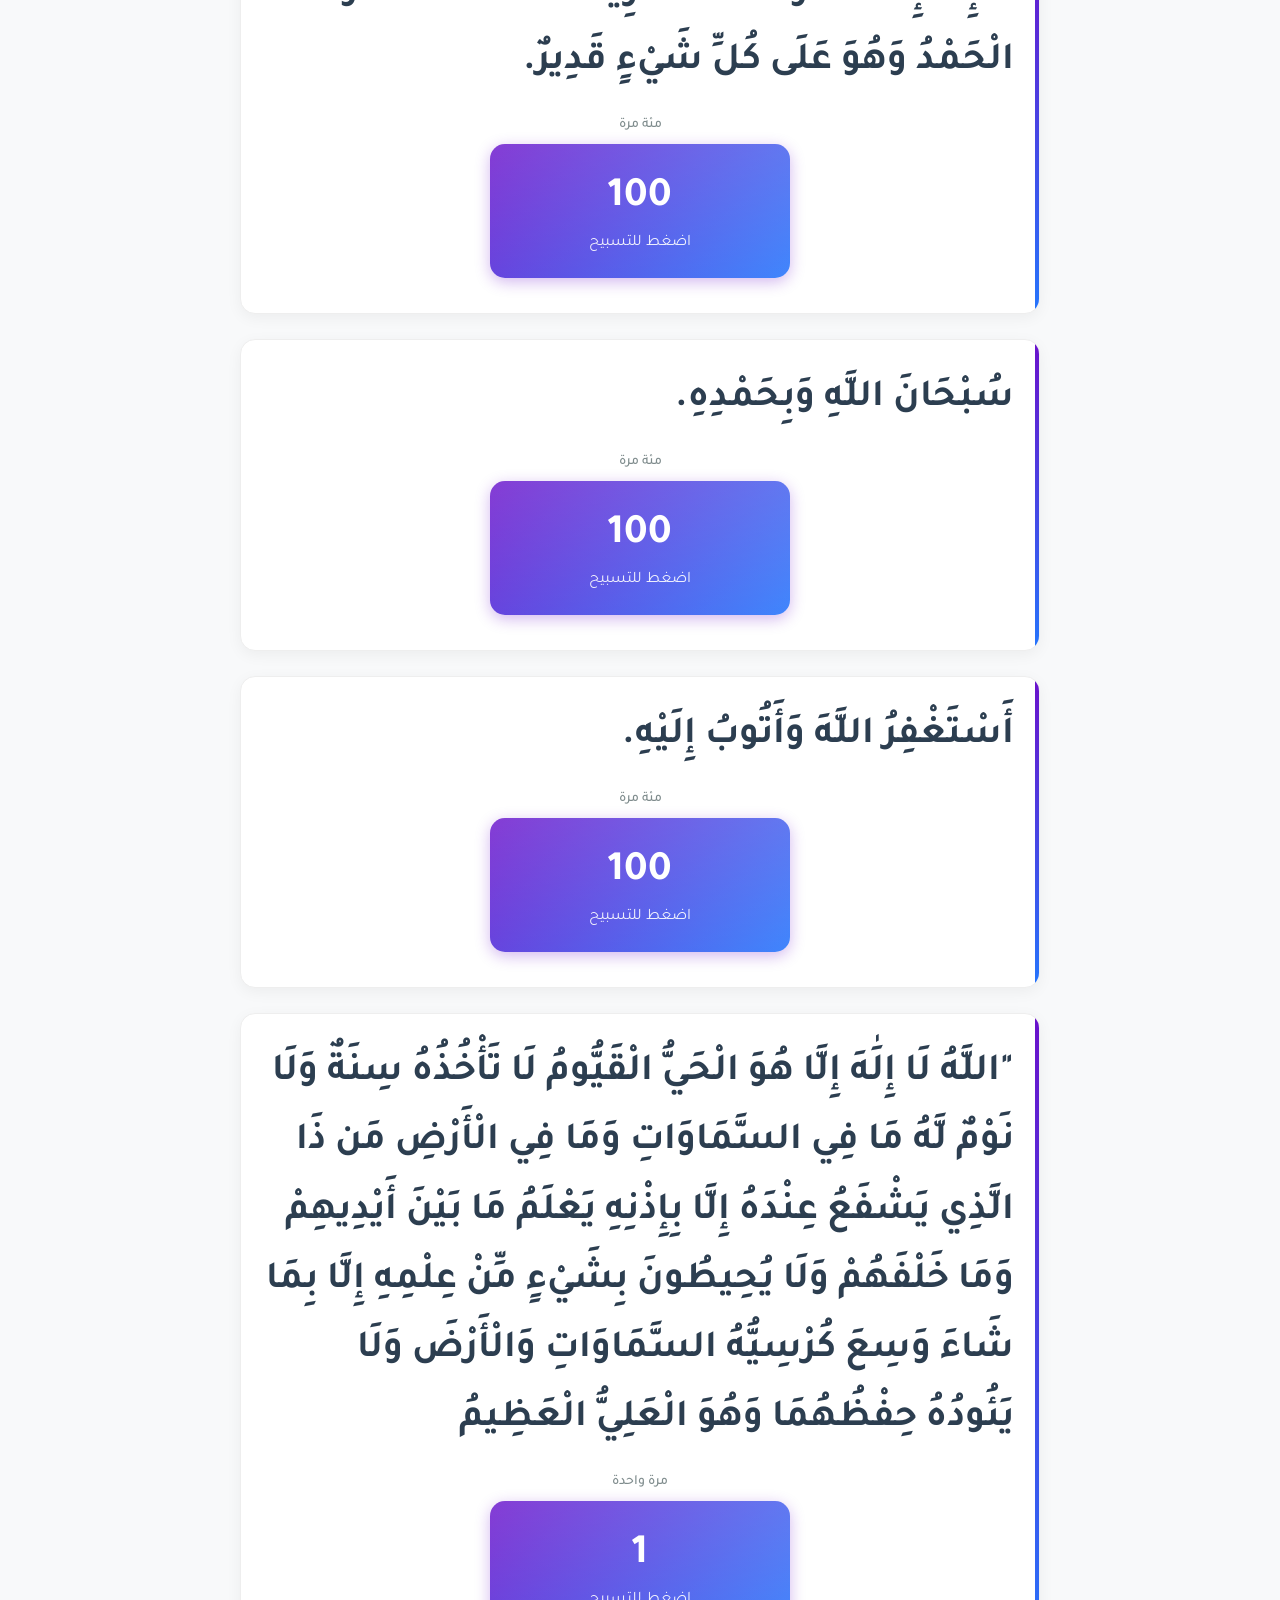
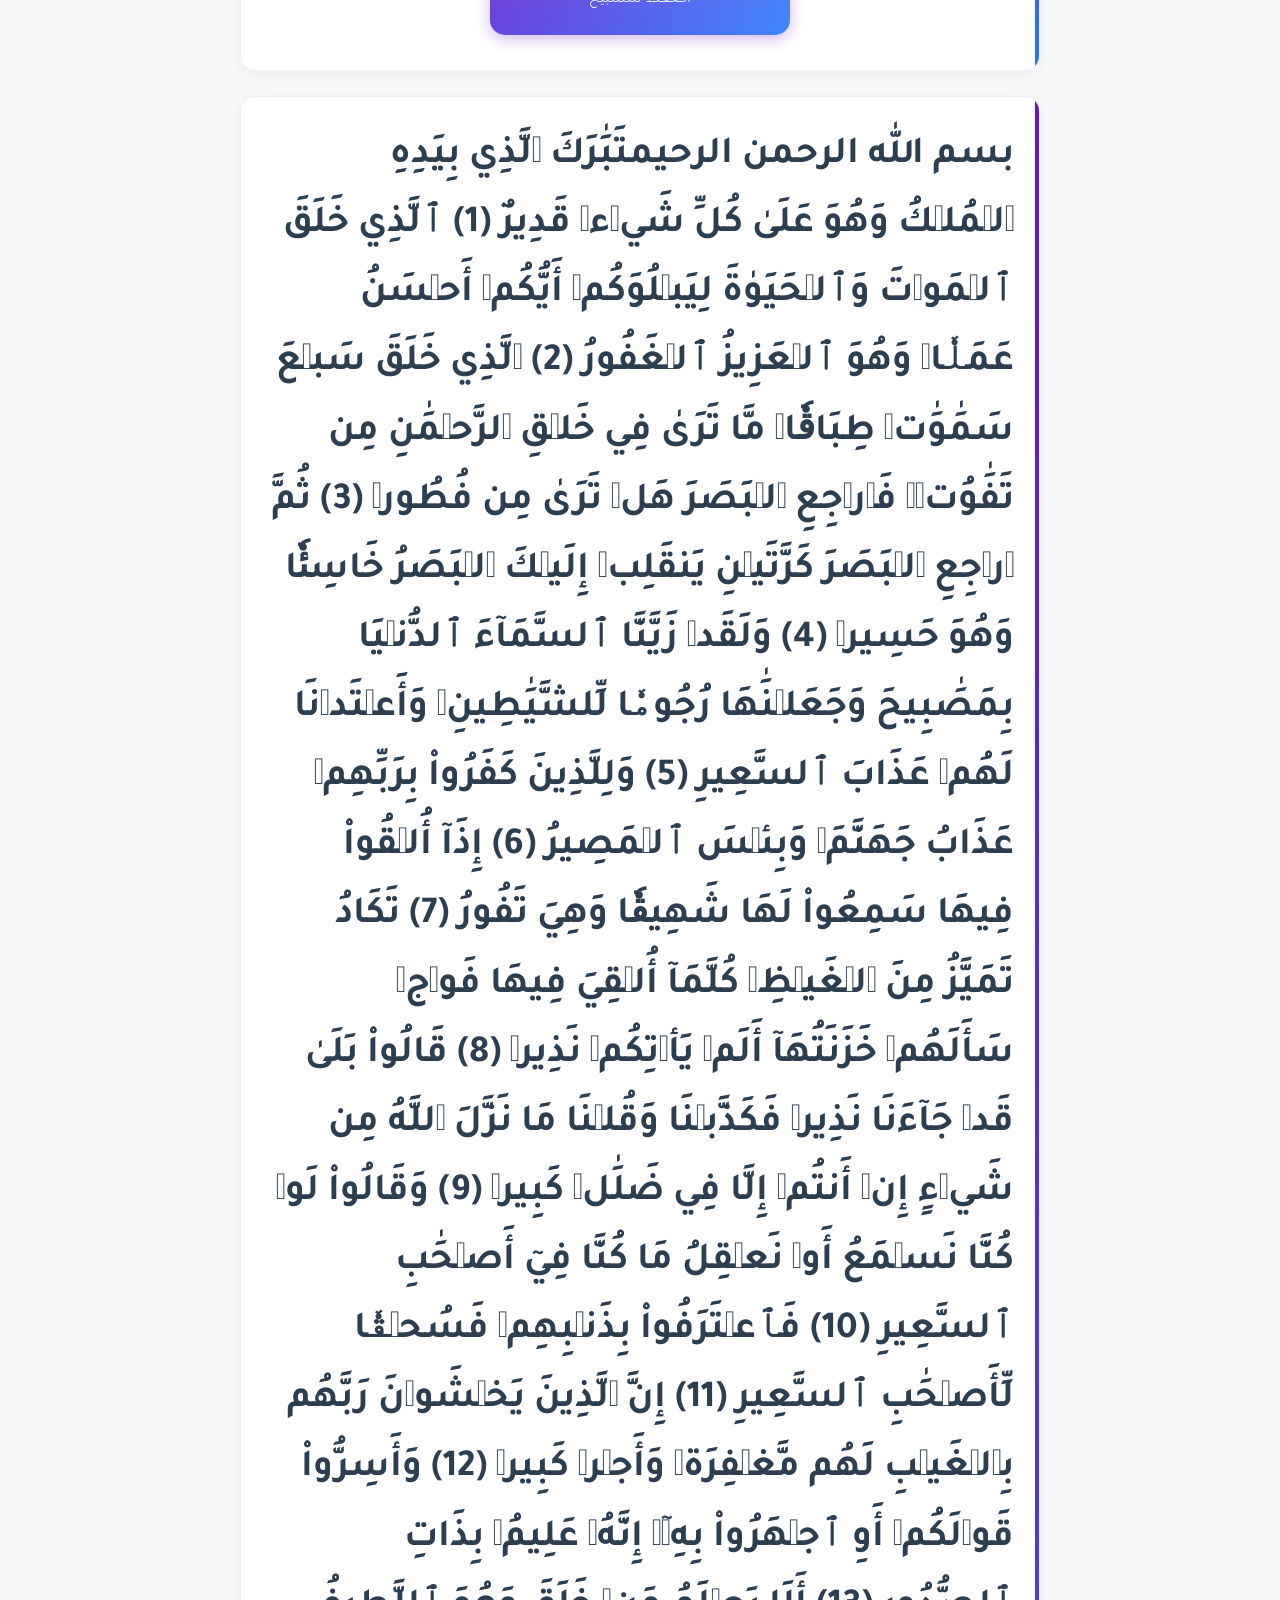
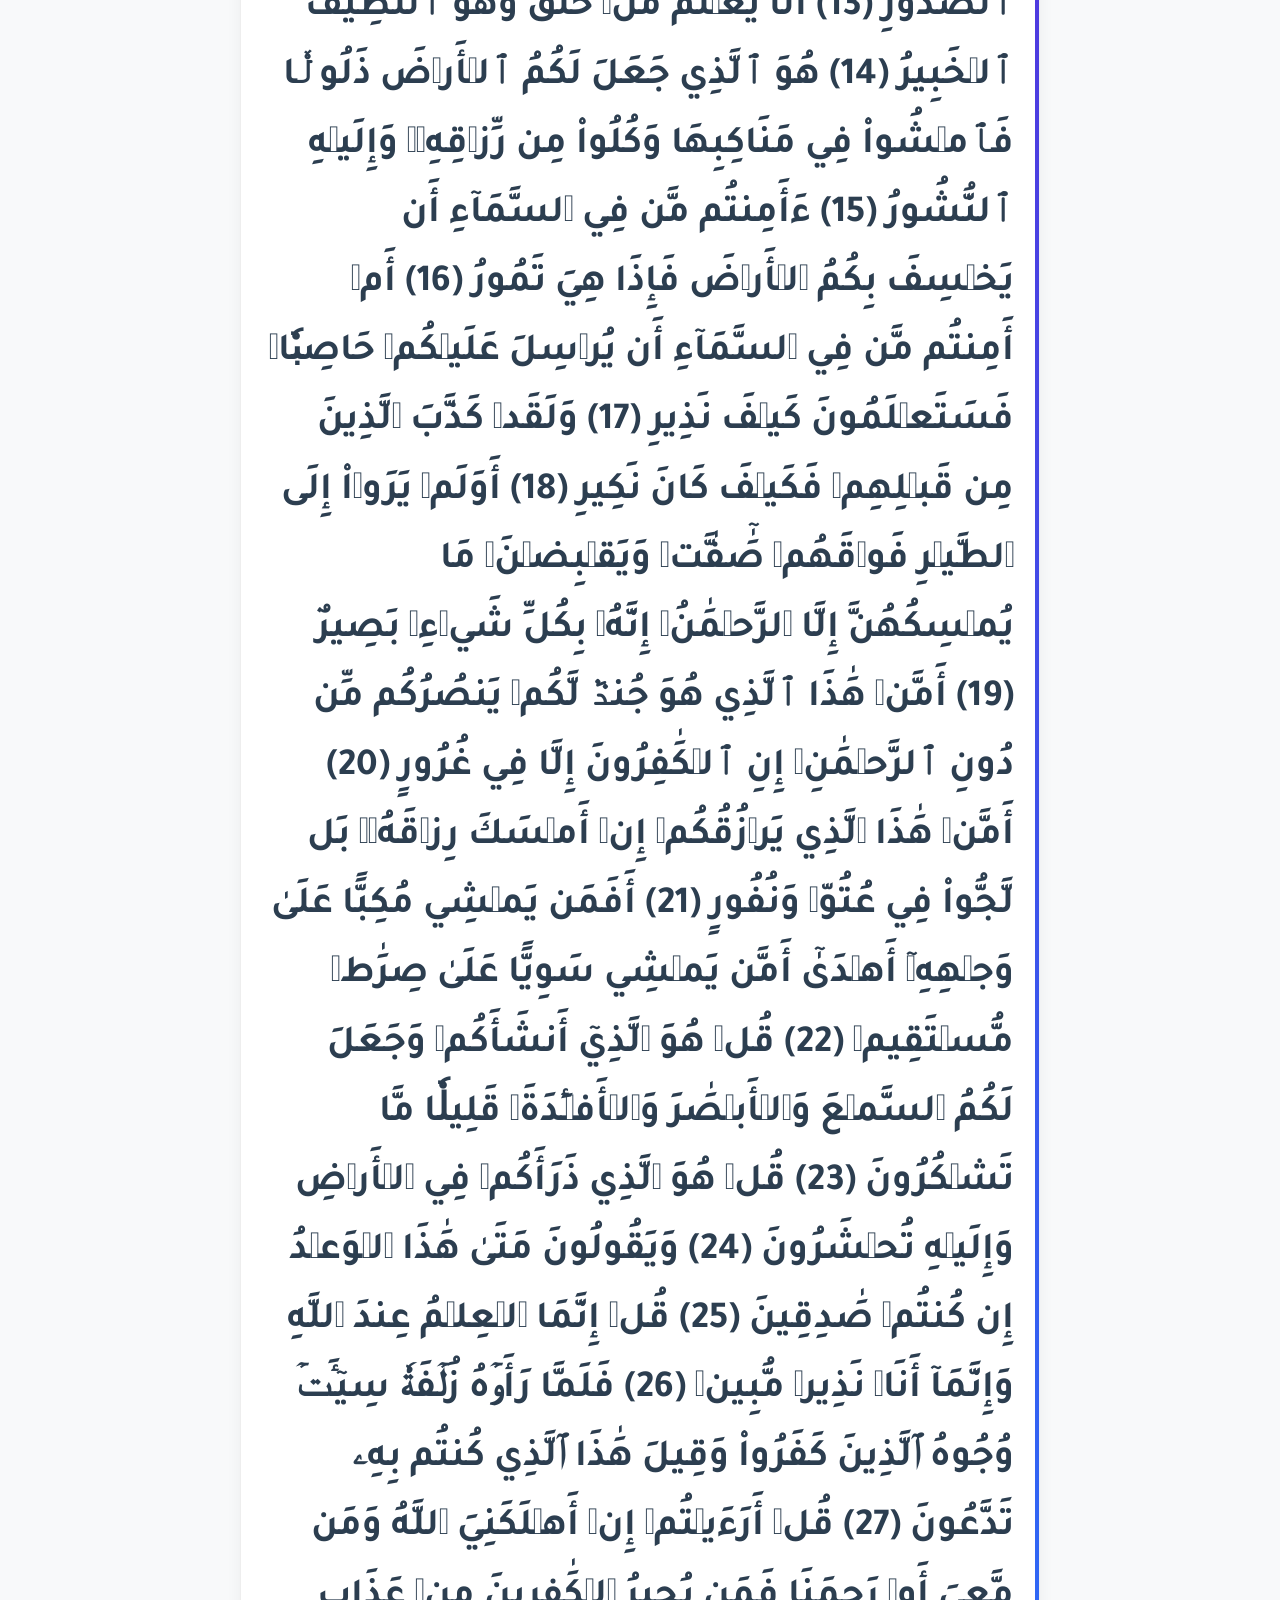
<file: noom.html>
<!DOCTYPE html>
<html lang="ar" dir="rtl">
<head>
    <meta charset="utf-8">
    <meta name="viewport" content="width=device-width, initial-scale=1.0">
    <title>أذكار النوم</title>
    <link rel="stylesheet" href="noom.css">
    <link href="https://fonts.googleapis.com/css2?family=Tajawal:wght@400;500;600;700&display=swap" rel="stylesheet">
</head>
<body>
    <div id="header">
        <h1>أذكار النوم</h1>
    </div>

    <div id="nav">
        <a href="index.html.html">الرئيسية</a>
        <a href="sabh.html">أذكار الصباح</a>
        <a href="masa.html" class="active">أذكار المساء</a>
        <a href="quran.html">القرآن الكريم</a>
    </div>
    
    <div class="main-content">
        <div class="container">
            <!-- الذكر الأول -->
            <div class="zekr-box">
                <p class="zekr-text">بِاسْمِكَ رَبِّـي وَضَعْـتُ جَنْـبي ، وَبِكَ أَرْفَعُـه، فَإِن أَمْسَـكْتَ نَفْسـي فارْحَـمْها ، وَإِنْ أَرْسَلْتَـها فاحْفَظْـها بِمـا تَحْفَـظُ بِه عِبـادَكَ الصّـالِحـين.</p>
                <span class="zekr-count">مرة واحدة</span>
                <button class="counter-btn" id="btn1" onclick="decrementCounter('btn1', 1)">
                    <span class="counter-number">1</span>
                    <span class="counter-label">اضغط للتسبيح</span>
                </button>
            </div>
            
            <!-- الذكر الثاني -->
            <div class="zekr-box">
                <p class="zekr-text">اللّهُـمَّ إِنَّـكَ خَلَـقْتَ نَفْسـي وَأَنْـتَ تَوَفّـاهـا لَكَ ممَـاتـها وَمَحْـياها ، إِنْ أَحْيَيْـتَها فاحْفَظْـها ، وَإِنْ أَمَتَّـها فَاغْفِـرْ لَـها . اللّهُـمَّ إِنَّـي أَسْـأَلُـكَ العـافِـيَة.</p>
                <span class="zekr-count">مرة واحدة</span>
                <button class="counter-btn" id="btn2" onclick="decrementCounter('btn2', 1)">
                    <span class="counter-number">1</span>
                    <span class="counter-label">اضغط للتسبيح</span>
                </button>
            </div>
            
            <!-- الذكر الثالث -->
            <div class="zekr-box">
                <p class="zekr-text">اللّهُـمَّ قِنـي عَذابَـكَ يَـوْمَ تَبْـعَثُ عِبـادَك.</p>
                <span class="zekr-count">ثلاث مرات</span>
                <button class="counter-btn" id="btn3" onclick="decrementCounter('btn3', 3)">
                    <span class="counter-number">3</span>
                    <span class="counter-label">اضغط للتسبيح</span>
                </button>
            </div>
            
            <!-- الذكر الرابع -->
            <div class="zekr-box">
                <p class="zekr-text">بِاسْـمِكَ اللّهُـمَّ أَمـوتُ وَأَحْـيا.</p>
                <span class="zekr-count">مرة واحدة</span>
                <button class="counter-btn" id="btn4" onclick="decrementCounter('btn4', 1)">
                    <span class="counter-number">1</span>
                    <span class="counter-label">اضغط للتسبيح</span>
                </button>
            </div>
            
            <!-- الذكر الخامس -->
            <div class="zekr-box">
                <p class="zekr-text">الـحَمْدُ للهِ الَّذي أَطْـعَمَنا وَسَقـانا، وَكَفـانا، وَآوانا، فَكَـمْ مِمَّـنْ لا كـافِيَ لَـهُ وَلا مُـؤْوي.</p>
                <span class="zekr-count">مرة واحدة</span>
                <button class="counter-btn" id="btn5" onclick="decrementCounter('btn5', 1)">
                    <span class="counter-number">1</span>
                    <span class="counter-label">اضغط للتسبيح</span>
                </button>
            </div>

            
            
            <!-- الذكر السادس -->
            <div class="zekr-box">
                <p class="zekr-text">اللّهُـمَّ عالِـمَ الغَـيْبِ وَالشّـهادَةِ فاطِـرَ السّماواتِ وَالأرْضِ رَبَّ كـلِّ شَـيءٍ وَمَليـكَه، أَشْهَـدُ أَنْ لا إِلـهَ إِلاّ أَنْت، أَعـوذُ بِكَ مِن شَـرِّ نَفْسـي وَمِن شَـرِّ الشَّيْـطانِ وَشِرْكِهِ، وَأَنْ أَقْتَـرِفَ عَلـى نَفْسـي سوءاً أَوْ أَجُـرَّهُ إِلـى مُسْـلِم.</p>
                <span class="zekr-count">مرة واحدة</span>
                <button class="counter-btn" id="btn6" onclick="decrementCounter('btn6', 1)">
                    <span class="counter-number">1</span>
                    <span class="counter-label">اضغط للتسبيح</span>
                </button>
            </div>
            
            <!-- الذكر السابع -->
            <div class="zekr-box">
                <p class="zekr-text">اللّهُـمَّ أَسْـلَمْتُ نَفْـسي إِلَـيْكَ، وَفَوَّضْـتُ أَمْـري إِلَـيْكَ، وَوَجَّـهْتُ وَجْـهي إِلَـيْكَ، وَأَلْـجَـاْتُ ظَهـري إِلَـيْكَ، رَغْبَـةً وَرَهْـبَةً إِلَـيْكَ، لا مَلْجَـأَ وَلا مَنْـجـا مِنْـكَ إِلاّ إِلَـيْكَ، آمَنْـتُ بِكِتـابِكَ الّـذي أَنْزَلْـتَ وَبِنَبِـيِّـكَ الّـذي أَرْسَلْـت.</p>
                <span class="zekr-count">مرة واحدة</span>
                <button class="counter-btn" id="btn7" onclick="decrementCounter('btn7', 1)">
                    <span class="counter-number">1</span>
                    <span class="counter-label">اضغط للتسبيح</span>
                </button>
            </div>
            
            <!-- الذكر الثامن -->
            <div class="zekr-box">
                <p class="zekr-text">سُبْحَانَ اللَّهِ (33 مرة)، الْحَمْدُ لِلَّهِ (33 مرة)، اللَّهُ أَكْبَرُ (34 مرة).</p>
                <span class="zekr-count">مجموع 100 مرة</span>
                <button class="counter-btn" id="btn8" onclick="decrementCounter('btn8', 100)">
                    <span class="counter-number">100</span>
                    <span class="counter-label">اضغط للتسبيح</span>
                </button>
            </div>
            
            <!-- الذكر التاسع -->
            <div class="zekr-box">
                <p class="zekr-text">آمَنَ الرَّسُولُ بِمَا أُنْزِلَ إِلَيْهِ مِنْ رَبِّهِ وَالْمُؤْمِنُونَ ۚ كُلٌّ آمَنَ بِاللَّهِ وَمَلَائِكَتِهِ وَكُتُبِهِ وَرُسُلِهِ لَا نُفَرِّقُ بَيْنَ أَحَدٍ مِنْ رُسُلِهِ ۚ وَقَالُوا سَمِعْنَا وَأَطَعْنَا ۖ غُفْرَانَكَ رَبَّنَا وَإِلَيْكَ الْمَصِيرُ. لَا يُكَلِّفُ اللَّهُ نَفْسًا إِلَّا وُسْعَهَا ۚ لَهَا مَا كَسَبَتْ وَعَلَيْهَا مَا اكْتَسَبَتْ ۗ رَبَّنَا لَا تُؤَاخِذْنَا إِنْ نَسِينَا أَوْ أَخْطَأْنَا ۚ رَبَّنَا وَلَا تَحْمِلْ عَلَيْنَا إِصْرًا كَمَا حَمَلْتَهُ عَلَى الَّذِينَ مِنْ قَبْلِنَا ۚ رَبَّنَا وَلَا تُحَمِّلْنَا مَا لَا طَاقَةَ لَنَا بِهِ ۖ وَاعْفُ عَنَّا وَاغْفِرْ لَنَا وَارْحَمْنَا ۚ أَنْتَ مَوْلَانَا فَانْصُرْنَا عَلَى الْقَوْمِ الْكَافِرِينَ.</p>
                <span class="zekr-count">مرة واحدة (آية الكرسي)</span>
                <button class="counter-btn" id="btn9" onclick="decrementCounter('btn9', 1)">
                    <span class="counter-number">1</span>
                    <span class="counter-label">اضغط للتسبيح</span>
                </button>
            </div>
            
            <!-- الذكر العاشر -->
            <div class="zekr-box">
                <p class="zekr-text">قُلْ هُوَ اللَّهُ أَحَدٌ، اللَّهُ الصَّمَدُ، لَمْ يَلِدْ وَلَمْ يُولَدْ، وَلَمْ يَكُنْ لَهُ كُفُوًا أَحَدٌ.</p>
                <span class="zekr-count">ثلاث مرات</span>
                <button class="counter-btn" id="btn10" onclick="decrementCounter('btn10', 3)">
                    <span class="counter-number">3</span>
                    <span class="counter-label">اضغط للتسبيح</span>
                </button>
            </div>
            
            <!-- الذكر الحادي عشر -->
            <div class="zekr-box">
                <p class="zekr-text">قُلْ أَعُوذُ بِرَبِّ الْفَلَقِ، مِنْ شَرِّ مَا خَلَقَ، وَمِنْ شَرِّ غَاسِقٍ إِذَا وَقَبَ، وَمِنْ شَرِّ النَّفَّاثَاتِ فِي الْعُقَدِ، وَمِنْ شَرِّ حَاسِدٍ إِذَا حَسَدَ.</p>
                <span class="zekr-count">ثلاث مرات</span>
                <button class="counter-btn" id="btn11" onclick="decrementCounter('btn11', 3)">
                    <span class="counter-number">3</span>
                    <span class="counter-label">اضغط للتسبيح</span>
                </button>
            </div>
            
            <!-- الذكر الثاني عشر -->
            <div class="zekr-box">
                <p class="zekr-text">قُلْ أَعُوذُ بِرَبِّ النَّاسِ، مَلِكِ النَّاسِ، إِلَهِ النَّاسِ، مِنْ شَرِّ الْوَسْوَاسِ الْخَنَّاسِ، الَّذِي يُوَسْوِسُ فِي صُدُورِ النَّاسِ، مِنَ الْجِنَّةِ وَالنَّاسِ.</p>
                <span class="zekr-count">ثلاث مرات</span>
                <button class="counter-btn" id="btn12" onclick="decrementCounter('btn12', 3)">
                    <span class="counter-number">3</span>
                    <span class="counter-label">اضغط للتسبيح</span>
                </button>
            </div>
            
            <!-- الذكر الثالث عشر -->
            <div class="zekr-box">
                <p class="zekr-text">أَمْسَيْـنا وَأَمْسـى المـلكُ للهِ وَالحَمدُ لله ، لا إلهَ إلاّ اللّهُ وَحدَهُ لا شَريكَ لهُ، لهُ المُـلكُ ولهُ الحَمْـد، وهُوَ على كلّ شَيءٍ قدير ، رَبِّ أسْـأَلُـكَ خَـيرَ ما في هـذهِ اللَّـيْلَةِ وَخَـيرَ ما بَعْـدَهـا ، وَأَعـوذُ بِكَ مِنْ شَـرِّ ما في هـذهِ اللَّـيْلةِ وَشَرِّ ما بَعْـدَهـا ، رَبِّ أَعـوذُبِكَ مِنَ الْكَسَـلِ وَسـوءِ الْكِـبَر ، رَبِّ أَعـوذُ بِكَ مِنْ عَـذابٍ في النّـارِ وَعَـذابٍ في القَـبْر.</p>
                <span class="zekr-count">مرة واحدة</span>
                <button class="counter-btn" id="btn13" onclick="decrementCounter('btn13', 1)">
                    <span class="counter-number">1</span>
                    <span class="counter-label">اضغط للتسبيح</span>
                </button>
            </div>
            
            <!-- الذكر الرابع عشر -->
            <div class="zekr-box">
                <p class="zekr-text">اللّهُـمَّ بِكَ أَمْسَـينا وَبِكَ أَصْـبَحْنا، وَبِكَ نَحْـيا وَبِكَ نَمُـوتُ وَإِلَـيْكَ النُّـشُور.</p>
                <span class="zekr-count">مرة واحدة</span>
                <button class="counter-btn" id="btn14" onclick="decrementCounter('btn14', 1)">
                    <span class="counter-number">1</span>
                    <span class="counter-label">اضغط للتسبيح</span>
                </button>
            </div>
            
            <!-- الذكر الخامس عشر -->
            <div class="zekr-box">
                <p class="zekr-text">سُبْحَانَ اللَّهِ وَبِحَمْدِهِ عَدَدَ خَلْقِهِ، وَرِضَا نَفْسِهِ، وَزِنَةَ عَرْشِهِ، وَمِدَادَ كَلِمَاتِهِ.</p>
                <span class="zekr-count">ثلاث مرات</span>
                <button class="counter-btn" id="btn15" onclick="decrementCounter('btn15', 3)">
                    <span class="counter-number">3</span>
                    <span class="counter-label">اضغط للتسبيح</span>
                </button>
            </div>
            
            <!-- الذكر السادس عشر -->
            <div class="zekr-box">
                <p class="zekr-text">اللّهُـمَّ عافِـني في بَدَنـي ، اللّهُـمَّ عافِـني في سَمْـعي ، اللّهُـمَّ عافِـني في بَصَـري ، لا إلهَ إلاّ أَنْـتَ.</p>
                <span class="zekr-count">ثلاث مرات</span>
                <button class="counter-btn" id="btn16" onclick="decrementCounter('btn16', 3)">
                    <span class="counter-number">3</span>
                    <span class="counter-label">اضغط للتسبيح</span>
                </button>
            </div>
            
            <!-- الذكر السابع عشر -->
            <div class="zekr-box">
                <p class="zekr-text">اللّهُـمَّ إِنّـي أَعـوذُ بِكَ مِنَ الْكُـفر ، وَالفَـقْر ، وَأَعـوذُ بِكَ مِنْ عَذابِ القَـبْر ، لا إلهَ إلاّ أَنْـتَ.</p>
                <span class="zekr-count">ثلاث مرات</span>
                <button class="counter-btn" id="btn17" onclick="decrementCounter('btn17', 3)">
                    <span class="counter-number">3</span>
                    <span class="counter-label">اضغط للتسبيح</span>
                </button>
            </div>
            
            <!-- الذكر الثامن عشر -->
            <div class="zekr-box">
                <p class="zekr-text">اللّهُـمَّ إِنِّـي أسْـأَلُـكَ العَـفْوَ وَالعـافِـيةَ في الدُّنْـيا وَالآخِـرَة ، اللّهُـمَّ إِنِّـي أسْـأَلُـكَ العَـفْوَ وَالعـافِـيةَ في ديني وَدُنْـيايَ وَأهْـلي وَمالـي ، اللّهُـمَّ اسْتُـرْ عـوْراتي وَآمِـنْ رَوْعاتـي ، اللّهُـمَّ احْفَظْـني مِن بَـينِ يَدَيَّ وَمِن خَلْفـي وَعَن يَمـيني وَعَن شِمـالي ، وَمِن فَوْقـي ، وَأَعـوذُ بِعَظَمَـتِكَ أَن أُغْـتالَ مِن تَحْتـي.</p>
                <span class="zekr-count">مرة واحدة</span>
                <button class="counter-btn" id="btn18" onclick="decrementCounter('btn18', 1)">
                    <span class="counter-number">1</span>
                    <span class="counter-label">اضغط للتسبيح</span>
                </button>
            </div>
            
            <!-- الذكر التاسع عشر -->
            <div class="zekr-box">
                <p class="zekr-text">يَا حَيُّ يَا قَيُّومُ بِرَحْمَتِكَ أَسْتَغِيثُ أَصْلِحْ لِي شَأْنِي كُلَّهُ وَلاَ تَكِلْنِي إِلَى نَفْسِي طَرْفَةَ عَيْنٍ.</p>
                <span class="zekr-count">مرة واحدة</span>
                <button class="counter-btn" id="btn19" onclick="decrementCounter('btn19', 1)">
                    <span class="counter-number">1</span>
                    <span class="counter-label">اضغط للتسبيح</span>
                </button>
            </div>
            
            <!-- الذكر العشرون -->
            <div class="zekr-box">
                <p class="zekr-text">أَعـوذُ بِكَلِمـاتِ اللّهِ التّـامّـاتِ مِنْ شَـرِّ ما خَلَـق.</p>
                <span class="zekr-count">ثلاث مرات</span>
                <button class="counter-btn" id="btn20" onclick="decrementCounter('btn20', 3)">
                    <span class="counter-number">3</span>
                    <span class="counter-label">اضغط للتسبيح</span>
                </button>
            </div>
            
            <!-- الذكر الحادي والعشرون -->
            <div class="zekr-box">
                <p class="zekr-text">اللَّهُمَّ صَلِّ وَسَلِّمْ وَبَارِكْ عَلَى نَبِيِّنَا مُحَمَّدٍ.</p>
                <span class="zekr-count">عشر مرات</span>
                <button class="counter-btn" id="btn21" onclick="decrementCounter('btn21', 10)">
                    <span class="counter-number">10</span>
                    <span class="counter-label">اضغط للتسبيح</span>
                </button>
            </div>
            
            <!-- الذكر الثاني والعشرون -->
            <div class="zekr-box">
                <p class="zekr-text">اللَّهُمَّ إِنَّا نَعُوذُ بِكَ مِنْ أَنْ نُشْرِكَ بِكَ شَيْئًا نَعْلَمُهُ، وَنَسْتَغْفِرُكَ لِمَا لَا نَعْلَمُهُ.</p>
                <span class="zekr-count">ثلاث مرات</span>
                <button class="counter-btn" id="btn22" onclick="decrementCounter('btn22', 3)">
                    <span class="counter-number">3</span>
                    <span class="counter-label">اضغط للتسبيح</span>
                </button>
            </div>
            
            <!-- الذكر الثالث والعشرون -->
            <div class="zekr-box">
                <p class="zekr-text">أَسْتَغْفِرُ اللَّهَ الْعَظِيمَ الَّذِي لاَ إِلَهَ إِلاَّ هُوَ، الْحَيُّ الْقَيُّومُ، وَأَتُوبُ إِلَيْهِ.</p>
                <span class="zekr-count">ثلاث مرات</span>
                <button class="counter-btn" id="btn23" onclick="decrementCounter('btn23', 3)">
                    <span class="counter-number">3</span>
                    <span class="counter-label">اضغط للتسبيح</span>
                </button>
            </div>
            
            <!-- الذكر الرابع والعشرون -->
            <div class="zekr-box">
                <p class="zekr-text">لَا إِلَهَ إِلَّا اللَّهُ وَحْدَهُ لَا شَرِيكَ لَهُ، لَهُ الْمُلْكُ وَلَهُ الْحَمْدُ وَهُوَ عَلَى كُلِّ شَيْءٍ قَدِيرٌ.</p>
                <span class="zekr-count">مئة مرة</span>
                <button class="counter-btn" id="btn24" onclick="decrementCounter('btn24', 100)">
                    <span class="counter-number">100</span>
                    <span class="counter-label">اضغط للتسبيح</span>
                </button>
            </div>
            
            <!-- الذكر الخامس والعشرون -->
            <div class="zekr-box">
                <p class="zekr-text">سُبْحَانَ اللَّهِ وَبِحَمْدِهِ.</p>
                <span class="zekr-count">مئة مرة</span>
                <button class="counter-btn" id="btn25" onclick="decrementCounter('btn25', 100)">
                    <span class="counter-number">100</span>
                    <span class="counter-label">اضغط للتسبيح</span>
                </button>
            </div>
            
            <!-- الذكر السادس والعشرون -->
            <div class="zekr-box">
                <p class="zekr-text">أَسْتَغْفِرُ اللَّهَ وَأَتُوبُ إِلَيْهِ.</p>
                <span class="zekr-count">مئة مرة</span>
                <button class="counter-btn" id="btn26" onclick="decrementCounter('btn26', 100)">
                    <span class="counter-number">100</span>
                    <span class="counter-label">اضغط للتسبيح</span>
                </button>
            </div>

             <!-- الذكر السابع والعشرون -->
            <div class="zekr-box">
                <p class="zekr-text">"اللَّهُ لَا إِلَٰهَ إِلَّا هُوَ الْحَيُّ الْقَيُّومُ لَا تَأْخُذُهُ سِنَةٌ وَلَا نَوْمٌ لَّهُ مَا فِي السَّمَاوَاتِ وَمَا فِي الْأَرْضِ مَن ذَا الَّذِي يَشْفَعُ عِنْدَهُ إِلَّا بِإِذْنِهِ يَعْلَمُ مَا بَيْنَ أَيْدِيهِمْ وَمَا خَلْفَهُمْ وَلَا يُحِيطُونَ بِشَيْءٍ مِّنْ عِلْمِهِ إِلَّا بِمَا شَاءَ وَسِعَ كُرْسِيُّهُ السَّمَاوَاتِ وَالْأَرْضَ وَلَا يَئُودُهُ حِفْظُهُمَا وَهُوَ الْعَلِيُّ الْعَظِيمُ</p>
                <span class="zekr-count">مرة واحدة</span>
                <button class="counter-btn" id="btn27" onclick="decrementCounter('btn27', 1)">
                    <span class="counter-number">1</span>
                    <span class="counter-label">اضغط للتسبيح</span>
                </button>
            </div>

            <!-- الذكر الثامن والعشرون -->
            <div class="zekr-box">
                <p class="zekr-text">بسم الله الرحمن الرحيمتَبَٰرَكَ ٱلَّذِي بِيَدِهِ ٱلۡمُلۡكُ وَهُوَ عَلَىٰ كُلِّ شَيۡءٖ قَدِيرٌ (1) ٱلَّذِي خَلَقَ ٱلۡمَوۡتَ وَٱلۡحَيَوٰةَ لِيَبۡلُوَكُمۡ أَيُّكُمۡ أَحۡسَنُ عَمَلٗاۚ وَهُوَ ٱلۡعَزِيزُ ٱلۡغَفُورُ (2) ٱلَّذِي خَلَقَ سَبۡعَ سَمَٰوَٰتٖ طِبَاقٗاۖ مَّا تَرَىٰ فِي خَلۡقِ ٱلرَّحۡمَٰنِ مِن تَفَٰوُتٖۖ فَٱرۡجِعِ ٱلۡبَصَرَ هَلۡ تَرَىٰ مِن فُطُورٖ (3) ثُمَّ ٱرۡجِعِ ٱلۡبَصَرَ كَرَّتَيۡنِ يَنقَلِبۡ إِلَيۡكَ ٱلۡبَصَرُ خَاسِئٗا وَهُوَ حَسِيرٞ (4) وَلَقَدۡ زَيَّنَّا ٱلسَّمَآءَ ٱلدُّنۡيَا بِمَصَٰبِيحَ وَجَعَلۡنَٰهَا رُجُومٗا لِّلشَّيَٰطِينِۖ وَأَعۡتَدۡنَا لَهُمۡ عَذَابَ ٱلسَّعِيرِ (5) وَلِلَّذِينَ كَفَرُواْ بِرَبِّهِمۡ عَذَابُ جَهَنَّمَۖ وَبِئۡسَ ٱلۡمَصِيرُ (6) إِذَآ أُلۡقُواْ فِيهَا سَمِعُواْ لَهَا شَهِيقٗا وَهِيَ تَفُورُ (7) تَكَادُ تَمَيَّزُ مِنَ ٱلۡغَيۡظِۖ كُلَّمَآ أُلۡقِيَ فِيهَا فَوۡجٞ سَأَلَهُمۡ خَزَنَتُهَآ أَلَمۡ يَأۡتِكُمۡ نَذِيرٞ (8) قَالُواْ بَلَىٰ قَدۡ جَآءَنَا نَذِيرٞ فَكَذَّبۡنَا وَقُلۡنَا مَا نَزَّلَ ٱللَّهُ مِن شَيۡءٍ إِنۡ أَنتُمۡ إِلَّا فِي ضَلَٰلٖ كَبِيرٖ (9) وَقَالُواْ لَوۡ كُنَّا نَسۡمَعُ أَوۡ نَعۡقِلُ مَا كُنَّا فِيٓ أَصۡحَٰبِ ٱلسَّعِيرِ (10) فَٱعۡتَرَفُواْ بِذَنۢبِهِمۡ فَسُحۡقٗا لِّأَصۡحَٰبِ ٱلسَّعِيرِ (11) إِنَّ ٱلَّذِينَ يَخۡشَوۡنَ رَبَّهُم بِٱلۡغَيۡبِ لَهُم مَّغۡفِرَةٞ وَأَجۡرٞ كَبِيرٞ (12) وَأَسِرُّواْ قَوۡلَكُمۡ أَوِ ٱجۡهَرُواْ بِهِۦٓۖ إِنَّهُۥ عَلِيمُۢ بِذَاتِ ٱلصُّدُورِ (13) أَلَا يَعۡلَمُ مَنۡ خَلَقَ وَهُوَ ٱللَّطِيفُ ٱلۡخَبِيرُ (14) هُوَ ٱلَّذِي جَعَلَ لَكُمُ ٱلۡأَرۡضَ ذَلُولٗا فَٱمۡشُواْ فِي مَنَاكِبِهَا وَكُلُواْ مِن رِّزۡقِهِۦۖ وَإِلَيۡهِ ٱلنُّشُورُ (15) ءَأَمِنتُم مَّن فِي ٱلسَّمَآءِ أَن يَخۡسِفَ بِكُمُ ٱلۡأَرۡضَ فَإِذَا هِيَ تَمُورُ (16) أَمۡ أَمِنتُم مَّن فِي ٱلسَّمَآءِ أَن يُرۡسِلَ عَلَيۡكُمۡ حَاصِبٗاۖ فَسَتَعۡلَمُونَ كَيۡفَ نَذِيرِ (17) وَلَقَدۡ كَذَّبَ ٱلَّذِينَ مِن قَبۡلِهِمۡ فَكَيۡفَ كَانَ نَكِيرِ (18) أَوَلَمۡ يَرَوۡاْ إِلَى ٱلطَّيۡرِ فَوۡقَهُمۡ صَٰٓفَّٰتٖ وَيَقۡبِضۡنَۚ مَا يُمۡسِكُهُنَّ إِلَّا ٱلرَّحۡمَٰنُۚ إِنَّهُۥ بِكُلِّ شَيۡءِۭ بَصِيرٌ (19) أَمَّنۡ هَٰذَا ٱلَّذِي هُوَ جُندٞ لَّكُمۡ يَنصُرُكُم مِّن دُونِ ٱلرَّحۡمَٰنِۚ إِنِ ٱلۡكَٰفِرُونَ إِلَّا فِي غُرُورٍ (20) أَمَّنۡ هَٰذَا ٱلَّذِي يَرۡزُقُكُمۡ إِنۡ أَمۡسَكَ رِزۡقَهُۥۚ بَل لَّجُّواْ فِي عُتُوّٖ وَنُفُورٍ (21) أَفَمَن يَمۡشِي مُكِبًّا عَلَىٰ وَجۡهِهِۦٓ أَهۡدَىٰٓ أَمَّن يَمۡشِي سَوِيًّا عَلَىٰ صِرَٰطٖ مُّسۡتَقِيمٖ (22) قُلۡ هُوَ ٱلَّذِيٓ أَنشَأَكُمۡ وَجَعَلَ لَكُمُ ٱلسَّمۡعَ وَٱلۡأَبۡصَٰرَ وَٱلۡأَفۡـِٔدَةَۚ قَلِيلٗا مَّا تَشۡكُرُونَ (23) قُلۡ هُوَ ٱلَّذِي ذَرَأَكُمۡ فِي ٱلۡأَرۡضِ وَإِلَيۡهِ تُحۡشَرُونَ (24) وَيَقُولُونَ مَتَىٰ هَٰذَا ٱلۡوَعۡدُ إِن كُنتُمۡ صَٰدِقِينَ (25) قُلۡ إِنَّمَا ٱلۡعِلۡمُ عِندَ ٱللَّهِ وَإِنَّمَآ أَنَا۠ نَذِيرٞ مُّبِينٞ (26) فَلَمَّا رَأَوۡهُ زُلۡفَةٗ سِيٓـَٔتۡ وُجُوهُ ٱلَّذِينَ كَفَرُواْ وَقِيلَ هَٰذَا ٱلَّذِي كُنتُم بِهِۦ تَدَّعُونَ (27) قُلۡ أَرَءَيۡتُمۡ إِنۡ أَهۡلَكَنِيَ ٱللَّهُ وَمَن مَّعِيَ أَوۡ رَحِمَنَا فَمَن يُجِيرُ ٱلۡكَٰفِرِينَ مِنۡ عَذَابٍ أَلِيمٖ (28) قُلۡ هُوَ ٱلرَّحۡمَٰنُ ءَامَنَّا بِهِۦ وَعَلَيۡهِ تَوَكَّلۡنَاۖ فَسَتَعۡلَمُونَ مَنۡ هُوَ فِي ضَلَٰلٖ مُّبِينٖ (29) قُلۡ أَرَءَيۡتُمۡ إِنۡ أَصۡبَحَ مَآؤُكُمۡ غَوۡرٗا فَمَن يَأۡتِيكُم بِمَآءٖ مَّعِينِۭ (30)
</p>
                <span class="zekr-count">مرة واحدة</span>
                <button class="counter-btn" id="btn28" onclick="decrementCounter('btn28', 1)">
                    <span class="counter-number">1</span>
                    <span class="counter-label">اضغط للتسبيح</span>
                </button>
            </div>

        </div>
    </div>
    
    <div id="footer">
        <p>Made with ❤️ by Black Scorpion</p>
    </div>

    <script>
        function decrementCounter(btnId, initialCount) {
            const btn = document.getElementById(btnId);
            const counter = btn.querySelector('.counter-number');
            let count = parseInt(counter.textContent);
            
            if (count > 0) {
                count--;
                counter.textContent = count;
                
                if (count === 0) {
                    btn.classList.add('completed');
                    btn.querySelector('.counter-label').textContent = 'تم التسبيح';
                }
            }
        }
    </script>
</body>
</html>
</file>
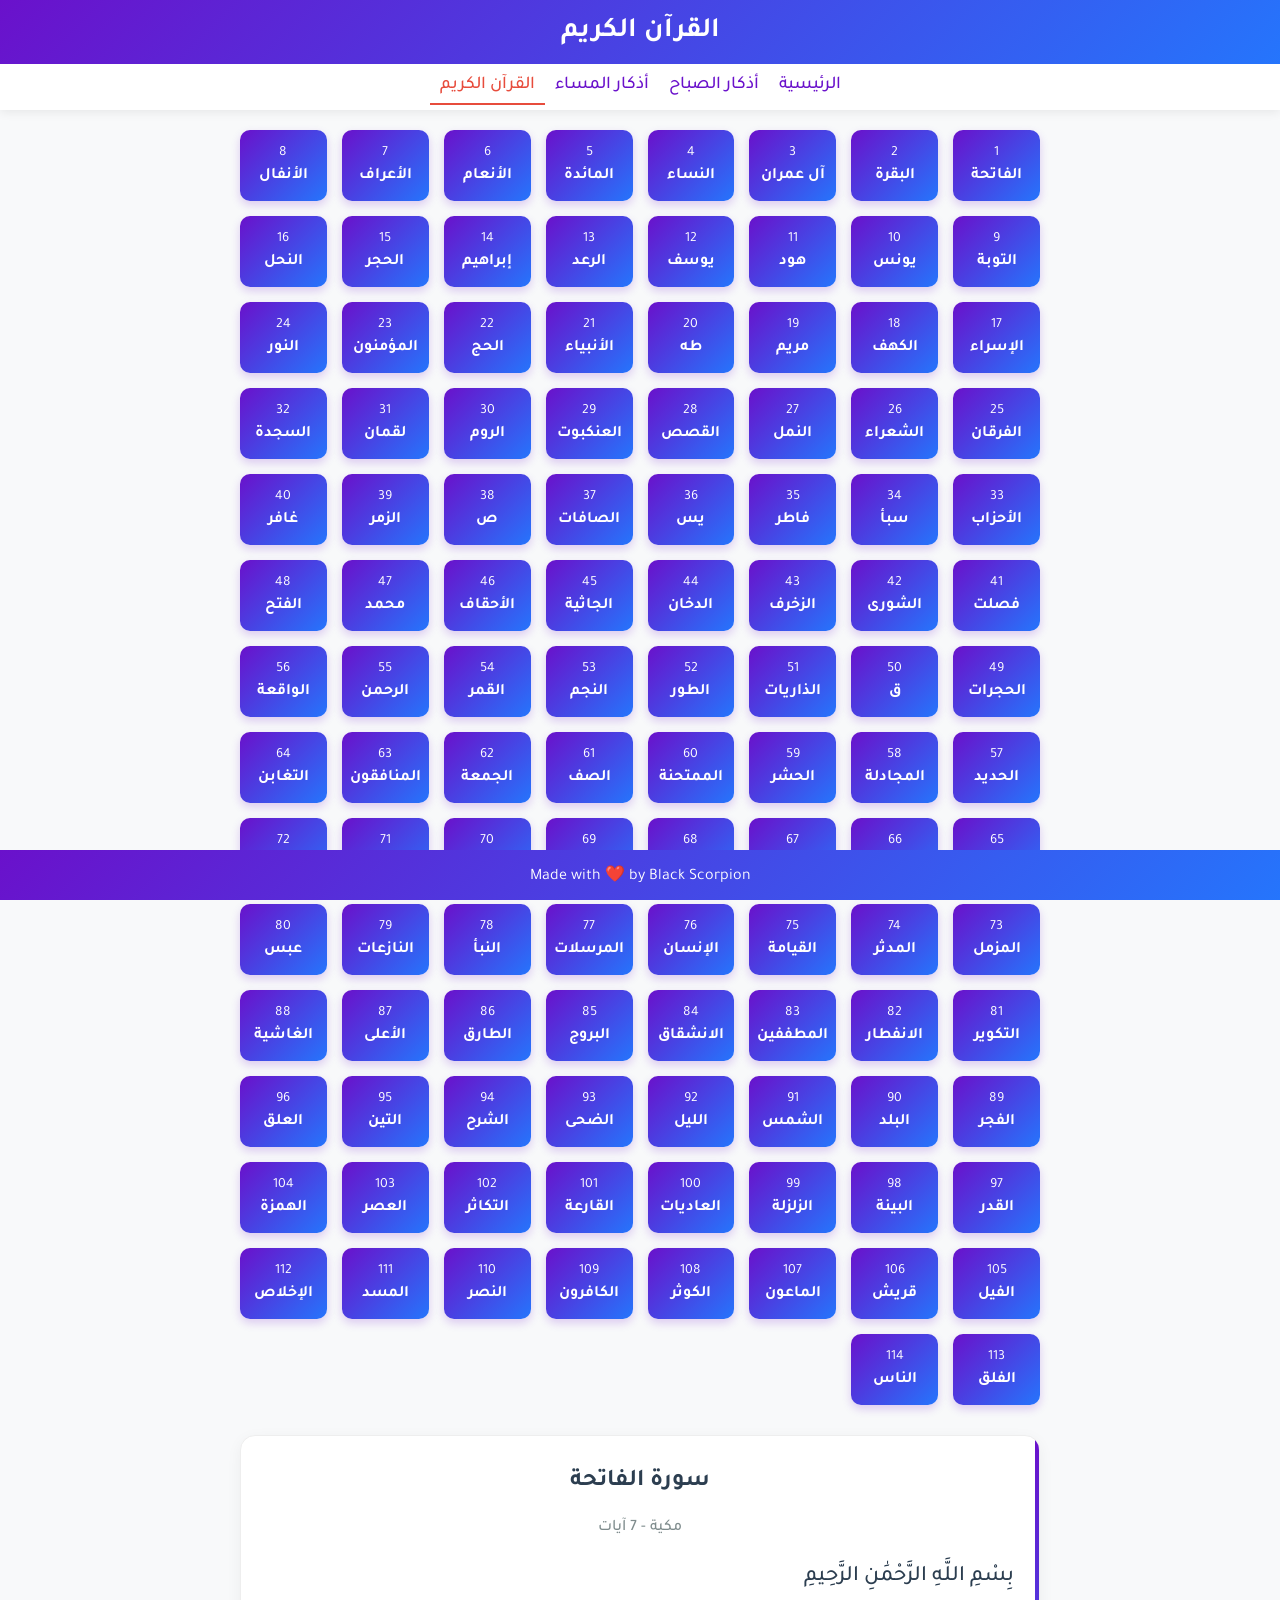
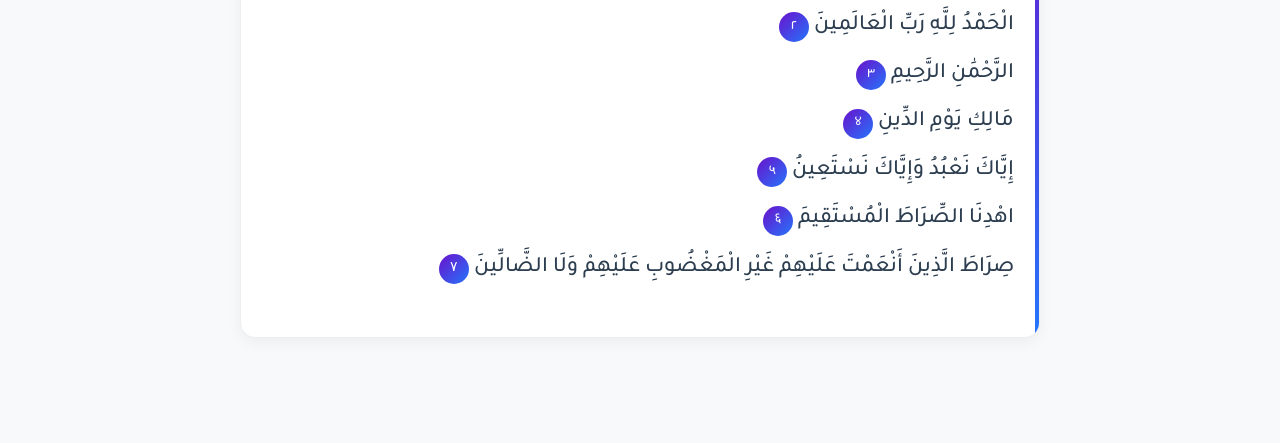
<file: quran.html>
<!DOCTYPE html>
<html lang="ar" dir="rtl">
<head>
    <meta charset="utf-8">
    <meta name="viewport" content="width=device-width, initial-scale=1.0">
    <title>القرآن الكريم</title>
    
     <link rel="stylesheet" href="quran.css">
    
    <link href="https://fonts.googleapis.com/css2?family=Tajawal:wght@400;500;600;700&display=swap" rel="stylesheet">
    <link rel="stylesheet" href="https://cdnjs.cloudflare.com/ajax/libs/font-awesome/6.0.0/css/all.min.css">
</head>
<body>
    <div id="header">
        <h1>القرآن الكريم</h1>
    </div>

    <div id="nav">
        <a href="index.html.html">الرئيسية</a>
        <a href="sabh.html">أذكار الصباح</a>
        <a href="masa.html">أذكار المساء</a>
        <a href="quran.html" class="active">القرآن الكريم</a>
    </div>
    
    <div class="main-content">
        <div class="container">
            

         <div class="sura-list">
    <div class="sura-item" onclick="showSura('الفاتحة')"><div class="sura-number">1</div><div class="sura-name">الفاتحة</div></div>
    <div class="sura-item" onclick="showSura('البقرة')"><div class="sura-number">2</div><div class="sura-name">البقرة</div></div>
    <div class="sura-item" onclick="showSura('آل عمران')"><div class="sura-number">3</div><div class="sura-name">آل عمران</div></div>
    <div class="sura-item" onclick="showSura('النساء')"><div class="sura-number">4</div><div class="sura-name">النساء</div></div>
    <div class="sura-item" onclick="showSura('المائدة')"><div class="sura-number">5</div><div class="sura-name">المائدة</div></div>
    <div class="sura-item" onclick="showSura('الأنعام')"><div class="sura-number">6</div><div class="sura-name">الأنعام</div></div>
    <div class="sura-item" onclick="showSura('الأعراف')"><div class="sura-number">7</div><div class="sura-name">الأعراف</div></div>
    <div class="sura-item" onclick="showSura('الأنفال')"><div class="sura-number">8</div><div class="sura-name">الأنفال</div></div>
    <div class="sura-item" onclick="showSura('التوبة')"><div class="sura-number">9</div><div class="sura-name">التوبة</div></div>
    <div class="sura-item" onclick="showSura('يونس')"><div class="sura-number">10</div><div class="sura-name">يونس</div></div>
    <div class="sura-item" onclick="showSura('هود')"><div class="sura-number">11</div><div class="sura-name">هود</div></div>
    <div class="sura-item" onclick="showSura('يوسف')"><div class="sura-number">12</div><div class="sura-name">يوسف</div></div>
    <div class="sura-item" onclick="showSura('الرعد')"><div class="sura-number">13</div><div class="sura-name">الرعد</div></div>
    <div class="sura-item" onclick="showSura('إبراهيم')"><div class="sura-number">14</div><div class="sura-name">إبراهيم</div></div>
    <div class="sura-item" onclick="showSura('الحجر')"><div class="sura-number">15</div><div class="sura-name">الحجر</div></div>
    <div class="sura-item" onclick="showSura('النحل')"><div class="sura-number">16</div><div class="sura-name">النحل</div></div>
    <div class="sura-item" onclick="showSura('الإسراء')"><div class="sura-number">17</div><div class="sura-name">الإسراء</div></div>
    <div class="sura-item" onclick="showSura('الكهف')"><div class="sura-number">18</div><div class="sura-name">الكهف</div></div>
    <div class="sura-item" onclick="showSura('مريم')"><div class="sura-number">19</div><div class="sura-name">مريم</div></div>
    <div class="sura-item" onclick="showSura('طه')"><div class="sura-number">20</div><div class="sura-name">طه</div></div>
    <div class="sura-item" onclick="showSura('الأنبياء')"><div class="sura-number">21</div><div class="sura-name">الأنبياء</div></div>
    <div class="sura-item" onclick="showSura('الحج')"><div class="sura-number">22</div><div class="sura-name">الحج</div></div>
    <div class="sura-item" onclick="showSura('المؤمنون')"><div class="sura-number">23</div><div class="sura-name">المؤمنون</div></div>
    <div class="sura-item" onclick="showSura('النور')"><div class="sura-number">24</div><div class="sura-name">النور</div></div>
    <div class="sura-item" onclick="showSura('الفرقان')"><div class="sura-number">25</div><div class="sura-name">الفرقان</div></div>
    <div class="sura-item" onclick="showSura('الشعراء')"><div class="sura-number">26</div><div class="sura-name">الشعراء</div></div>
    <div class="sura-item" onclick="showSura('النمل')"><div class="sura-number">27</div><div class="sura-name">النمل</div></div>
    <div class="sura-item" onclick="showSura('القصص')"><div class="sura-number">28</div><div class="sura-name">القصص</div></div>
    <div class="sura-item" onclick="showSura('العنكبوت')"><div class="sura-number">29</div><div class="sura-name">العنكبوت</div></div>
    <div class="sura-item" onclick="showSura('الروم')"><div class="sura-number">30</div><div class="sura-name">الروم</div></div>
    <div class="sura-item" onclick="showSura('لقمان')"><div class="sura-number">31</div><div class="sura-name">لقمان</div></div>
    <div class="sura-item" onclick="showSura('السجدة')"><div class="sura-number">32</div><div class="sura-name">السجدة</div></div>
    <div class="sura-item" onclick="showSura('الأحزاب')"><div class="sura-number">33</div><div class="sura-name">الأحزاب</div></div>
    <div class="sura-item" onclick="showSura('سبأ')"><div class="sura-number">34</div><div class="sura-name">سبأ</div></div>
    <div class="sura-item" onclick="showSura('فاطر')"><div class="sura-number">35</div><div class="sura-name">فاطر</div></div>
    <div class="sura-item" onclick="showSura('يس')"><div class="sura-number">36</div><div class="sura-name">يس</div></div>
    <div class="sura-item" onclick="showSura('الصافات')"><div class="sura-number">37</div><div class="sura-name">الصافات</div></div>
    <div class="sura-item" onclick="showSura('ص')"><div class="sura-number">38</div><div class="sura-name">ص</div></div>
    <div class="sura-item" onclick="showSura('الزمر')"><div class="sura-number">39</div><div class="sura-name">الزمر</div></div>
    <div class="sura-item" onclick="showSura('غافر')"><div class="sura-number">40</div><div class="sura-name">غافر</div></div>
    <div class="sura-item" onclick="showSura('فصلت')"><div class="sura-number">41</div><div class="sura-name">فصلت</div></div>
    <div class="sura-item" onclick="showSura('الشورى')"><div class="sura-number">42</div><div class="sura-name">الشورى</div></div>
    <div class="sura-item" onclick="showSura('الزخرف')"><div class="sura-number">43</div><div class="sura-name">الزخرف</div></div>
    <div class="sura-item" onclick="showSura('الدخان')"><div class="sura-number">44</div><div class="sura-name">الدخان</div></div>
    <div class="sura-item" onclick="showSura('الجاثية')"><div class="sura-number">45</div><div class="sura-name">الجاثية</div></div>
    <div class="sura-item" onclick="showSura('الأحقاف')"><div class="sura-number">46</div><div class="sura-name">الأحقاف</div></div>
    <div class="sura-item" onclick="showSura('محمد')"><div class="sura-number">47</div><div class="sura-name">محمد</div></div>
    <div class="sura-item" onclick="showSura('الفتح')"><div class="sura-number">48</div><div class="sura-name">الفتح</div></div>
    <div class="sura-item" onclick="showSura('الحجرات')"><div class="sura-number">49</div><div class="sura-name">الحجرات</div></div>
    <div class="sura-item" onclick="showSura('ق')"><div class="sura-number">50</div><div class="sura-name">ق</div></div>
    <div class="sura-item" onclick="showSura('الذاريات')"><div class="sura-number">51</div><div class="sura-name">الذاريات</div></div>
    <div class="sura-item" onclick="showSura('الطور')"><div class="sura-number">52</div><div class="sura-name">الطور</div></div>
    <div class="sura-item" onclick="showSura('النجم')"><div class="sura-number">53</div><div class="sura-name">النجم</div></div>
    <div class="sura-item" onclick="showSura('القمر')"><div class="sura-number">54</div><div class="sura-name">القمر</div></div>
    <div class="sura-item" onclick="showSura('الرحمن')"><div class="sura-number">55</div><div class="sura-name">الرحمن</div></div>
    <div class="sura-item" onclick="showSura('الواقعة')"><div class="sura-number">56</div><div class="sura-name">الواقعة</div></div>
    <div class="sura-item" onclick="showSura('الحديد')"><div class="sura-number">57</div><div class="sura-name">الحديد</div></div>
    <div class="sura-item" onclick="showSura('المجادلة')"><div class="sura-number">58</div><div class="sura-name">المجادلة</div></div>
    <div class="sura-item" onclick="showSura('الحشر')"><div class="sura-number">59</div><div class="sura-name">الحشر</div></div>
    <div class="sura-item" onclick="showSura('الممتحنة')"><div class="sura-number">60</div><div class="sura-name">الممتحنة</div></div>
    <div class="sura-item" onclick="showSura('الصف')"><div class="sura-number">61</div><div class="sura-name">الصف</div></div>
    <div class="sura-item" onclick="showSura('الجمعة')"><div class="sura-number">62</div><div class="sura-name">الجمعة</div></div>
    <div class="sura-item" onclick="showSura('المنافقون')"><div class="sura-number">63</div><div class="sura-name">المنافقون</div></div>
    <div class="sura-item" onclick="showSura('التغابن')"><div class="sura-number">64</div><div class="sura-name">التغابن</div></div>
    <div class="sura-item" onclick="showSura('الطلاق')"><div class="sura-number">65</div><div class="sura-name">الطلاق</div></div>
    <div class="sura-item" onclick="showSura('التحريم')"><div class="sura-number">66</div><div class="sura-name">التحريم</div></div>
    <div class="sura-item" onclick="showSura('الملك')"><div class="sura-number">67</div><div class="sura-name">الملك</div></div>
    <div class="sura-item" onclick="showSura('القلم')"><div class="sura-number">68</div><div class="sura-name">القلم</div></div>
    <div class="sura-item" onclick="showSura('الحاقة')"><div class="sura-number">69</div><div class="sura-name">الحاقة</div></div>
    <div class="sura-item" onclick="showSura('المعارج')"><div class="sura-number">70</div><div class="sura-name">المعارج</div></div>
    <div class="sura-item" onclick="showSura('نوح')"><div class="sura-number">71</div><div class="sura-name">نوح</div></div>
    <div class="sura-item" onclick="showSura('الجن')"><div class="sura-number">72</div><div class="sura-name">الجن</div></div>
    <div class="sura-item" onclick="showSura('المزمل')"><div class="sura-number">73</div><div class="sura-name">المزمل</div></div>
    <div class="sura-item" onclick="showSura('المدثر')"><div class="sura-number">74</div><div class="sura-name">المدثر</div></div>
    <div class="sura-item" onclick="showSura('القيامة')"><div class="sura-number">75</div><div class="sura-name">القيامة</div></div>
    <div class="sura-item" onclick="showSura('الإنسان')"><div class="sura-number">76</div><div class="sura-name">الإنسان</div></div>
    <div class="sura-item" onclick="showSura('المرسلات')"><div class="sura-number">77</div><div class="sura-name">المرسلات</div></div>
    <div class="sura-item" onclick="showSura('النبأ')"><div class="sura-number">78</div><div class="sura-name">النبأ</div></div>
    <div class="sura-item" onclick="showSura('النازعات')"><div class="sura-number">79</div><div class="sura-name">النازعات</div></div>
    <div class="sura-item" onclick="showSura('عبس')"><div class="sura-number">80</div><div class="sura-name">عبس</div></div>
    <div class="sura-item" onclick="showSura('التكوير')"><div class="sura-number">81</div><div class="sura-name">التكوير</div></div>
    <div class="sura-item" onclick="showSura('الانفطار')"><div class="sura-number">82</div><div class="sura-name">الانفطار</div></div>
    <div class="sura-item" onclick="showSura('المطففين')"><div class="sura-number">83</div><div class="sura-name">المطففين</div></div>
    <div class="sura-item" onclick="showSura('الانشقاق')"><div class="sura-number">84</div><div class="sura-name">الانشقاق</div></div>
    <div class="sura-item" onclick="showSura('البروج')"><div class="sura-number">85</div><div class="sura-name">البروج</div></div>
    <div class="sura-item" onclick="showSura('الطارق')"><div class="sura-number">86</div><div class="sura-name">الطارق</div></div>
    <div class="sura-item" onclick="showSura('الأعلى')"><div class="sura-number">87</div><div class="sura-name">الأعلى</div></div>
    <div class="sura-item" onclick="showSura('الغاشية')"><div class="sura-number">88</div><div class="sura-name">الغاشية</div></div>
    <div class="sura-item" onclick="showSura('الفجر')"><div class="sura-number">89</div><div class="sura-name">الفجر</div></div>
    <div class="sura-item" onclick="showSura('البلد')"><div class="sura-number">90</div><div class="sura-name">البلد</div></div>
    <div class="sura-item" onclick="showSura('الشمس')"><div class="sura-number">91</div><div class="sura-name">الشمس</div></div>
    <div class="sura-item" onclick="showSura('الليل')"><div class="sura-number">92</div><div class="sura-name">الليل</div></div>
    <div class="sura-item" onclick="showSura('الضحى')"><div class="sura-number">93</div><div class="sura-name">الضحى</div></div>
    <div class="sura-item" onclick="showSura('الشرح')"><div class="sura-number">94</div><div class="sura-name">الشرح</div></div>
    <div class="sura-item" onclick="showSura('التين')"><div class="sura-number">95</div><div class="sura-name">التين</div></div>
    <div class="sura-item" onclick="showSura('العلق')"><div class="sura-number">96</div><div class="sura-name">العلق</div></div>
    <div class="sura-item" onclick="showSura('القدر')"><div class="sura-number">97</div><div class="sura-name">القدر</div></div>
    <div class="sura-item" onclick="showSura('البينة')"><div class="sura-number">98</div><div class="sura-name">البينة</div></div>
    <div class="sura-item" onclick="showSura('الزلزلة')"><div class="sura-number">99</div><div class="sura-name">الزلزلة</div></div>
    <div class="sura-item" onclick="showSura('العاديات')"><div class="sura-number">100</div><div class="sura-name">العاديات</div></div>
    <div class="sura-item" onclick="showSura('القارعة')"><div class="sura-number">101</div><div class="sura-name">القارعة</div></div>
    <div class="sura-item" onclick="showSura('التكاثر')"><div class="sura-number">102</div><div class="sura-name">التكاثر</div></div>
    <div class="sura-item" onclick="showSura('العصر')"><div class="sura-number">103</div><div class="sura-name">العصر</div></div>
    <div class="sura-item" onclick="showSura('الهمزة')"><div class="sura-number">104</div><div class="sura-name">الهمزة</div></div>
    <div class="sura-item" onclick="showSura('الفيل')"><div class="sura-number">105</div><div class="sura-name">الفيل</div></div>
    <div class="sura-item" onclick="showSura('قريش')"><div class="sura-number">106</div><div class="sura-name">قريش</div></div>
    <div class="sura-item" onclick="showSura('الماعون')"><div class="sura-number">107</div><div class="sura-name">الماعون</div></div>
    <div class="sura-item" onclick="showSura('الكوثر')"><div class="sura-number">108</div><div class="sura-name">الكوثر</div></div>
    <div class="sura-item" onclick="showSura('الكافرون')"><div class="sura-number">109</div><div class="sura-name">الكافرون</div></div>
    <div class="sura-item" onclick="showSura('النصر')"><div class="sura-number">110</div><div class="sura-name">النصر</div></div>
    <div class="sura-item" onclick="showSura('المسد')"><div class="sura-number">111</div><div class="sura-name">المسد</div></div>
    <div class="sura-item" onclick="showSura('الإخلاص')"><div class="sura-number">112</div><div class="sura-name">الإخلاص</div></div>
    <div class="sura-item" onclick="showSura('الفلق')"><div class="sura-number">113</div><div class="sura-name">الفلق</div></div>
    <div class="sura-item" onclick="showSura('الناس')"><div class="sura-number">114</div><div class="sura-name">الناس</div></div>
</div>
            
            <!-- سورة الفاتحة -->
            <div class="sura-box" id="sura-content">
                <h2 class="sura-title">سورة الفاتحة</h2>
                <span class="sura-info">مكية - 7 آيات</span>
                
                <div class="sura-text">
                    <p>بِسْمِ اللَّهِ الرَّحْمَٰنِ الرَّحِيمِ</p>
                    <p>الْحَمْدُ لِلَّهِ رَبِّ الْعَالَمِينَ <span class="verse-number">٢</span></p>
                    <p>الرَّحْمَٰنِ الرَّحِيمِ <span class="verse-number">٣</span></p>
                    <p>مَالِكِ يَوْمِ الدِّينِ <span class="verse-number">४</span></p>
                    <p>إِيَّاكَ نَعْبُدُ وَإِيَّاكَ نَسْتَعِينُ <span class="verse-number">५</span></p>
                    <p>اهْدِنَا الصِّرَاطَ الْمُسْتَقِيمَ <span class="verse-number">६</span></p>
                    <p>صِرَاطَ الَّذِينَ أَنْعَمْتَ عَلَيْهِمْ غَيْرِ الْمَغْضُوبِ عَلَيْهِمْ وَلَا الضَّالِّينَ <span class="verse-number">۷</span></p>
                </div>
                
              
            </div>
        </div>
    </div>
    
    <div id="footer">
        <p>Made with ❤️ by Black Scorpion</p>
    </div>

    <script>

const suras = [
    "الفاتحة", "البقرة", "آل عمران", "النساء", "المائدة", "الأنعام", "الأعراف", "الأنفال", "التوبة", "يونس", "هود", "يوسف", "الرعد", "إبراهيم", "الحجر", "النحل", "الإسراء", "الكهف", "مريم", "طه", "الأنبياء", "الحج", "المؤمنون", "النور", "الفرقان", "الشعراء", "النمل", "القصص", "العنكبوت", "الروم", "لقمان", "السجدة", "الأحزاب", "سبأ", "فاطر", "يس", "الصافات", "ص", "الزمر", "غافر", "فصلت", "الشورى", "الزخرف", "الدخان", "الجاثية", "الأحقاف", "محمد", "الفتح", "الحجرات", "ق", "الذاريات", "الطور", "النجم", "القمر", "الرحمن", "الواقعة", "الحديد", "المجادلة", "الحشر", "الممتحنة", "الصف", "الجمعة", "المنافقون", "التغابن", "الطلاق", "التحريم", "الملك", "القلم", "الحاقة", "المعارج", "نوح", "الجن", "المزمل", "المدثر", "القيامة", "الإنسان", "المرسلات", "النبأ", "النازعات", "عبس", "التكوير", "الانفطار", "المطففين", "الانشقاق", "البروج", "الطارق", "الأعلى", "الغاشية", "الفجر", "البلد", "الشمس", "الليل", "الضحى", "الشرح", "التين", "العلق", "القدر", "البينة", "الزلزلة", "العاديات", "القارعة", "التكاثر", "العصر", "الهمزة", "الفيل", "قريش", "الماعون", "الكوثر", "الكافرون", "النصر", "المسد", "الإخلاص", "الفلق", "الناس"
];

const suraListContainer = document.querySelector('.sura-list');


suraListContainer.innerHTML = suras.map((name, index) => `
    <div class="sura-item" onclick="showSura('${name}', ${index + 1})">
        <div class="sura-number">${index + 1}</div>
        <div class="sura-name">${name}</div>
    </div>
`).join('');


async function showSura(name, id) {
    const container = document.getElementById('sura-content');
    container.innerHTML = `<div class="sura-text" style="text-align:center;">جاري تحميل سورة ${name}...</div>`;

    try {
        const response = await fetch(`https://api.alquran.cloud/v1/surah/${id}`);
        const result = await response.json();
        const data = result.data;

        let content = `
            <h2 class="sura-title">${data.name}</h2>
            <span class="sura-info">${data.revelationType === 'Meccan' ? 'مكية' : 'مدنية'} - ${data.numberOfAyahs} آية</span>
            <div class="sura-text">
                ${(id !== 1 && id !== 9) ? '<p style="text-align:center; font-weight:bold;">بِسْمِ اللَّهِ الرَّحْمَٰنِ الرَّحِيمِ</p>' : ''}
        `;

        data.ayahs.forEach(ayah => {
            let txt = ayah.text;
            if (id !== 1 && ayah.numberInSurah === 1) {
                txt = txt.replace("بِسْمِ ٱللَّهِ ٱلرَّحْمَٰنِ ٱلرَّحِيمِ", "");
            }
            content += `${txt} <span class="verse-number">${ayah.numberInSurah}</span> `;
        });

        content += `</div>
            <div class="player-controls">
               
            </div>
            <div class="progress-container"><div class="progress-bar" id="progress-bar"></div></div>
        `;
        
        container.innerHTML = content;
        window.scrollTo({ top: container.offsetTop - 120, behavior: 'smooth' });
    } catch (e) {
        container.innerHTML = `<div class="sura-text" style="color:red; text-align:center;">حدث خطأ! تأكد من الإنترنت.</div>`;
    }
}


       

       
    </script>
</body>
</html>

<!-- suraContent.innerHTML = `
    <h2 class="sura-title"> سورة آل عمران </h2>
    <span class="sura-info">مدنية -200 آية</span>
                <div class="sura-text" style="text-align: justify; direction: rtl;">
                <p>بِسْمِ اللَّهِ الرَّحْمَٰنِ الرَّحِيمِ</p>
   
    <div class="player-controls">
                <button class="play-btn" onclick="togglePlay()">
                    <i class="fas fa-play"></i> تشغيل
                </button>
            </div>
     `; -->
</file>
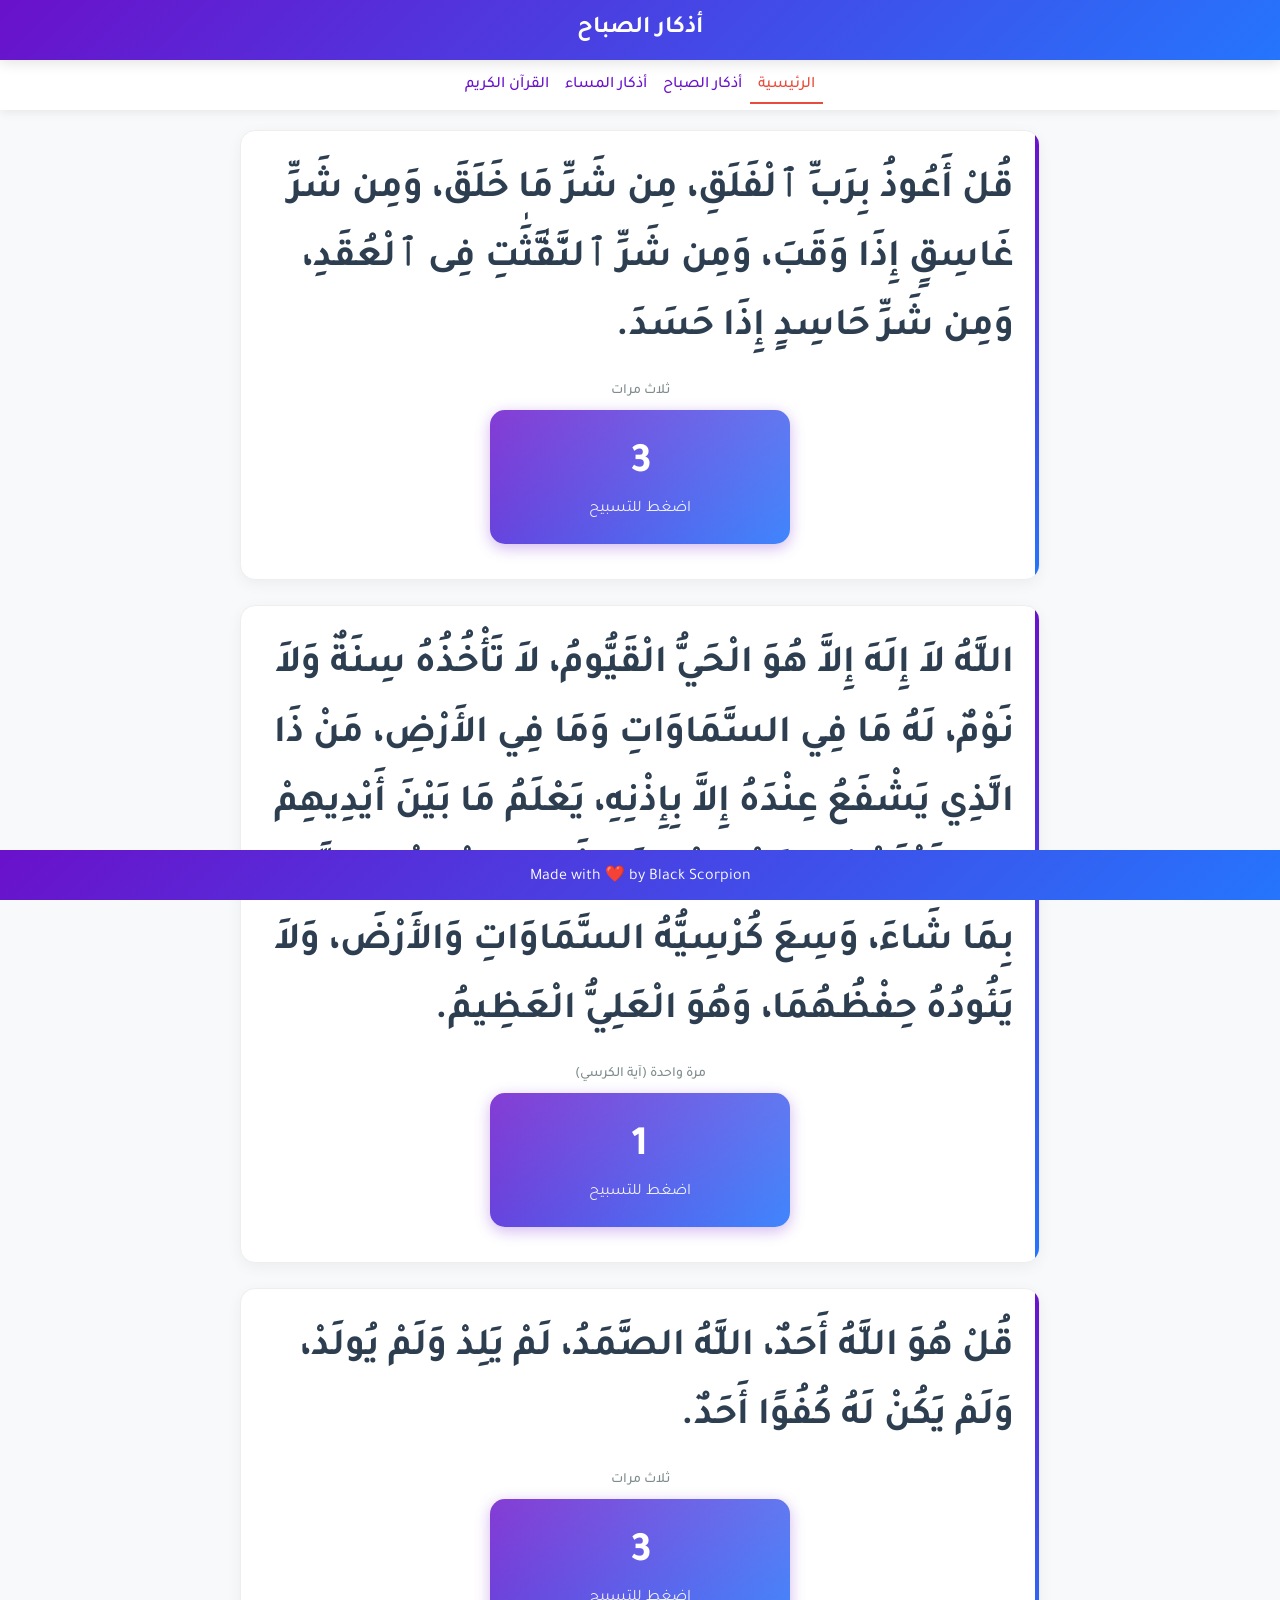
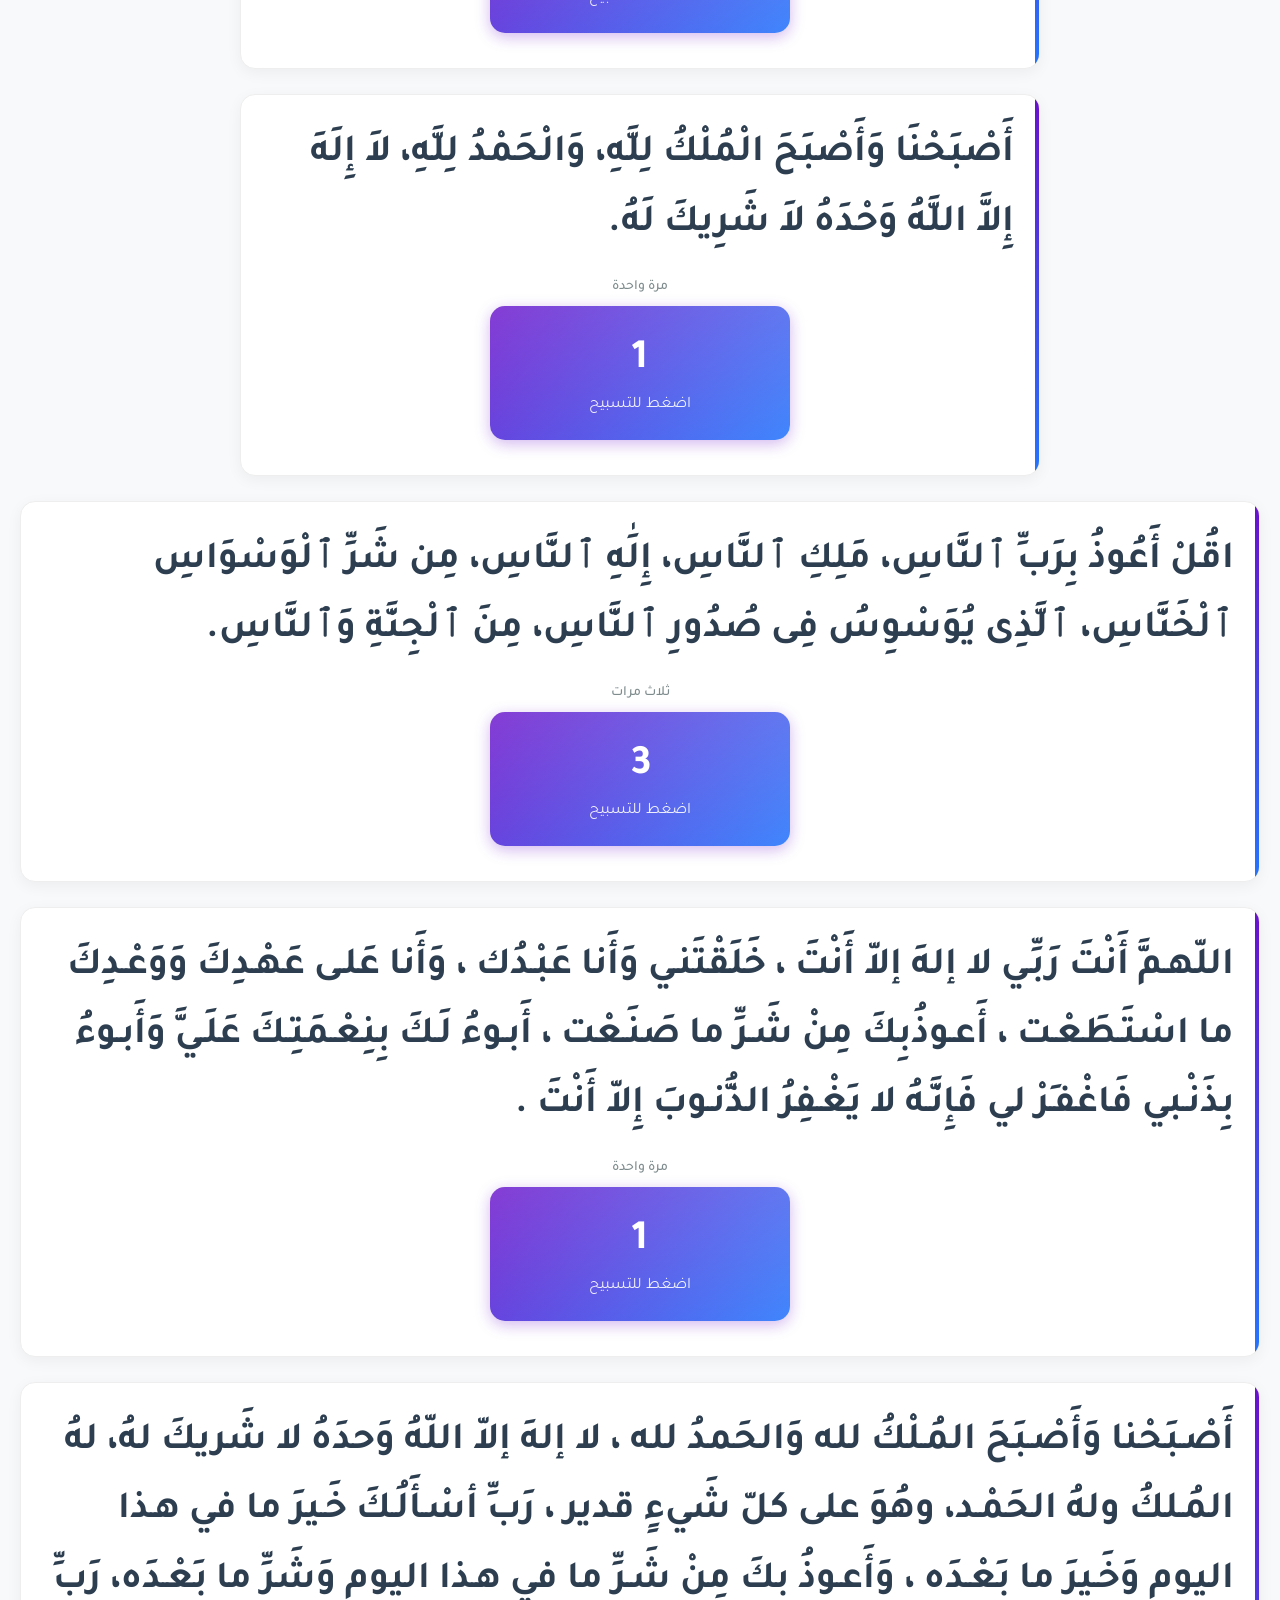
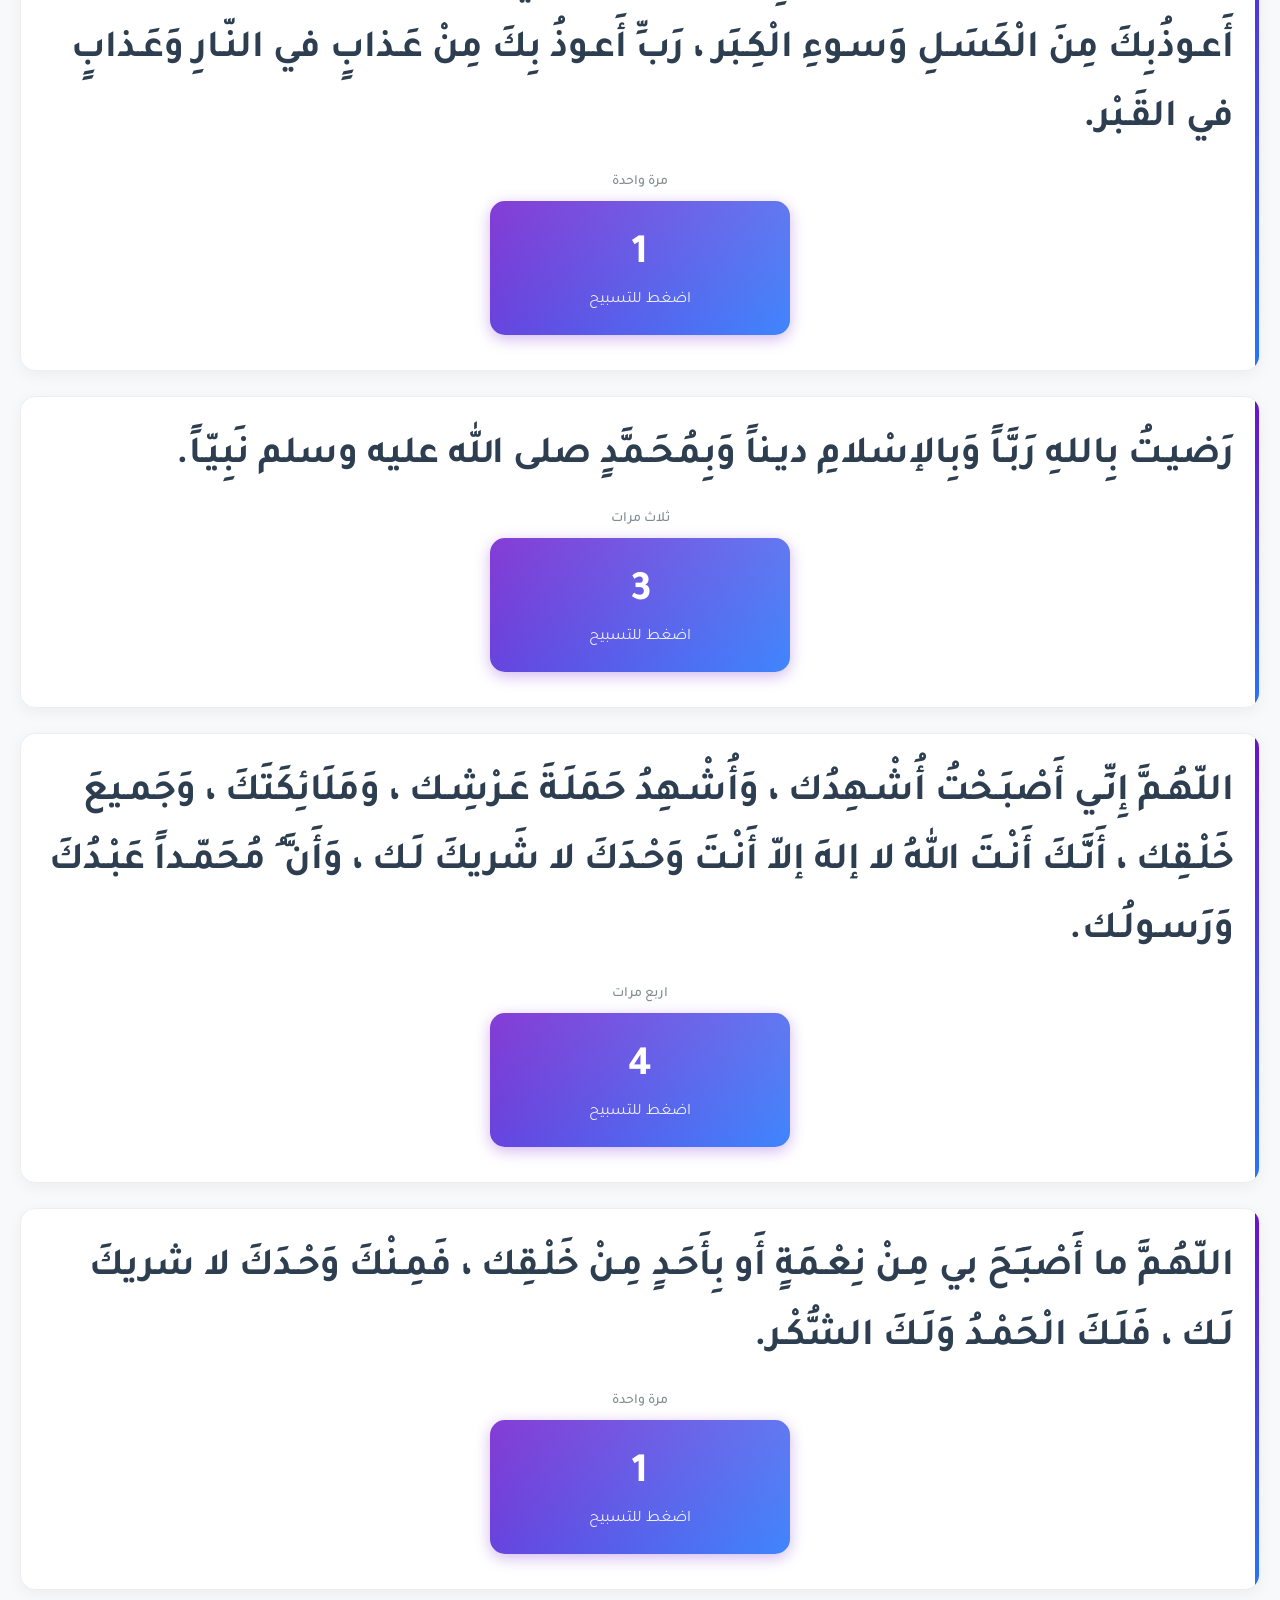
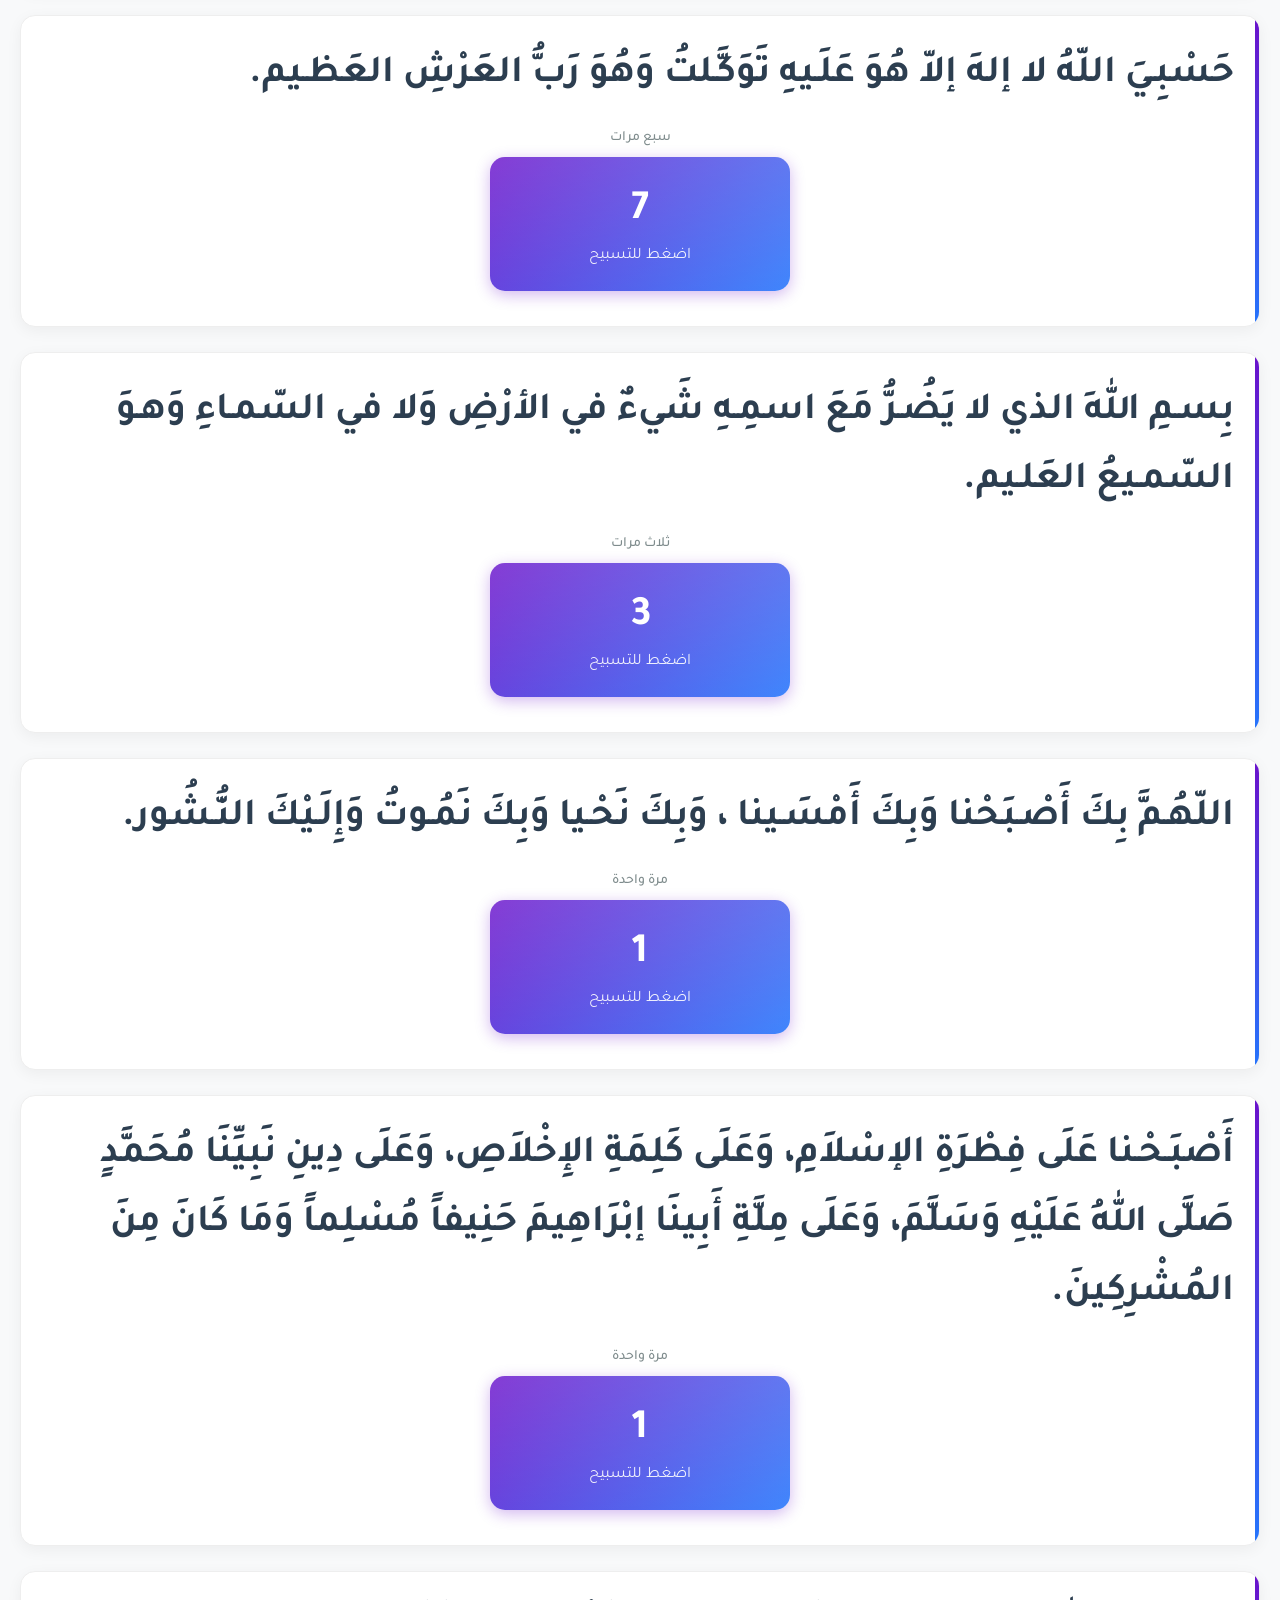
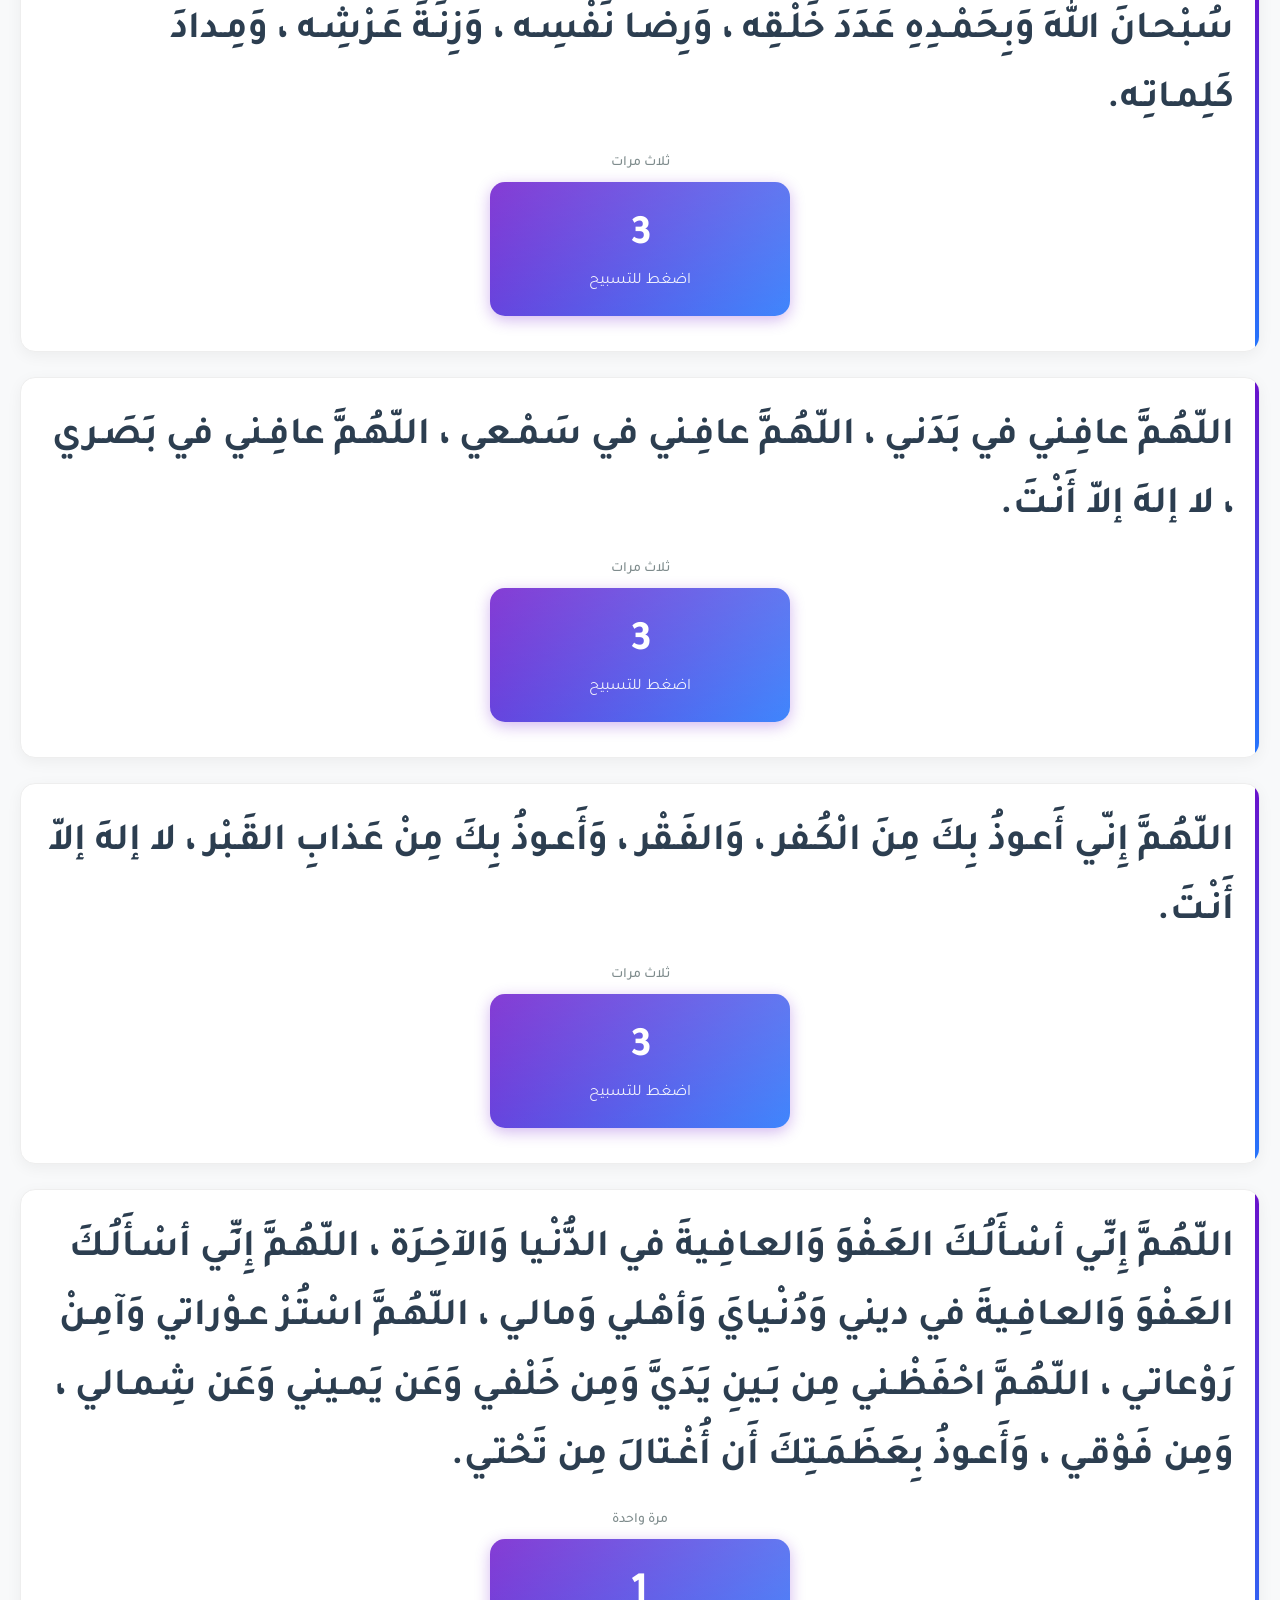
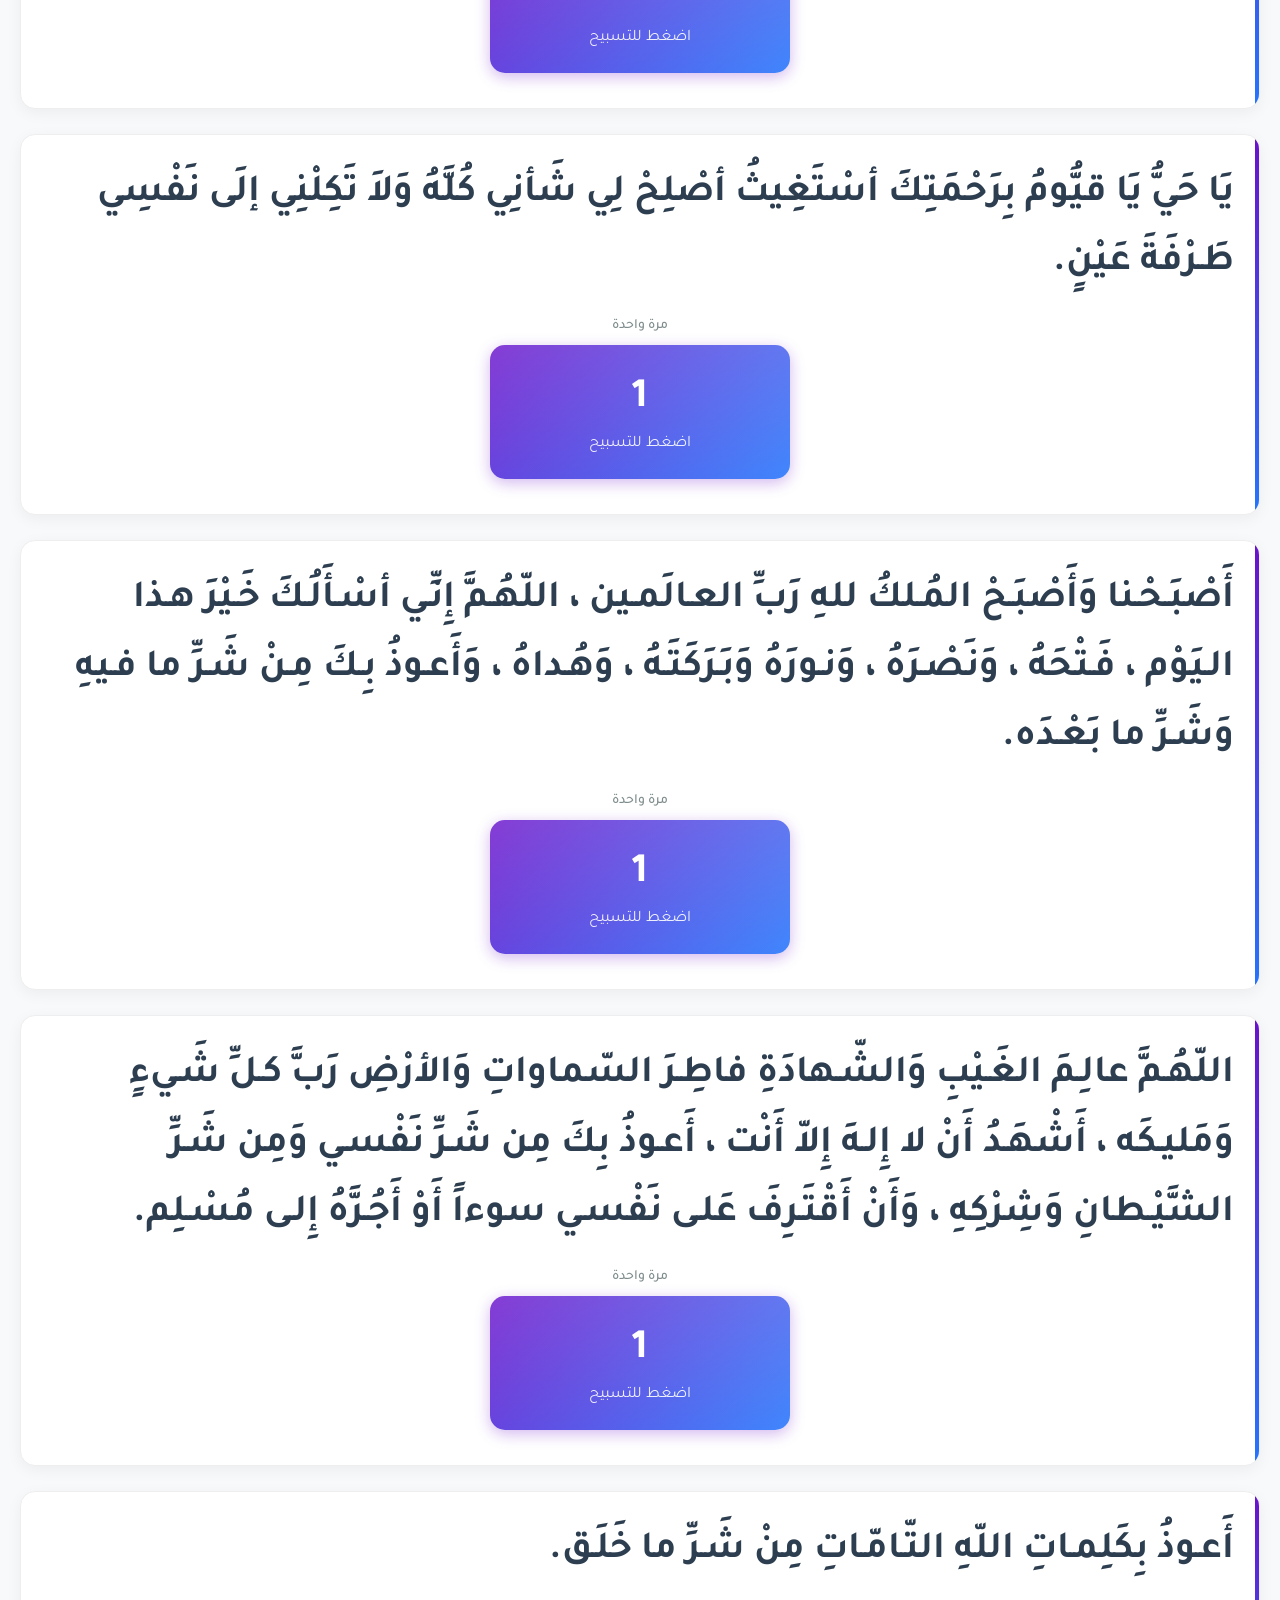
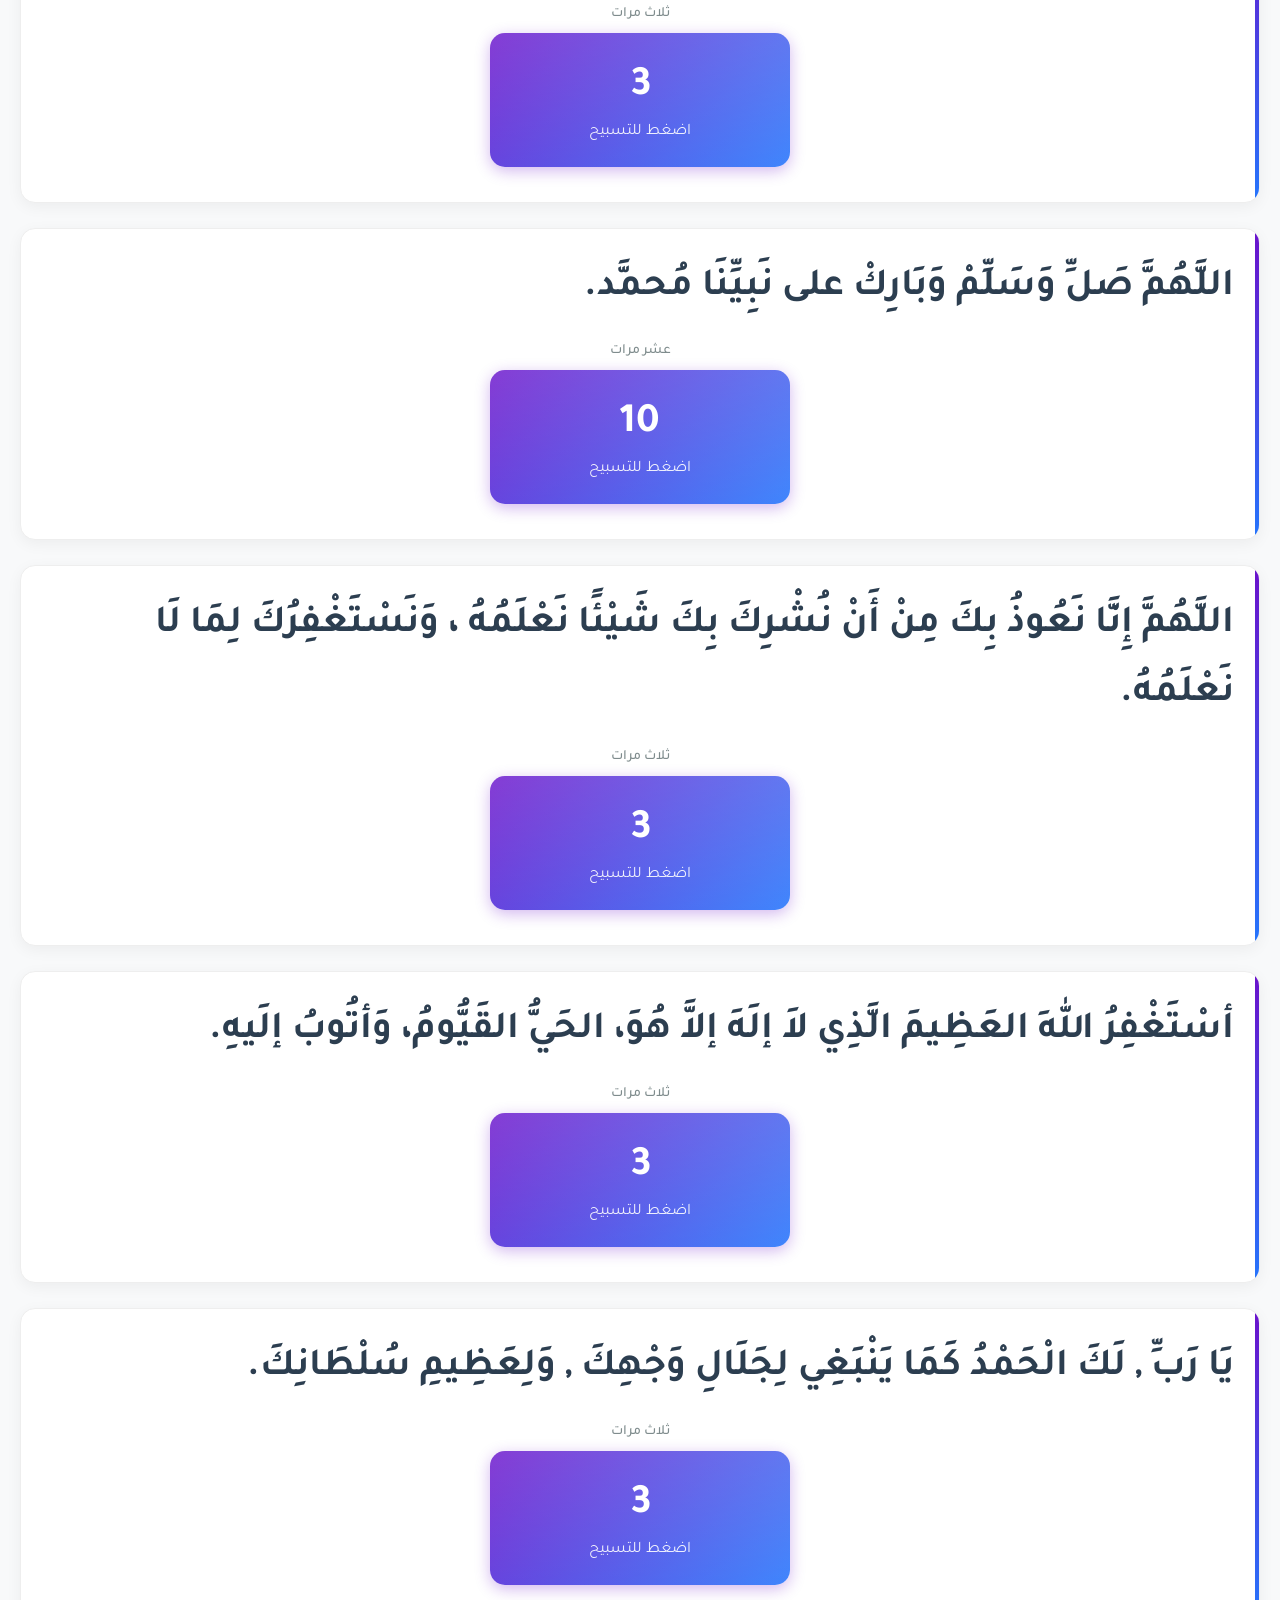
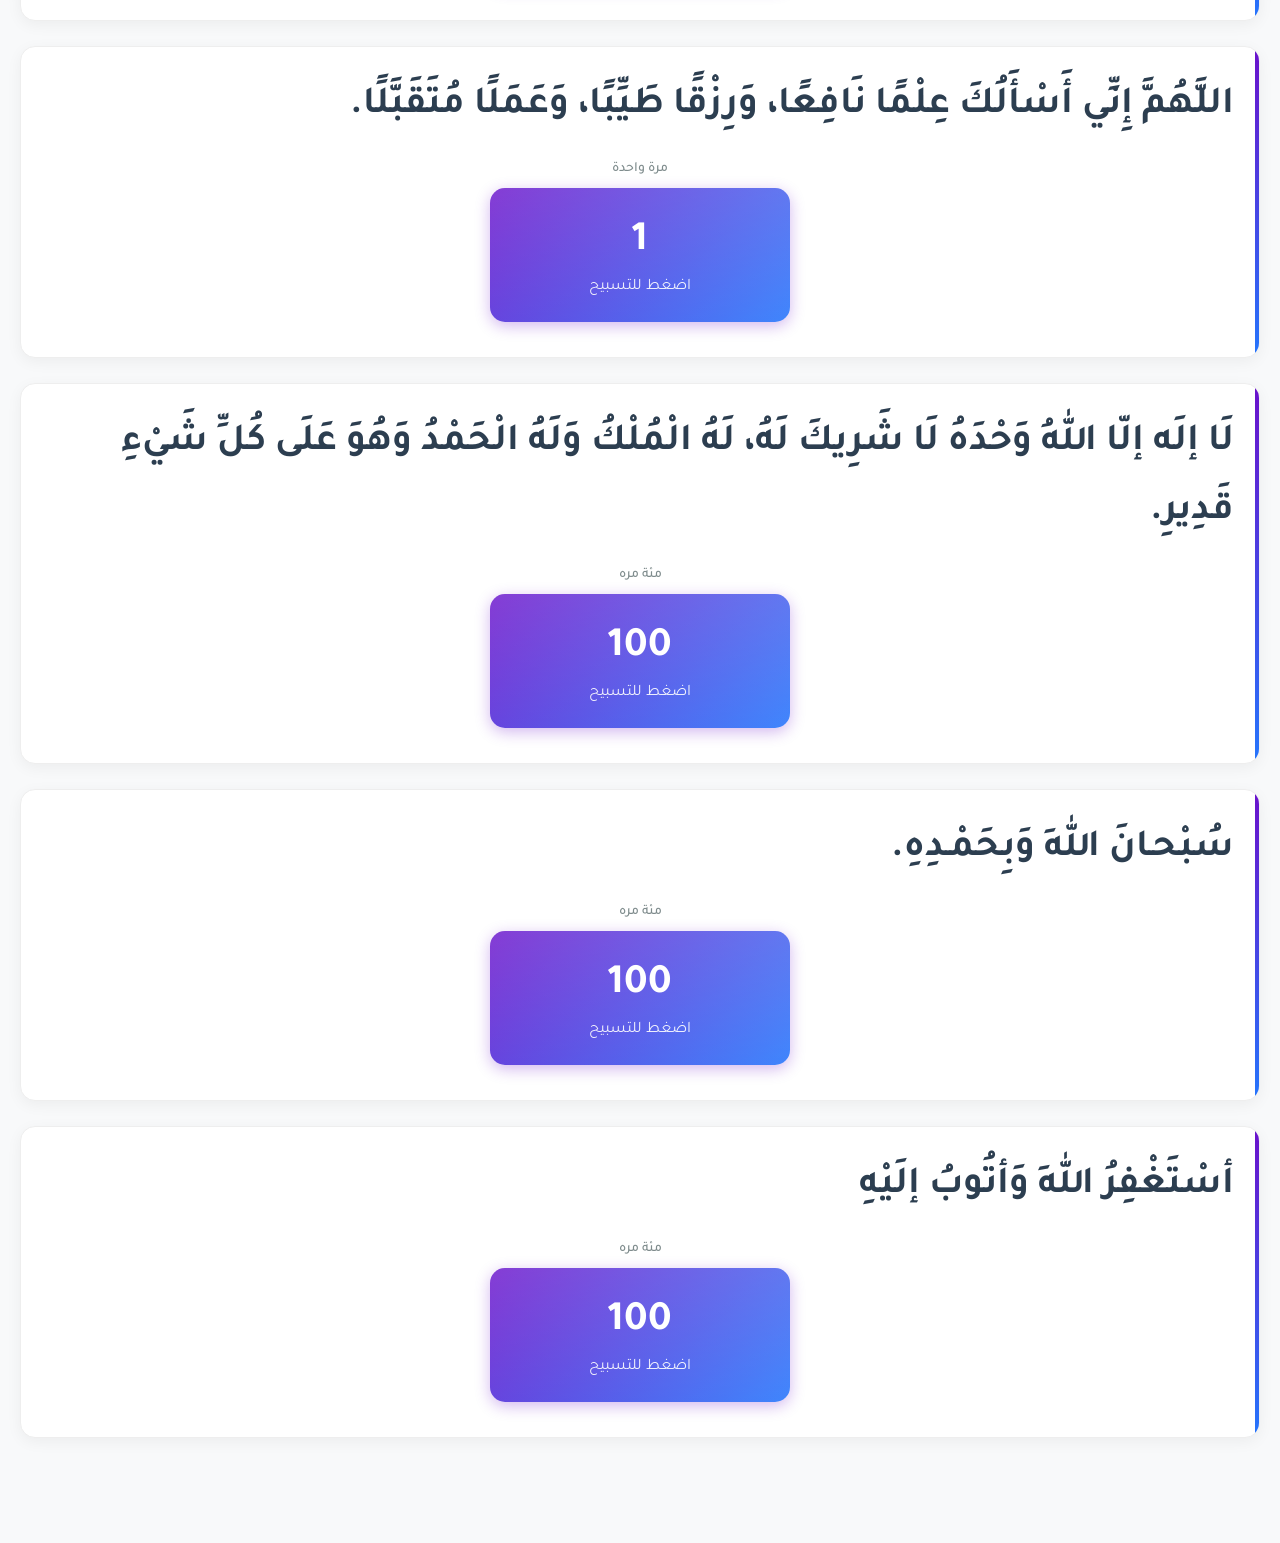
<file: sabh.html>
<!DOCTYPE html>
<html lang="ar" dir="rtl">
<head>
    <meta charset="utf-8">
    <meta name="viewport" content="width=device-width, initial-scale=1.0">
    <title>أذكار الصباح</title>
        <link rel="stylesheet" href="sabh.css">
    <link href="https://fonts.googleapis.com/css2?family=Tajawal:wght@400;500;600;700&display=swap" rel="stylesheet">
</head>
<body>
    <div id="header">
        <h1>أذكار الصباح</h1>
    </div>

    <div id="nav">
        <a href="index.html.html" class="active">الرئيسية</a>
        <a href="sabh.html">أذكار الصباح</a>
        <a href="masa.html">أذكار المساء</a>
        <a href="quran.html">القرآن الكريم</a>
    </div>
    
    <div class="main-content">
        <div class="container">
            <!-- الذكر الأول -->
            <div class="zekr-box">
                <p class="zekr-text">قُلْ أَعُوذُ بِرَبِّ ٱلْفَلَقِ، مِن شَرِّ مَا خَلَقَ، وَمِن شَرِّ غَاسِقٍ إِذَا وَقَبَ، وَمِن شَرِّ ٱلنَّفَّٰثَٰتِ فِى ٱلْعُقَدِ، وَمِن شَرِّ حَاسِدٍ إِذَا حَسَدَ. </p>
                <span class="zekr-count">ثلاث مرات</span>
                <button class="counter-btn" id="btn1" onclick="decrementCounter('btn1', 3)">
                    <span class="counter-number">3</span>
                    <span class="counter-label">اضغط للتسبيح</span>
                </button>
            </div>
            
            <!-- الذكر الثاني -->
            <div class="zekr-box">
                <p class="zekr-text">اللَّهُ لاَ إِلَهَ إِلاَّ هُوَ الْحَيُّ الْقَيُّومُ، لاَ تَأْخُذُهُ سِنَةٌ وَلاَ نَوْمٌ، لَهُ مَا فِي السَّمَاوَاتِ وَمَا فِي الأَرْضِ، مَنْ ذَا الَّذِي يَشْفَعُ عِنْدَهُ إِلاَّ بِإِذْنِهِ، يَعْلَمُ مَا بَيْنَ أَيْدِيهِمْ وَمَا خَلْفَهُمْ، وَلاَ يُحِيطُونَ بِشَيْءٍ مِنْ عِلْمِهِ إِلاَّ بِمَا شَاءَ، وَسِعَ كُرْسِيُّهُ السَّمَاوَاتِ وَالأَرْضَ، وَلاَ يَئُودُهُ حِفْظُهُمَا، وَهُوَ الْعَلِيُّ الْعَظِيمُ.</p>
                <span class="zekr-count">مرة واحدة (آية الكرسي)</span>
                <button class="counter-btn" id="btn2" onclick="decrementCounter('btn2', 1)">
                    <span class="counter-number">1</span>
                    <span class="counter-label">اضغط للتسبيح</span>
                </button>
            </div>
            
            <!-- الذكر الثالث -->
            <div class="zekr-box">
                <p class="zekr-text">قُلْ هُوَ اللَّهُ أَحَدٌ، اللَّهُ الصَّمَدُ، لَمْ يَلِدْ وَلَمْ يُولَدْ، وَلَمْ يَكُنْ لَهُ كُفُوًا أَحَدٌ.</p>
                <span class="zekr-count">ثلاث مرات</span>
                <button class="counter-btn" id="btn3" onclick="decrementCounter('btn3', 3)">
                    <span class="counter-number">3</span>
                    <span class="counter-label">اضغط للتسبيح</span>
                </button>
            </div>
            
            <!-- الذكر الرابع -->
            <div class="zekr-box">
                <p class="zekr-text">أَصْبَحْنَا وَأَصْبَحَ الْمُلْكُ لِلَّهِ، وَالْحَمْدُ لِلَّهِ، لاَ إِلَهَ إِلاَّ اللَّهُ وَحْدَهُ لاَ شَرِيكَ لَهُ.</p>
                <span class="zekr-count">مرة واحدة</span>
                <button class="counter-btn" id="btn4" onclick="decrementCounter('btn4', 1)">
                    <span class="counter-number">1</span>
                    <span class="counter-label">اضغط للتسبيح</span>
                </button>
            </div>
        </div>
        
        <!-- الذكر الثاني -->
            <div class="zekr-box">
                <p class="zekr-text">اقُلْ أَعُوذُ بِرَبِّ ٱلنَّاسِ، مَلِكِ ٱلنَّاسِ، إِلَٰهِ ٱلنَّاسِ، مِن شَرِّ ٱلْوَسْوَاسِ ٱلْخَنَّاسِ، ٱلَّذِى يُوَسْوِسُ فِى صُدُورِ ٱلنَّاسِ، مِنَ ٱلْجِنَّةِ وَٱلنَّاسِ.</p>
                <span class="zekr-count">ثلاث مرات</span>
                <button class="counter-btn" id="btn5" onclick="decrementCounter('btn5', 3)">
                    <span class="counter-number">3</span>
                    <span class="counter-label">اضغط للتسبيح</span>
                </button>
            </div>
            <!-- السادس -->
            <div class="zekr-box">
                <p class="zekr-text">اللّهـمَّ أَنْتَ رَبِّـي لا إلهَ إلاّ أَنْتَ ، خَلَقْتَنـي وَأَنا عَبْـدُك ، وَأَنا عَلـى عَهْـدِكَ وَوَعْـدِكَ ما اسْتَـطَعْـت ، أَعـوذُبِكَ مِنْ شَـرِّ ما صَنَـعْت ، أَبـوءُ لَـكَ بِنِعْـمَتِـكَ عَلَـيَّ وَأَبـوءُ بِذَنْـبي فَاغْفـِرْ لي فَإِنَّـهُ لا يَغْـفِرُ الذُّنـوبَ إِلاّ أَنْتَ .</p>
                <span class="zekr-count">مرة واحدة</span>
                <button class="counter-btn" id="btn6" onclick="decrementCounter('btn6', 1)">
                    <span class="counter-number">1</span>
                    <span class="counter-label">اضغط للتسبيح</span>
                </button>
            </div>
          

        <div class="zekr-box">
                <p class="zekr-text">أَصْـبَحْنا وَأَصْـبَحَ المُـلْكُ لله وَالحَمدُ لله ، لا إلهَ إلاّ اللّهُ وَحدَهُ لا شَريكَ لهُ، لهُ المُـلكُ ولهُ الحَمْـد، وهُوَ على كلّ شَيءٍ قدير ، رَبِّ أسْـأَلُـكَ خَـيرَ ما في هـذا اليوم وَخَـيرَ ما بَعْـدَه ، وَأَعـوذُ بِكَ مِنْ شَـرِّ ما في هـذا اليوم وَشَرِّ ما بَعْـدَه، رَبِّ أَعـوذُبِكَ مِنَ الْكَسَـلِ وَسـوءِ الْكِـبَر ، رَبِّ أَعـوذُ بِكَ مِنْ عَـذابٍ في النّـارِ وَعَـذابٍ في القَـبْر. </p>
                <span class="zekr-count">مرة واحدة</span>
                <button class="counter-btn" id="btn7" onclick="decrementCounter('btn7', 1)">
                    <span class="counter-number">1</span>
                    <span class="counter-label">اضغط للتسبيح</span>
                </button>
            </div>
            
                <div class="zekr-box">
                <p class="zekr-text">رَضيـتُ بِاللهِ رَبَّـاً وَبِالإسْلامِ ديـناً وَبِمُحَـمَّدٍ صلى الله عليه وسلم نَبِيّـاً. </p>
                <span class="zekr-count">ثلاث مرات</span>
                <button class="counter-btn" id="btn8" onclick="decrementCounter('btn8', 3)">
                    <span class="counter-number">3</span>
                    <span class="counter-label">اضغط للتسبيح</span>
                </button>
            </div>
            
            
            <div class="zekr-box">
                <p class="zekr-text">اللّهُـمَّ إِنِّـي أَصْبَـحْتُ أُشْـهِدُك ، وَأُشْـهِدُ حَمَلَـةَ عَـرْشِـك ، وَمَلَائِكَتَكَ ، وَجَمـيعَ خَلْـقِك ، أَنَّـكَ أَنْـتَ اللهُ لا إلهَ إلاّ أَنْـتَ وَحْـدَكَ لا شَريكَ لَـك ، وَأَنَّ ُ مُحَمّـداً عَبْـدُكَ وَرَسـولُـك. </p>
                <span class="zekr-count">اربع مرات</span>
                <button class="counter-btn" id="btn9" onclick="decrementCounter('btn9', 4)">
                    <span class="counter-number">4</span>
                    <span class="counter-label">اضغط للتسبيح</span>
                </button>
            </div>
            
            
            <div class="zekr-box">
                <p class="zekr-text">اللّهُـمَّ ما أَصْبَـَحَ بي مِـنْ نِعْـمَةٍ أَو بِأَحَـدٍ مِـنْ خَلْـقِك ، فَمِـنْكَ وَحْـدَكَ لا شريكَ لَـك ، فَلَـكَ الْحَمْـدُ وَلَـكَ الشُّكْـر. </p>
                <span class="zekr-count">مرة واحدة</span>
                <button class="counter-btn" id="btn10" onclick="decrementCounter('btn10', 1)">
                    <span class="counter-number">1</span>
                    <span class="counter-label">اضغط للتسبيح</span>
                </button>
            </div>
            
            <div class="zekr-box">
                <p class="zekr-text">حَسْبِـيَ اللّهُ لا إلهَ إلاّ هُوَ عَلَـيهِ تَوَكَّـلتُ وَهُوَ رَبُّ العَرْشِ العَظـيم. </p>
                <span class="zekr-count">سبع مرات</span>
                <button class="counter-btn" id="btn11" onclick="decrementCounter('btn11', 7)">
                    <span class="counter-number">7</span>
                    <span class="counter-label">اضغط للتسبيح</span>
                </button>
            </div>
            
            <div class="zekr-box">
                <p class="zekr-text">بِسـمِ اللهِ الذي لا يَضُـرُّ مَعَ اسمِـهِ شَيءٌ في الأرْضِ وَلا في السّمـاءِ وَهـوَ السّمـيعُ العَلـيم.</p>
                <span class="zekr-count">ثلاث مرات</span>
                <button class="counter-btn" id="btn12" onclick="decrementCounter('btn12', 3)">
                    <span class="counter-number">3</span>
                    <span class="counter-label">اضغط للتسبيح</span>
                </button>
            </div>
            
            <div class="zekr-box">
                <p class="zekr-text">اللّهُـمَّ بِكَ أَصْـبَحْنا وَبِكَ أَمْسَـينا ، وَبِكَ نَحْـيا وَبِكَ نَمُـوتُ وَإِلَـيْكَ النُّـشُور. </p>
                <span class="zekr-count">مرة واحدة</span>
                <button class="counter-btn" id="btn13" onclick="decrementCounter('btn13', 1)">
                    <span class="counter-number">1</span>
                    <span class="counter-label">اضغط للتسبيح</span>
                </button>
            </div>
            
            <div class="zekr-box">
                <p class="zekr-text">أَصْبَـحْـنا عَلَى فِطْرَةِ الإسْلاَمِ، وَعَلَى كَلِمَةِ الإِخْلاَصِ، وَعَلَى دِينِ نَبِيِّنَا مُحَمَّدٍ صَلَّى اللهُ عَلَيْهِ وَسَلَّمَ، وَعَلَى مِلَّةِ أَبِينَا إبْرَاهِيمَ حَنِيفاً مُسْلِماً وَمَا كَانَ مِنَ المُشْرِكِينَ. </p>
                <span class="zekr-count">مرة واحدة</span>
                <button class="counter-btn" id="btn14" onclick="decrementCounter('btn14', 1)">
                    <span class="counter-number">1</span>
                    <span class="counter-label">اضغط للتسبيح</span>
                </button>
            </div>
            
            <div class="zekr-box">
                <p class="zekr-text">سُبْحـانَ اللهِ وَبِحَمْـدِهِ عَدَدَ خَلْـقِه ، وَرِضـا نَفْسِـه ، وَزِنَـةَ عَـرْشِـه ، وَمِـدادَ كَلِمـاتِـه. </p>
                <span class="zekr-count">ثلاث مرات</span>
                <button class="counter-btn" id="btn15" onclick="decrementCounter('btn15', 3)">
                    <span class="counter-number">3</span>
                    <span class="counter-label">اضغط للتسبيح</span>
                </button>
            </div>
            
            <div class="zekr-box">
                <p class="zekr-text">اللّهُـمَّ عافِـني في بَدَنـي ، اللّهُـمَّ عافِـني في سَمْـعي ، اللّهُـمَّ عافِـني في بَصَـري ، لا إلهَ إلاّ أَنْـتَ.</p>
                <span class="zekr-count">ثلاث مرات</span>
                <button class="counter-btn" id="btn16" onclick="decrementCounter('btn16', 3)">
                    <span class="counter-number">3</span>
                    <span class="counter-label">اضغط للتسبيح</span>
                </button>
            </div>
            
            <div class="zekr-box">
                <p class="zekr-text">اللّهُـمَّ إِنّـي أَعـوذُ بِكَ مِنَ الْكُـفر ، وَالفَـقْر ، وَأَعـوذُ بِكَ مِنْ عَذابِ القَـبْر ، لا إلهَ إلاّ أَنْـتَ. </p>
                <span class="zekr-count">ثلاث مرات</span>
                <button class="counter-btn" id="btn17" onclick="decrementCounter('btn17', 3)">
                    <span class="counter-number">3</span>
                    <span class="counter-label">اضغط للتسبيح</span>
                </button>
            </div>
            
            <div class="zekr-box">
                <p class="zekr-text">اللّهُـمَّ إِنِّـي أسْـأَلُـكَ العَـفْوَ وَالعـافِـيةَ في الدُّنْـيا وَالآخِـرَة ، اللّهُـمَّ إِنِّـي أسْـأَلُـكَ العَـفْوَ وَالعـافِـيةَ في ديني وَدُنْـيايَ وَأهْـلي وَمالـي ، اللّهُـمَّ اسْتُـرْ عـوْراتي وَآمِـنْ رَوْعاتـي ، اللّهُـمَّ احْفَظْـني مِن بَـينِ يَدَيَّ وَمِن خَلْفـي وَعَن يَمـيني وَعَن شِمـالي ، وَمِن فَوْقـي ، وَأَعـوذُ بِعَظَمَـتِكَ أَن أُغْـتالَ مِن تَحْتـي. </p>
                <span class="zekr-count">مرة واحدة</span>
                <button class="counter-btn" id="btn18" onclick="decrementCounter('btn18', 1)">
                    <span class="counter-number">1</span>
                    <span class="counter-label">اضغط للتسبيح</span>
                </button>
            </div>
            
            <div class="zekr-box">
                <p class="zekr-text">يَا حَيُّ يَا قيُّومُ بِرَحْمَتِكَ أسْتَغِيثُ أصْلِحْ لِي شَأنِي كُلَّهُ وَلاَ تَكِلْنِي إلَى نَفْسِي طَـرْفَةَ عَيْنٍ. </p>
                <span class="zekr-count">مرة واحدة</span>
                <button class="counter-btn" id="btn19" onclick="decrementCounter('btn19', 1)">
                    <span class="counter-number">1</span>
                    <span class="counter-label">اضغط للتسبيح</span>
                </button>
            </div>
            
            <div class="zekr-box">
                <p class="zekr-text">أَصْبَـحْـنا وَأَصْبَـحْ المُـلكُ للهِ رَبِّ العـالَمـين ، اللّهُـمَّ إِنِّـي أسْـأَلُـكَ خَـيْرَ هـذا الـيَوْم ، فَـتْحَهُ ، وَنَصْـرَهُ ، وَنـورَهُ وَبَـرَكَتَـهُ ، وَهُـداهُ ، وَأَعـوذُ بِـكَ مِـنْ شَـرِّ ما فـيهِ وَشَـرِّ ما بَعْـدَه. </p>
                <span class="zekr-count">مرة واحدة</span>
                <button class="counter-btn" id="btn20" onclick="decrementCounter('btn20', 1)">
                    <span class="counter-number">1</span>
                    <span class="counter-label">اضغط للتسبيح</span>
                </button>
            </div>
            
            <div class="zekr-box">
                <p class="zekr-text">اللّهُـمَّ عالِـمَ الغَـيْبِ وَالشّـهادَةِ فاطِـرَ السّماواتِ وَالأرْضِ رَبَّ كـلِّ شَـيءٍ وَمَليـكَه ، أَشْهَـدُ أَنْ لا إِلـهَ إِلاّ أَنْت ، أَعـوذُ بِكَ مِن شَـرِّ نَفْسـي وَمِن شَـرِّ الشَّيْـطانِ وَشِرْكِهِ ، وَأَنْ أَقْتَـرِفَ عَلـى نَفْسـي سوءاً أَوْ أَجُـرَّهُ إِلـى مُسْـلِم. </p>
                <span class="zekr-count">مرة واحدة</span>
                <button class="counter-btn" id="btn21" onclick="decrementCounter('btn21', 1)">
                    <span class="counter-number">1</span>
                    <span class="counter-label">اضغط للتسبيح</span>
                </button>
            </div>
            
            <div class="zekr-box">
                <p class="zekr-text">أَعـوذُ بِكَلِمـاتِ اللّهِ التّـامّـاتِ مِنْ شَـرِّ ما خَلَـق. </p>
                <span class="zekr-count">ثلاث مرات</span>
                <button class="counter-btn" id="btn22" onclick="decrementCounter('btn22', 3)">
                    <span class="counter-number">3</span>
                    <span class="counter-label">اضغط للتسبيح</span>
                </button>
            </div>
            
            
            <div class="zekr-box">
                <p class="zekr-text">اللَّهُمَّ صَلِّ وَسَلِّمْ وَبَارِكْ على نَبِيِّنَا مُحمَّد. </p>
                <span class="zekr-count">عشر مرات</span>
                <button class="counter-btn" id="btn24" onclick="decrementCounter('btn24', 10)">
                    <span class="counter-number">10</span>
                    <span class="counter-label">اضغط للتسبيح</span>
                </button>
            </div>
            
            
            <div class="zekr-box">
                <p class="zekr-text">اللَّهُمَّ إِنَّا نَعُوذُ بِكَ مِنْ أَنْ نُشْرِكَ بِكَ شَيْئًا نَعْلَمُهُ ، وَنَسْتَغْفِرُكَ لِمَا لَا نَعْلَمُهُ.</p>
                <span class="zekr-count">ثلاث مرات</span>
                <button class="counter-btn" id="btn25" onclick="decrementCounter('btn25', 3)">
                    <span class="counter-number">3</span>
                    <span class="counter-label">اضغط للتسبيح</span>
                </button>
            </div>
            
            
            <div class="zekr-box">
                <p class="zekr-text">أسْتَغْفِرُ اللهَ العَظِيمَ الَّذِي لاَ إلَهَ إلاَّ هُوَ، الحَيُّ القَيُّومُ، وَأتُوبُ إلَيهِ. </p>
                <span class="zekr-count">ثلاث مرات</span>
                <button class="counter-btn" id="btn26" onclick="decrementCounter('btn26', 3)">
                    <span class="counter-number">3</span>
                    <span class="counter-label">اضغط للتسبيح</span>
                </button>
            </div>
            
            
            <div class="zekr-box">
                <p class="zekr-text">يَا رَبِّ , لَكَ الْحَمْدُ كَمَا يَنْبَغِي لِجَلَالِ وَجْهِكَ , وَلِعَظِيمِ سُلْطَانِكَ. </p>
                <span class="zekr-count">ثلاث مرات</span>
                <button class="counter-btn" id="btn27" onclick="decrementCounter('btn27', 3)">
                    <span class="counter-number">3</span>
                    <span class="counter-label">اضغط للتسبيح</span>
                </button>
            </div>
            
            
           <div class="zekr-box">
                <p class="zekr-text">اللَّهُمَّ إِنِّي أَسْأَلُكَ عِلْمًا نَافِعًا، وَرِزْقًا طَيِّبًا، وَعَمَلًا مُتَقَبَّلًا.</p>
                <span class="zekr-count">مرة واحدة</span>
                <button class="counter-btn" id="btn28" onclick="decrementCounter('btn28', 1)">
                    <span class="counter-number">1</span>
                    <span class="counter-label">اضغط للتسبيح</span>
                </button>
            </div>
            
           <div class="zekr-box">
                <p class="zekr-text">لَا إلَه إلّا اللهُ وَحْدَهُ لَا شَرِيكَ لَهُ، لَهُ الْمُلْكُ وَلَهُ الْحَمْدُ وَهُوَ عَلَى كُلِّ شَيْءِ قَدِيرِ. </p>
                <span class="zekr-count">مئة مره</span>
                <button class="counter-btn" id="btn29" onclick="decrementCounter('btn29', 100)">
                    <span class="counter-number">100</span>
                    <span class="counter-label">اضغط للتسبيح</span>
                </button>
            </div>
            
            
             <div class="zekr-box">
                <p class="zekr-text">سُبْحـانَ اللهِ وَبِحَمْـدِهِ. </p>
                <span class="zekr-count">مئة مره</span>
                <button class="counter-btn" id="btn30" onclick="decrementCounter('btn30', 100)">
                    <span class="counter-number">100</span>
                    <span class="counter-label">اضغط للتسبيح</span>
                </button>
            </div>
            
            
            
            <div class="zekr-box">
                <p class="zekr-text">أسْتَغْفِرُ اللهَ وَأتُوبُ إلَيْهِ </p>
                <span class="zekr-count">مئة مره</span>
                <button class="counter-btn" id="btn31" onclick="decrementCounter('btn31', 100)">
                    <span class="counter-number">100</span>
                    <span class="counter-label">اضغط للتسبيح</span>
                </button>
            </div>
            
            
             
            
            
    </div>
    
    <div id="footer">
        <p>Made with ❤️ by Black Scorpion</p>
    </div>

    <script>
        function decrementCounter(btnId, initialCount) {
            const btn = document.getElementById(btnId);
            const counter = btn.querySelector('.counter-number');
            let count = parseInt(counter.textContent);
            
            if (count > 0) {
                count--;
                counter.textContent = count;
                
                if (count === 0) {
                    btn.classList.add('completed');
                    btn.querySelector('.counter-label').textContent = 'تم التسبيح';
                }
            }
        }
    </script>
</body>
</html>
</file>
<file: m.css>
:root {
            --primary-color: #2E8BCC;
            --secondary-color: #e74c3c;
            --light-color: #f4f4f4;
            --dark-color: #333;
            --shadow: 0 4px 6px rgba(0, 0, 0, 0.1);
            --success-color: #2ecc71;
        }

        * {
            margin: 0;
            padding: 0;
            box-sizing: border-box;
        }

        body {
            font-family: 'Tajawal', sans-serif;
            background-color: #f8f9fa;
            color: var(--dark-color);
            min-height: 100vh;
        }

        #header {
            background: linear-gradient(135deg, #6a11cb, #2575fc);
            width: 100%;
            padding: 15px 0;
            position: fixed;
            top: 0;
            z-index: 1000;
            text-align: center;
            height: 60px;
            box-shadow: 0 4px 12px rgba(0, 0, 0, 0.1);
            color: white;
        }

        #header h1 {
            font-size: clamp(20px, 5vw, 24px);
            font-weight: 700;
        }

        #nav {
            background-color: white;
            width: 100%;
            position: fixed;
            top: 60px;
            z-index: 999;
            height: 50px;
            box-shadow: 0 2px 10px rgba(0, 0, 0, 0.08);
            display: flex;
            justify-content: center;
            align-items: center;
            padding: 12px 0;
            overflow-x: auto;
            white-space: nowrap;
        }

        #nav::-webkit-scrollbar {
            display: none;
        }
        
        #nav a {
            color: #6a11cb;
            font-size: clamp(14px, 3.5vw, 16px);
            padding: 4px 8px;
            margin: 0 0px;
            position: relative;
            font-weight: 500;
            transition: all 0.3s ease;
            text-decoration: none;
            flex-shrink: 0;
        }
        
        #nav a:after {
            content: '';
            position: absolute;
            width: 0;
            height: 2px;
            background: #6a11cb;
            bottom: -5px;
            left: 0;
            transition: width 0.3s ease;
        }
        
        #nav a:hover:after {
            width: 100%;
        }
        
        #nav a.active {
            color: #e74c3c;
        }
        
        #nav a.active:after {
            background: #e74c3c;
            width: 100%;
        }

     .container-wrapper {
        display: flex;
        justify-content: center;
        flex-direction: column;
        align-items: center;
     }

        .container {
            margin-top: 120px;
            padding: 20px;
            max-width: 800px;
            margin-left: auto;
            margin-right: auto;
            text-align: center;
        }

        h2 {
            font-size: 24px;
            margin-bottom: 20px;
            color: var(--primary-color);
        }

        .counter-container {
            background-color: white;
            border-radius: 15px;
            padding: 30px;
            margin-bottom: 30px;
            box-shadow: var(--shadow);
            position: relative;
            overflow: hidden;
        }

        .counter-container:before {
            content: '';
            position: absolute;
            top: 0;
            right: 0;
            width: 5px;
            height: 100%;
            background: linear-gradient(to bottom, var(--primary-color), var(--secondary-color));
        }

        #counter {
            font-size: 80px;
            color: var(--primary-color);
            font-weight: bold;
            margin: 20px 0;
            transition: all 0.3s ease;
        }

        .buttons {
            display: flex;
            justify-content: center;
            flex-wrap: wrap;
            gap: 15px;
            margin-top: 20px;
        }

        button {
            font-size: 18px;
            padding: 12px 30px;
            cursor: pointer;
            border: none;
            border-radius: 8px;
            transition: all 0.3s ease;
            font-family: 'Tajawal', sans-serif;
            font-weight: 500;
            min-width: 150px;
        }

        #increase {
            background: linear-gradient(135deg, var(--primary-color), #4a89dc);
            color: white;
            box-shadow: var(--shadow);
        }

        #reset {
            background: linear-gradient(135deg, var(--secondary-color), #e67e22);
            color: white;
            box-shadow: var(--shadow);
        }

        #auto-count {
            background: linear-gradient(135deg, var(--success-color), #27ae60);
            color: white;
            box-shadow: var(--shadow);
        }

        button:hover {
            transform: translateY(-3px);
            box-shadow: 0 6px 12px rgba(0, 0, 0, 0.15);
        }

        button:active {
            transform: translateY(1px);
        }

        #footer {
            position: fixed;
            bottom: 0;
            width: 100%;
            background: linear-gradient(135deg, #6a11cb, #2575fc);
            padding: 12px;
            text-align: center;
            font-size: 16px;
            color: white;
        }

        .progress-container {
            width: 100%;
            height: 5px;
            background-color: #e0e0e0;
            border-radius: 5px;
            margin: 20px 0;
            overflow: hidden;
        }

        #progress-bar {
            height: 100%;
            width: 0%;
            background: linear-gradient(90deg, var(--primary-color), var(--secondary-color));
            transition: width 0.5s ease;
        }

        .target-container {
            margin: 20px 0;
        }

        #target-input {
            padding: 10px 15px;
            border: 1px solid #ddd;
            border-radius: 8px;
            font-size: 16px;
            width: 100px;
            text-align: center;
            margin-left: 10px;
        }

        .animation {
            animation: pulse 0.5s;
        }

        .vibrate {
            animation: vibrate 0.3s linear;
        }

        @keyframes pulse {
            0% { transform: scale(1); }
            50% { transform: scale(1.1); }
            100% { transform: scale(1); }
        }

        @keyframes vibrate {
            0% { transform: translateX(0); }
            25% { transform: translateX(-5px); }
            50% { transform: translateX(5px); }
            75% { transform: translateX(-5px); }
            100% { transform: translateX(0); }
        }

        .congrats-modal {
            display: none;
            position: fixed;
            top: 0;
            left: 0;
            width: 100%;
            height: 100%;
            background-color: rgba(0,0,0,0.5);
            z-index: 2000;
            justify-content: center;
            align-items: center;
        }
        
        .congrats-content {
            background: linear-gradient(135deg, #f5f7fa 0%, #c3cfe2 100%);
            padding: 30px;
            border-radius: 15px;
            width: 90%;
            max-width: 400px;
            text-align: center;
            box-shadow: 0 10px 25px rgba(0,0,0,0.2);
            animation: fadeInUp 0.5s;
            border: 2px solid var(--primary-color);
            position: relative;
        }
        
        .congrats-content h3 {
            color: var(--primary-color);
            font-size: 24px;
            margin-bottom: 15px;
        }
        
        .congrats-content p {
            font-size: 18px;
            margin-bottom: 20px;
            color: var(--dark-color);
        }
        
        .congrats-btn {
            background: linear-gradient(135deg, var(--primary-color), #4a89dc);
            color: white;
            border: none;
            padding: 10px 25px;
            border-radius: 50px;
            font-size: 16px;
            cursor: pointer;
            transition: all 0.3s;
            box-shadow: 0 4px 8px rgba(0,0,0,0.1);
        }
        
        .congrats-btn:hover {
            transform: translateY(-3px);
            box-shadow: 0 6px 12px rgba(0,0,0,0.15);
        }
        
        @keyframes fadeInUp {
            from {
                opacity: 0;
                transform: translateY(20px);
            }
            to {
                opacity: 1;
                transform: translateY(0);
            }
        }

        @media (max-width: 768px) {
            #header h1 {
                font-size: 22px;
            }
            
            #nav a {
                font-size: 14px;
                padding: 5px 10px;
            }
            
            #counter {
                font-size: 60px;
            }
            
            button {
                font-size: 16px;
                padding: 10px 20px;
                min-width: 120px;
            }
        }
</file>
<file: masa.css>
* {
            margin: 0;
            padding: 0;
            box-sizing: border-box;
            font-family: 'Tajawal', sans-serif;
        }

        body {
            background-color: #f8f9fa;
            color: #333;
            padding: 0;
        }
 #header {
            background: linear-gradient(135deg, #6a11cb, #2575fc);
            width: 100%;
            padding: 15px 0;
            position: fixed;
            top: 0;
            z-index: 1000;
            text-align: center;
            height: 60px;
            box-shadow: 0 4px 12px rgba(0, 0, 0, 0.1);
            color: white;
        }

        #header h1 {
            font-size: clamp(20px, 5vw, 24px);
            font-weight: 700;
        }

        #nav {
            background-color: white;
            width: 100%;
            position: fixed;
            top: 60px;
            z-index: 999;
            height: 50px;
            box-shadow: 0 2px 10px rgba(0, 0, 0, 0.08);
            display: flex;
            justify-content: center;
            align-items: center;
            padding: 12px 0;
            overflow-x: auto;
            white-space: nowrap;
        }

        #nav::-webkit-scrollbar {
            display: none;
        }
        
        #nav a {
            color: #6a11cb;
            font-size: clamp(14px, 3.5vw, 16px);
            padding: 4px 8px;
            margin: 0 0px;
            position: relative;
            font-weight: 500;
            transition: all 0.3s ease;
            text-decoration: none;
            flex-shrink: 0;
        }
        
        #nav a:after {
            content: '';
            position: absolute;
            width: 0;
            height: 2px;
            background: #6a11cb;
            bottom: -5px;
            left: 0;
            transition: width 0.3s ease;
        }
        
        #nav a:hover:after {
            width: 100%;
        }
        
        #nav a.active {
            color: #e74c3c;
        }
        
        #nav a.active:after {
            background: #e74c3c;
            width: 100%;
        }

        .main-content {
            margin-top: 110px;
            margin-bottom: 60px;
            padding: 20px;
        }

        .container {
            max-width: 800px;
            margin: 0 auto;
        }

        .zekr-box {
            background-color: white;
            border-radius: 15px;
            padding: 25px;
            margin-bottom: 25px;
            box-shadow: 0 4px 15px rgba(0, 0, 0, 0.05);
            transition: transform 0.3s, box-shadow 0.3s;
            position: relative;
            overflow: hidden;
            text-align: center;
            border: 1px solid #eee;
        }
        
        .zekr-box:hover {
            transform: translateY(-3px);
            box-shadow: 0 8px 25px rgba(0, 0, 0, 0.1);
        }
        
        .zekr-box:before {
            content: '';
            position: absolute;
            top: 0;
            right: 0;
            width: 4px;
            height: 100%;
            background: linear-gradient(to bottom, #6a11cb, #2575fc);
        }

        .zekr-text {
            font-size: min(4vw,3vw);
            margin-bottom: 20px;
            font-weight: bold;
            color: #2c3e50;
            line-height: 1.8;
            text-align: right;
        }

        .zekr-count {
            color: #7f8c8d;
            font-weight: 500;
            margin-bottom: 5px;
            display: block;
            font-size: 14px;
        }
        
        .counter-btn {
            background: linear-gradient(135deg, #6a11cb, #2575fc);
            color: white;
            border: none;
            padding: 25px;
            border-radius: 15px;
            cursor: pointer;
            font-size: 24px;
            transition: all 0.3s;
            box-shadow: 0 4px 15px rgba(106, 17, 203, 0.3);
            width: 100%;
            max-width: 300px;
            margin: 10px auto;
            display: flex;
            flex-direction: column;
            align-items: center;
            justify-content: center;
            position: relative;
            overflow: hidden;
        }
        
        .counter-btn:before {
            content: '';
            position: absolute;
            top: -50%;
            left: -50%;
            width: 200%;
            height: 200%;
            background: linear-gradient(
                to bottom right,
                rgba(255, 255, 255, 0.3),
                rgba(255, 255, 255, 0)
            );
            transform: rotate(30deg);
            transition: all 0.5s;
        }
        
        .counter-btn:hover:before {
            left: 100%;
        }
        
        .counter-btn:hover {
            transform: translateY(-3px);
            box-shadow: 0 8px 20px rgba(106, 17, 203, 0.4);
        }
        
        .counter-btn:active {
            transform: translateY(1px);
        }
        
        .counter-number {
            font-size: 42px;
            font-weight: bold;
            margin: 5px 0;
            color: white;
        }
        
        .counter-label {
            font-size: 16px;
            margin-top: 5px;
            opacity: 0.9;
        }
        
        .completed {
            background: linear-gradient(135deg, #2ecc71, #27ae60) !important;
            box-shadow: 0 4px 15px rgba(46, 204, 113, 0.3) !important;
        }
        
        #footer {
            position: fixed;
            bottom: 0;
            width: 100%;
            background: linear-gradient(135deg, #6a11cb, #2575fc);
            padding: 12px;
            text-align: center;
            font-size: 16px;
            color: white;
            height: 50px;
            display: flex;
            align-items: center;
            justify-content: center;
        }

        @media (max-width: 768px) {
            #header {
                height: 55px;
                padding: 10px 0;
            }
            
            #header h1 {
                font-size: 22px;
            }
            
            #nav {
                top: 55px;
                height: 45px;
            }
            
            #nav a {
                font-size: 14px;
                padding: 0 12px;
            }
            
            .main-content {
                margin-top: 100px;
                padding: 15px;
            }
            
            .zekr-text {
                font-size: 16px;
            }
            
            .counter-btn {
                padding: 20px;
                font-size: 20px;
            }
            
            .counter-number {
                font-size: 36px;
            }
        }
</file>
<file: monwa.css>
* {
            margin: 0;
            padding: 0;
            box-sizing: border-box;
            font-family: 'Tajawal', sans-serif;
        }

        body {
            background-color: #f8f9fa;
            color: #333;
            padding: 0;
        }

        #header {
            background: linear-gradient(135deg, #6a11cb, #2575fc);
            width: 100%;
            padding: 15px 0;
            position: fixed;
            top: 0;
            z-index: 1000;
            text-align: center;
            height: 60px;
            box-shadow: 0 4px 12px rgba(0, 0, 0, 0.1);
            color: white;
        }

        #header h1 {
            font-size: clamp(20px, 5vw, 24px);
            font-weight: 700;
        }

        #nav {
            background-color: white;
            width: 100%;
            position: fixed;
            top: 60px;
            z-index: 999;
            height: 50px;
            box-shadow: 0 2px 10px rgba(0, 0, 0, 0.08);
            display: flex;
            justify-content: center;
            align-items: center;
            padding: 12px 0;
            overflow-x: auto;
            white-space: nowrap;
        }

        #nav::-webkit-scrollbar {
            display: none;
        }
        
        #nav a {
            color: #6a11cb;
            font-size: clamp(14px, 3.5vw, 16px);
            padding: 4px 8px;
            margin: 0 0px;
            position: relative;
            font-weight: 500;
            transition: all 0.3s ease;
            text-decoration: none;
            flex-shrink: 0;
        }
        
        #nav a:after {
            content: '';
            position: absolute;
            width: 0;
            height: 2px;
            background: #6a11cb;
            bottom: -5px;
            left: 0;
            transition: width 0.3s ease;
        }
        
        #nav a:hover:after {
            width: 100%;
        }
        
        #nav a.active {
            color: #e74c3c;
        }
        
        #nav a.active:after {
            background: #e74c3c;
            width: 100%;
        }

        .main-content {
            margin-top: 110px;
            margin-bottom: 60px;
            padding: 20px;
        }

        .container {
            max-width: 800px;
            margin: 0 auto;
        }

        .zekr-box {
            background-color: white;
            border-radius: 15px;
            padding: 25px;
            margin-bottom: 25px;
            box-shadow: 0 4px 15px rgba(0, 0, 0, 0.05);
            transition: transform 0.3s, box-shadow 0.3s;
            position: relative;
            overflow: hidden;
            text-align: center;
            border: 1px solid #eee;
        }
        
        .zekr-box:hover {
            transform: translateY(-3px);
            box-shadow: 0 8px 25px rgba(0, 0, 0, 0.1);
        }
        
        .zekr-box:before {
            content: '';
            position: absolute;
            top: 0;
            right: 0;
            width: 4px;
            height: 100%;
            background: linear-gradient(to bottom, #6a11cb, #2575fc);
        }

        .zekr-text {
            font-size: min(4vw,3vw);
            margin-bottom: 20px;
            font-weight: bold;
            color: #2c3e50;
            line-height: 1.8;
            text-align: right;
        }

        .zekr-count {
            color: #7f8c8d;
            font-weight: 500;
            margin-bottom: 5px;
            display: block;
            font-size: 14px;
        }
        
        .counter-btn {
            background: linear-gradient(135deg, #6a11cb, #2575fc);
            color: white;
            border: none;
            padding: 25px;
            border-radius: 15px;
            cursor: pointer;
            font-size: 24px;
            transition: all 0.3s;
            box-shadow: 0 4px 15px rgba(106, 17, 203, 0.3);
            width: 100%;
            max-width: 300px;
            margin: 10px auto;
            display: flex;
            flex-direction: column;
            align-items: center;
            justify-content: center;
            position: relative;
            overflow: hidden;
        }
        
        .counter-btn:before {
            content: '';
            position: absolute;
            top: -50%;
            left: -50%;
            width: 200%;
            height: 200%;
            background: linear-gradient(
                to bottom right,
                rgba(255, 255, 255, 0.3),
                rgba(255, 255, 255, 0)
            );
            transform: rotate(30deg);
            transition: all 0.5s;
        }
        
        .counter-btn:hover:before {
            left: 100%;
        }
        
        .counter-btn:hover {
            transform: translateY(-3px);
            box-shadow: 0 8px 20px rgba(106, 17, 203, 0.4);
        }
        
        .counter-btn:active {
            transform: translateY(1px);
        }
        
        .counter-number {
            font-size: 42px;
            font-weight: bold;
            margin: 5px 0;
            color: white;
        }
        
        .counter-label {
            font-size: 16px;
            margin-top: 5px;
            opacity: 0.9;
        }
        
        .completed {
            background: linear-gradient(135deg, #2ecc71, #27ae60) !important;
            box-shadow: 0 4px 15px rgba(46, 204, 113, 0.3) !important;
        }
        
        #footer {
            position: fixed;
            bottom: 0;
            width: 100%;
            background: linear-gradient(135deg, #6a11cb, #2575fc);
            padding: 12px;
            text-align: center;
            font-size: 16px;
            color: white;
            height: 50px;
            display: flex;
            align-items: center;
            justify-content: center;
        }

        @media (max-width: 768px) {
            #header {
                height: 55px;
                padding: 10px 0;
            }
            
            #header h1 {
                font-size: 22px;
            }
            
            #nav {
                top: 55px;
                height: 45px;
            }
            
            #nav a {
                font-size: 14px;
                padding: 0 12px;
            }
            
            .main-content {
                margin-top: 100px;
                padding: 15px;
            }
            
            .zekr-text {
                font-size: 16px;
            }
            
            .counter-btn {
                padding: 20px;
                font-size: 20px;
            }
            
            .counter-number {
                font-size: 36px;
            }
        }
</file>
<file: noom.css>
* {
            margin: 0;
            padding: 0;
            box-sizing: border-box;
            font-family: 'Tajawal', sans-serif;
        }

        body {
            background-color: #f8f9fa;
            color: #333;
            padding: 0;
        }

        #header {
            background: linear-gradient(135deg, #6a11cb, #2575fc);
            width: 100%;
            padding: 15px 0;
            box-shadow: var(--shadow);
            position: fixed;
            top: 0;
            z-index: 1000;
            color: white;
            text-align: center;
        }

        #header h1 {
            font-size: clamp(20px, 5vw, 28px);
            font-weight: 700;
        }

        #nav {
            background-color: white;
            width: 100%;
            position: fixed;
            top: 60px;
            z-index: 999;
            text-align: center;
            height: 50px;
            box-shadow: 0 2px 10px rgba(0, 0, 0, 0.08);
            display: flex;
            justify-content: center;
            align-items: center;
            padding: 12px 5px;
            overflow-x: auto;
            white-space: nowrap;
        }

        #nav::-webkit-scrollbar {
            display: none;
        }

        #nav a {
            color: #6a11cb;
            font-size: clamp(14px, 4vw, 18px);
            padding: 4px 10px;
            margin: 0 0px;
            position: relative;
            font-weight: 500;
            transition: all 0.3s ease;
            text-decoration: none;
            flex-shrink: 0;
        }

        #nav a:after {
            content: '';
            position: absolute;
            width: 0;
            height: 2px;
            background: #6a11cb;
            bottom: -5px;
            left: 0;
            transition: width 0.3s ease;
        }

        #nav a:hover:after {
            width: 100%;
        }

        #nav a.active {
            color: #e74c3c;
        }

        #nav a.active:after {
            background: #e74c3c;
            width: 100%;
        }

 .main-content {
            margin-top: 110px;
            margin-bottom: 60px;
            padding: 20px;
        }

        .container {
            max-width: 800px;
            margin: 0 auto;
        }

        .zekr-box {
            background-color: white;
            border-radius: 15px;
            padding: 25px;
            margin-bottom: 25px;
            box-shadow: 0 4px 15px rgba(0, 0, 0, 0.05);
            transition: transform 0.3s, box-shadow 0.3s;
            position: relative;
            overflow: hidden;
            text-align: center;
            border: 1px solid #eee;
        }
        
        .zekr-box:hover {
            transform: translateY(-3px);
            box-shadow: 0 8px 25px rgba(0, 0, 0, 0.1);
        }
        
        .zekr-box:before {
            content: '';
            position: absolute;
            top: 0;
            right: 0;
            width: 4px;
            height: 100%;
            background: linear-gradient(to bottom, #6a11cb, #2575fc);
        }

        .zekr-text {
            font-size: min(4vw,3vw);
            margin-bottom: 20px;
            font-weight: bold;
            color: #2c3e50;
            line-height: 1.8;
            text-align: right;
        }

        .zekr-count {
            color: #7f8c8d;
            font-weight: 500;
            margin-bottom: 5px;
            display: block;
            font-size: 14px;
        }
        
        .counter-btn {
            background: linear-gradient(135deg, #6a11cb, #2575fc);
            color: white;
            border: none;
            padding: 25px;
            border-radius: 15px;
            cursor: pointer;
            font-size: 24px;
            transition: all 0.3s;
            box-shadow: 0 4px 15px rgba(106, 17, 203, 0.3);
            width: 100%;
            max-width: 300px;
            margin: 10px auto;
            display: flex;
            flex-direction: column;
            align-items: center;
            justify-content: center;
            position: relative;
            overflow: hidden;
        }
        
        .counter-btn:before {
            content: '';
            position: absolute;
            top: -50%;
            left: -50%;
            width: 200%;
            height: 200%;
            background: linear-gradient(
                to bottom right,
                rgba(255, 255, 255, 0.3),
                rgba(255, 255, 255, 0)
            );
            transform: rotate(30deg);
            transition: all 0.5s;
        }
        
        .counter-btn:hover:before {
            left: 100%;
        }
        
        .counter-btn:hover {
            transform: translateY(-3px);
            box-shadow: 0 8px 20px rgba(106, 17, 203, 0.4);
        }
        
        .counter-btn:active {
            transform: translateY(1px);
        }
        
        .counter-number {
            font-size: 42px;
            font-weight: bold;
            margin: 5px 0;
            color: white;
        }
        
        .counter-label {
            font-size: 16px;
            margin-top: 5px;
            opacity: 0.9;
        }
        
        .completed {
            background: linear-gradient(135deg, #2ecc71, #27ae60) !important;
            box-shadow: 0 4px 15px rgba(46, 204, 113, 0.3) !important;
        }
        
        #footer {
            position: fixed;
            bottom: 0;
            width: 100%;
            background: linear-gradient(135deg, #6a11cb, #2575fc);
            padding: 12px;
            text-align: center;
            font-size: 16px;
            color: white;
            height: 50px;
            display: flex;
            align-items: center;
            justify-content: center;
        }

        @media (max-width: 768px) {
            #header {
                height: 55px;
                padding: 10px 0;
            }
            
            #header h1 {
                font-size: 22px;
            }
            
            #nav {
                top: 55px;
                height: 45px;
            }
            
            #nav a {
                font-size: 14px;
                padding: 0 12px;
            }
            
            .main-content {
                margin-top: 100px;
                padding: 15px;
            }
            
            .zekr-text {
                font-size: 16px;
            }
            
            .counter-btn {
                padding: 20px;
                font-size: 20px;
            }
            
            .counter-number {
                font-size: 36px;
            }
        }
</file>
<file: quran.css>
* {
            margin: 0;
            padding: 0;
            box-sizing: border-box;
            font-family: 'Tajawal', sans-serif;
        }

        body {
            background-color: #f8f9fa;
            color: #333;
            padding: 0;
        }

        #header {
            background: linear-gradient(135deg, #6a11cb, #2575fc);
            width: 100%;
            padding: 15px 0;
            box-shadow: var(--shadow);
            position: fixed;
            top: 0;
            z-index: 1000;
            color: white;
            text-align: center;
        }

        #header h1 {
            font-size: clamp(20px, 5vw, 28px);
            font-weight: 700;
        }

        #nav {
            background-color: white;
            width: 100%;
            position: fixed;
            top: 60px;
            z-index: 999;
            text-align: center;
            height: 50px;
            box-shadow: 0 2px 10px rgba(0, 0, 0, 0.08);
            display: flex;
            justify-content: center;
            align-items: center;
            padding: 12px 5px;
            overflow-x: auto;
            white-space: nowrap;
        }

        #nav::-webkit-scrollbar {
            display: none;
        }

        #nav a {
            color: #6a11cb;
            font-size: clamp(14px, 4vw, 18px);
            padding: 4px 10px;
            margin: 0 0px;
            position: relative;
            font-weight: 500;
            transition: all 0.3s ease;
            text-decoration: none;
            flex-shrink: 0;
        }

        #nav a:after {
            content: '';
            position: absolute;
            width: 0;
            height: 2px;
            background: #6a11cb;
            bottom: -5px;
            left: 0;
            transition: width 0.3s ease;
        }

        #nav a:hover:after {
            width: 100%;
        }

        #nav a.active {
            color: #e74c3c;
        }

        #nav a.active:after {
            background: #e74c3c;
            width: 100%;
        }

        .main-content {
            margin-top: 110px;
            margin-bottom: 60px;
            padding: 20px;
        }

        .container {
            max-width: 800px;
            margin: 0 auto;
        }

        .sura-box {
            background-color: white;
            border-radius: 15px;
            padding: 25px;
            margin-bottom: 25px;
            box-shadow: 0 4px 15px rgba(0, 0, 0, 0.05);
            transition: transform 0.3s, box-shadow 0.3s;
            position: relative;
            overflow: hidden;
            text-align: center;
            border: 1px solid #eee;
        }
        
        .sura-box:hover {
            transform: translateY(-3px);
            box-shadow: 0 8px 25px rgba(0, 0, 0, 0.1);
        }
        
        .sura-box:before {
            content: '';
            position: absolute;
            top: 0;
            right: 0;
            width: 4px;
            height: 100%;
            background: linear-gradient(to bottom, #6a11cb, #2575fc);
        }

        .sura-title {
            font-size: 24px;
            margin-bottom: 15px;
            font-weight: bold;
            color: #2c3e50;
            line-height: 1.8;
            text-align: center;
        }

        .sura-info {
            color: #7f8c8d;
            font-weight: 500;
            margin-bottom: 15px;
            display: block;
            font-size: 16px;
        }

        .sura-text {
            font-size: 22px;
            margin-bottom: 20px;
            font-weight: 500;
            color: #2c3e50;
            line-height: 2.2;
            text-align: justify;
        }

        .verse-number {
            background: linear-gradient(135deg, #6a11cb, #2575fc);
            color: white;
            border-radius: 50%;
            width: 30px;
            height: 30px;
            display: inline-flex;
            align-items: center;
            justify-content: center;
            font-size: 14px;
            margin-left: 5px;
        }

       

      

        .sura-list {
            display: grid;
            grid-template-columns: repeat(auto-fill, minmax(80px, 1fr));
            gap: 15px;
            margin-bottom: 30px;
        }

        .sura-item {
            background: linear-gradient(135deg, #6a11cb, #2575fc);
            color: white;
            border-radius: 10px;
            padding: 15px 5px;
            text-align: center;
            cursor: pointer;
            transition: all 0.3s;
            box-shadow: 0 4px 10px rgba(106, 17, 203, 0.2);
        }

        .sura-item:hover {
            transform: translateY(-3px);
            box-shadow: 0 8px 15px rgba(106, 17, 203, 0.3);
        }

        .sura-number {
            font-size: 14px;
            margin-bottom: 5px;
        }

        .sura-name {
            font-size: 16px;
            font-weight: bold;
        }

        #footer {
            position: fixed;
            bottom: 0;
            width: 100%;
            background: linear-gradient(135deg, #6a11cb, #2575fc);
            padding: 12px;
            text-align: center;
            font-size: 16px;
            color: white;
            height: 50px;
            display: flex;
            align-items: center;
            justify-content: center;
        }

        @media (max-width: 768px) {
            #header {
                height: 55px;
                padding: 10px 0;
            }
            
            #header h1 {
                font-size: 22px;
            }
            
            #nav {
                top: 55px;
                height: 45px;
            }
            
            #nav a {
                font-size: 14px;
                padding: 0 12px;
            }
            
            .main-content {
                margin-top: 100px;
                padding: 15px;
            }
            
            .sura-text {
                font-size: 18px;
            }
            
            .sura-list {
                grid-template-columns: repeat(auto-fill, minmax(70px, 1fr));
            }
            
            .sura-name {
                font-size: 14px;
            }
        }
</file>
<file: sabh.css>
* {
            margin: 0;
            padding: 0;
            box-sizing: border-box;
            font-family: 'Tajawal', sans-serif;
        }

        body {
            background-color: #f8f9fa;
            color: #333;
            padding: 0;
        }
 #header {
            background: linear-gradient(135deg, #6a11cb, #2575fc);
            width: 100%;
            padding: 15px 0;
            position: fixed;
            top: 0;
            z-index: 1000;
            text-align: center;
            height: 60px;
            box-shadow: 0 4px 12px rgba(0, 0, 0, 0.1);
            color: white;
        }

        #header h1 {
            font-size: clamp(20px, 5vw, 24px);
            font-weight: 700;
        }

        #nav {
            background-color: white;
            width: 100%;
            position: fixed;
            top: 60px;
            z-index: 999;
            height: 50px;
            box-shadow: 0 2px 10px rgba(0, 0, 0, 0.08);
            display: flex;
            justify-content: center;
            align-items: center;
            padding: 12px 0;
            overflow-x: auto;
            white-space: nowrap;
        }

        #nav::-webkit-scrollbar {
            display: none;
        }
        
        #nav a {
            color: #6a11cb;
            font-size: clamp(14px, 3.5vw, 16px);
            padding: 4px 8px;
            margin: 0 0px;
            position: relative;
            font-weight: 500;
            transition: all 0.3s ease;
            text-decoration: none;
            flex-shrink: 0;
        }
        
        #nav a:after {
            content: '';
            position: absolute;
            width: 0;
            height: 2px;
            background: #6a11cb;
            bottom: -5px;
            left: 0;
            transition: width 0.3s ease;
        }
        
        #nav a:hover:after {
            width: 100%;
        }
        
        #nav a.active {
            color: #e74c3c;
        }
        
        #nav a.active:after {
            background: #e74c3c;
            width: 100%;
        }

        .main-content {
            margin-top: 110px;
            margin-bottom: 60px;
            padding: 20px;
        }

        .container {
            max-width: 800px;
            margin: 0 auto;
        }

        .zekr-box {
            background-color: white;
            border-radius: 15px;
            padding: 25px;
            margin-bottom: 25px;
            box-shadow: 0 4px 15px rgba(0, 0, 0, 0.05);
            transition: transform 0.3s, box-shadow 0.3s;
            position: relative;
            overflow: hidden;
            text-align: center;
            border: 1px solid #eee;
        }
        
        .zekr-box:hover {
            transform: translateY(-3px);
            box-shadow: 0 8px 25px rgba(0, 0, 0, 0.1);
        }
        
        .zekr-box:before {
            content: '';
            position: absolute;
            top: 0;
            right: 0;
            width: 4px;
            height: 100%;
            background: linear-gradient(to bottom, #6a11cb, #2575fc);
        }

        .zekr-text {
            font-size: min(4vw,3vw);
            margin-bottom: 20px;
            font-weight: bold;
            color: #2c3e50;
            line-height: 1.8;
            text-align: right;
        }

        .zekr-count {
            color: #7f8c8d;
            font-weight: 500;
            margin-bottom: 5px;
            display: block;
            font-size: 14px;
        }
        
        .counter-btn {
            background: linear-gradient(135deg, #6a11cb, #2575fc);
            color: white;
            border: none;
            padding: 25px;
            border-radius: 15px;
            cursor: pointer;
            font-size: 24px;
            transition: all 0.3s;
            box-shadow: 0 4px 15px rgba(106, 17, 203, 0.3);
            width: 100%;
            max-width: 300px;
            margin: 10px auto;
            display: flex;
            flex-direction: column;
            align-items: center;
            justify-content: center;
            position: relative;
            overflow: hidden;
        }
        
        .counter-btn:before {
            content: '';
            position: absolute;
            top: -50%;
            left: -50%;
            width: 200%;
            height: 200%;
            background: linear-gradient(
                to bottom right,
                rgba(255, 255, 255, 0.3),
                rgba(255, 255, 255, 0)
            );
            transform: rotate(30deg);
            transition: all 0.5s;
        }
        
        .counter-btn:hover:before {
            left: 100%;
        }
        
        .counter-btn:hover {
            transform: translateY(-3px);
            box-shadow: 0 8px 20px rgba(106, 17, 203, 0.4);
        }
        
        .counter-btn:active {
            transform: translateY(1px);
        }
        
        .counter-number {
            font-size: 42px;
            font-weight: bold;
            margin: 5px 0;
            color: white;
        }
        
        .counter-label {
            font-size: 16px;
            margin-top: 5px;
            opacity: 0.9;
        }
        
        .completed {
            background: linear-gradient(135deg, #2ecc71, #27ae60) !important;
            box-shadow: 0 4px 15px rgba(46, 204, 113, 0.3) !important;
        }
        
        #footer {
            position: fixed;
            bottom: 0;
            width: 100%;
            background: linear-gradient(135deg, #6a11cb, #2575fc);
            padding: 12px;
            text-align: center;
            font-size: 16px;
            color: white;
            height: 50px;
            display: flex;
            align-items: center;
            justify-content: center;
        }

        @media (max-width: 768px) {
            #header {
                height: 55px;
                padding: 10px 0;
            }
            
            #header h1 {
                font-size: 22px;
            }
            
            #nav {
                top: 55px;
                height: 45px;
            }
            
            #nav a {
                font-size: 14px;
                padding: 0 12px;
            }
            
            .main-content {
                margin-top: 100px;
                padding: 15px;
            }
            
            .zekr-text {
                font-size: 16px;
            }
            
            .counter-btn {
                padding: 20px;
                font-size: 20px;
            }
            
            .counter-number {
                font-size: 36px;
            }
        }
</file>
